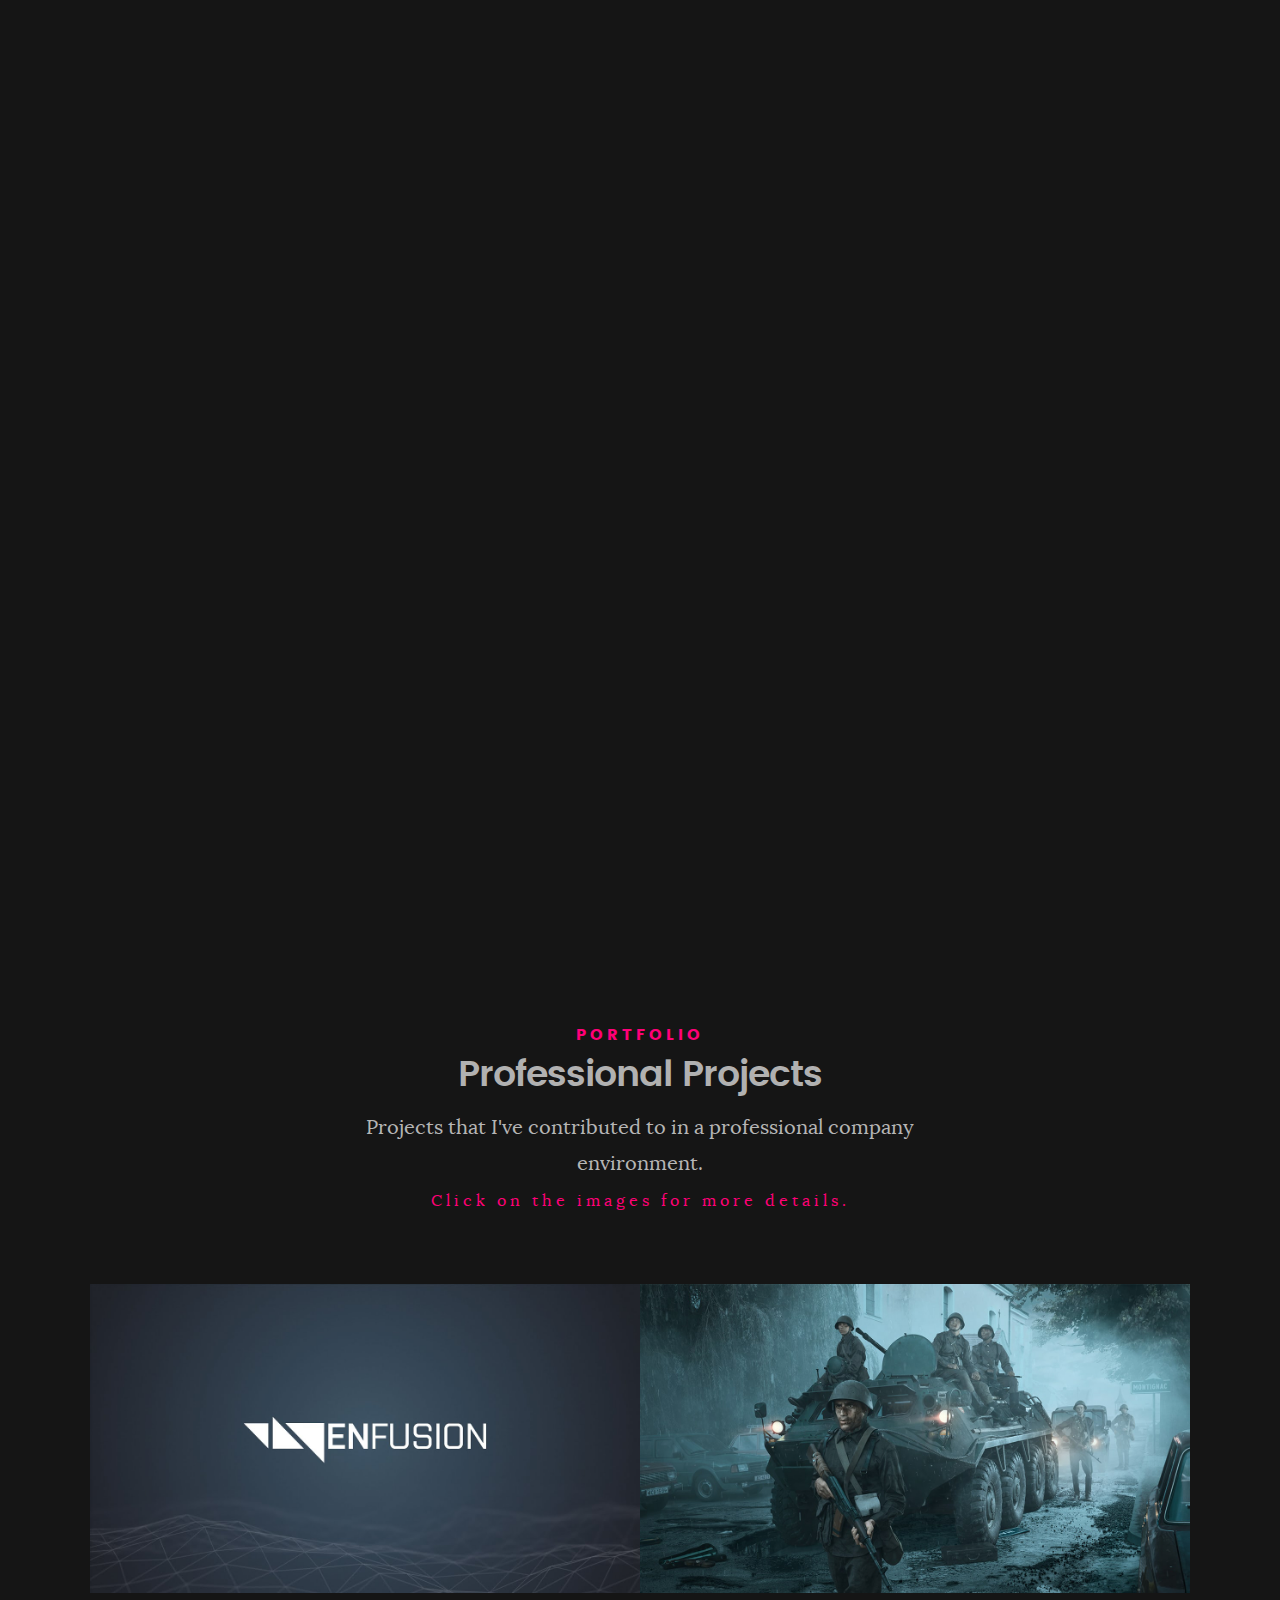
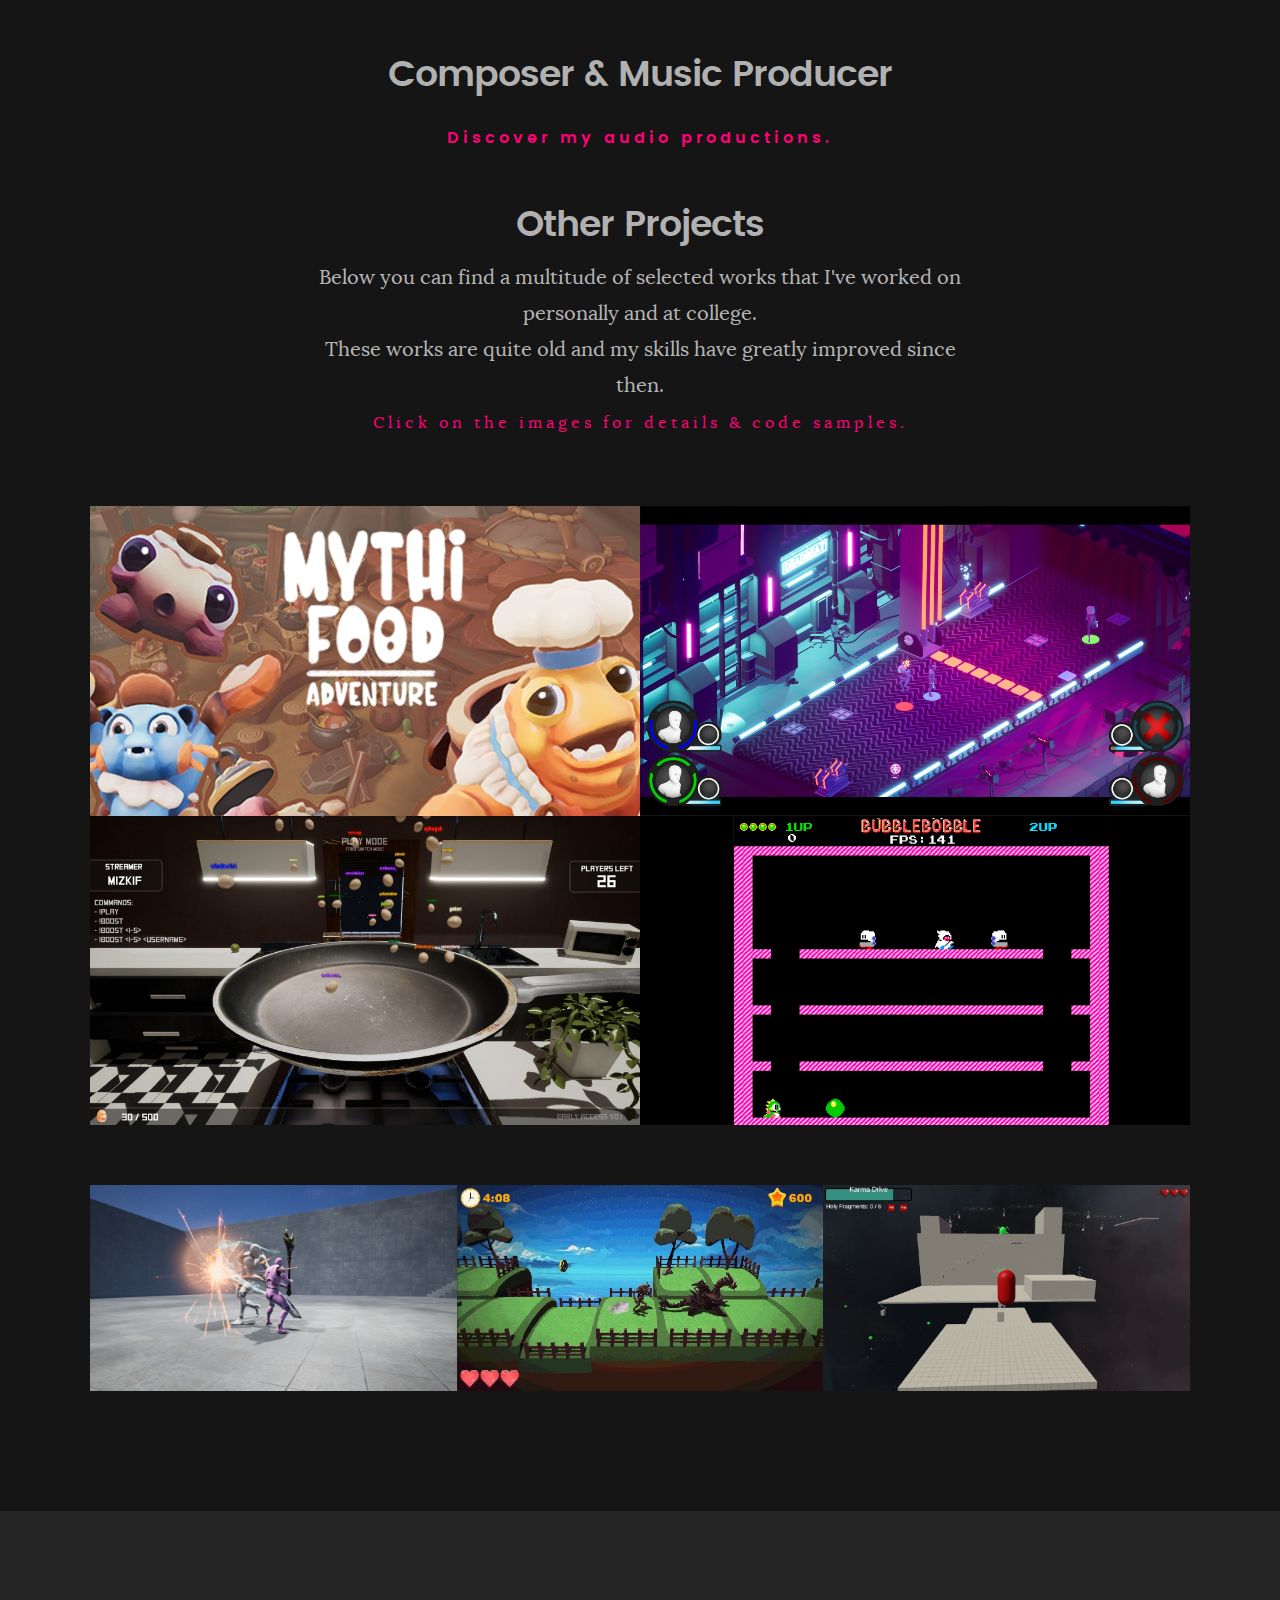
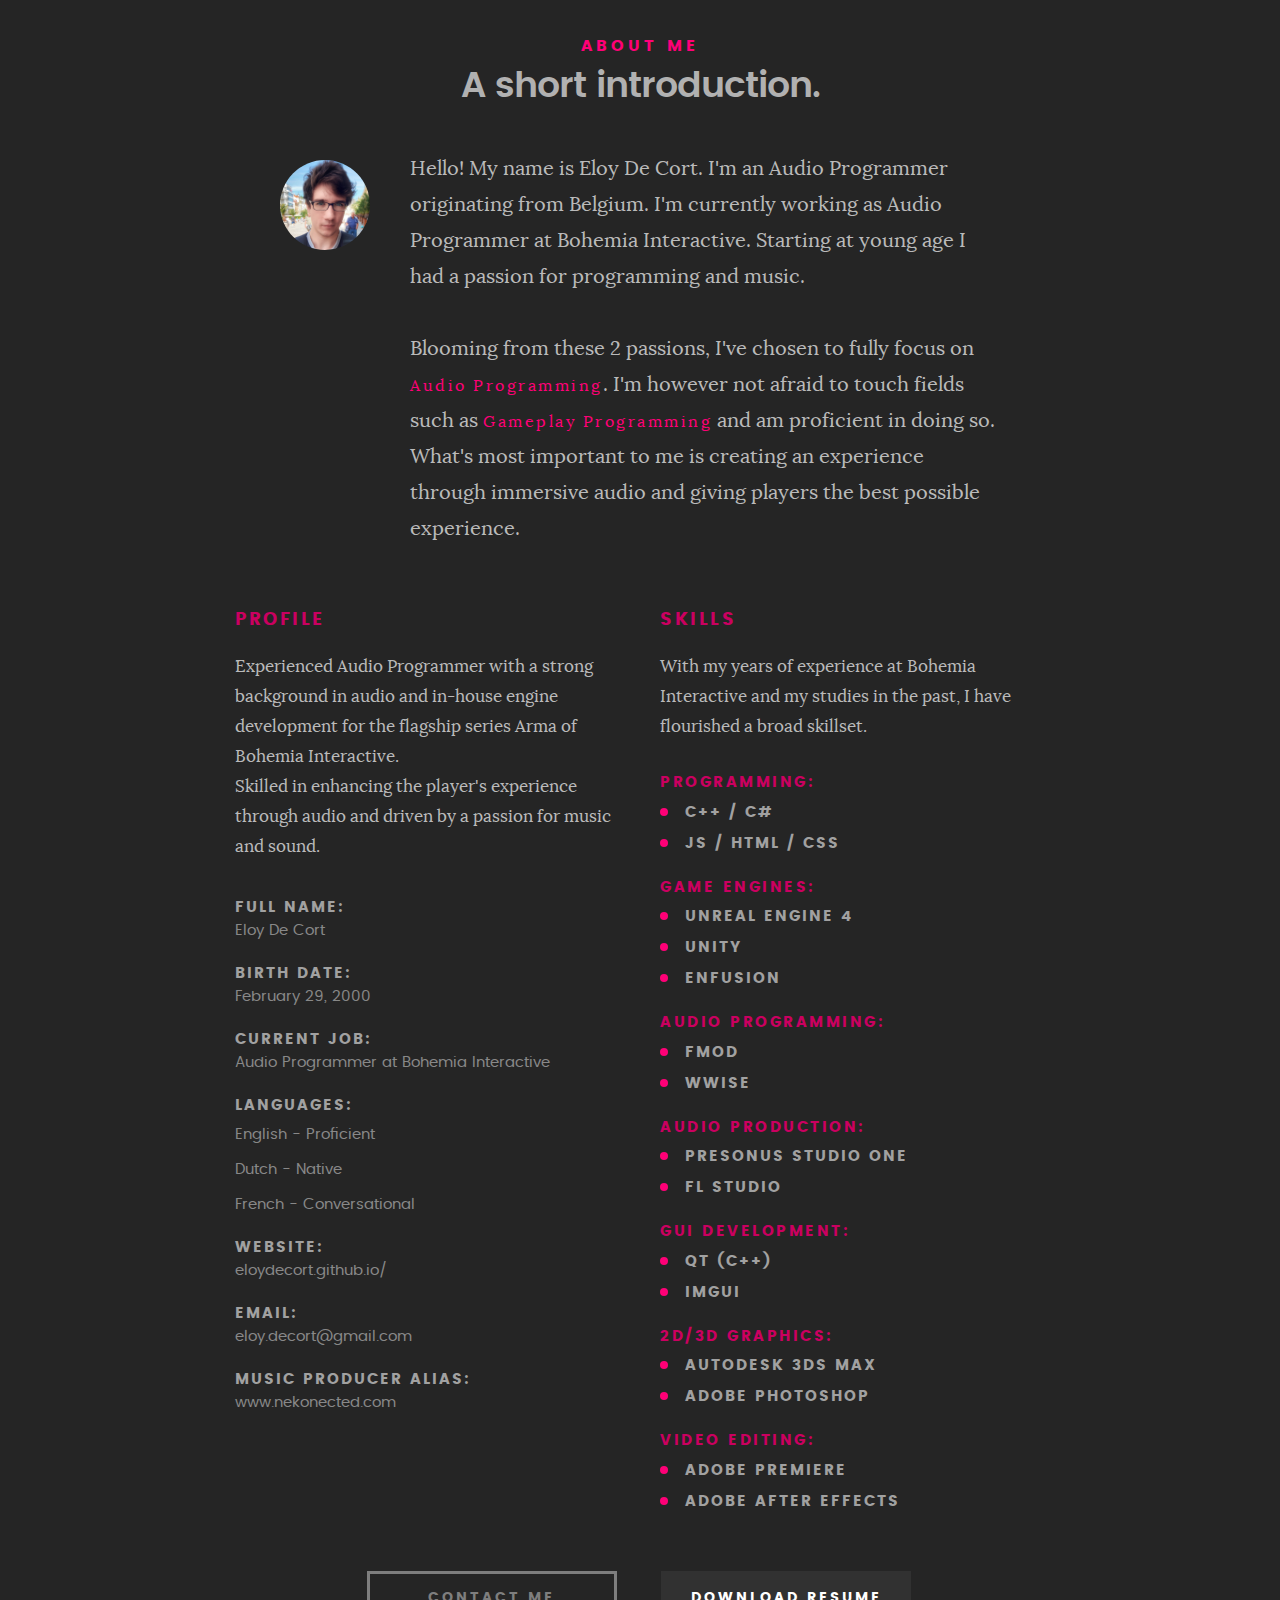
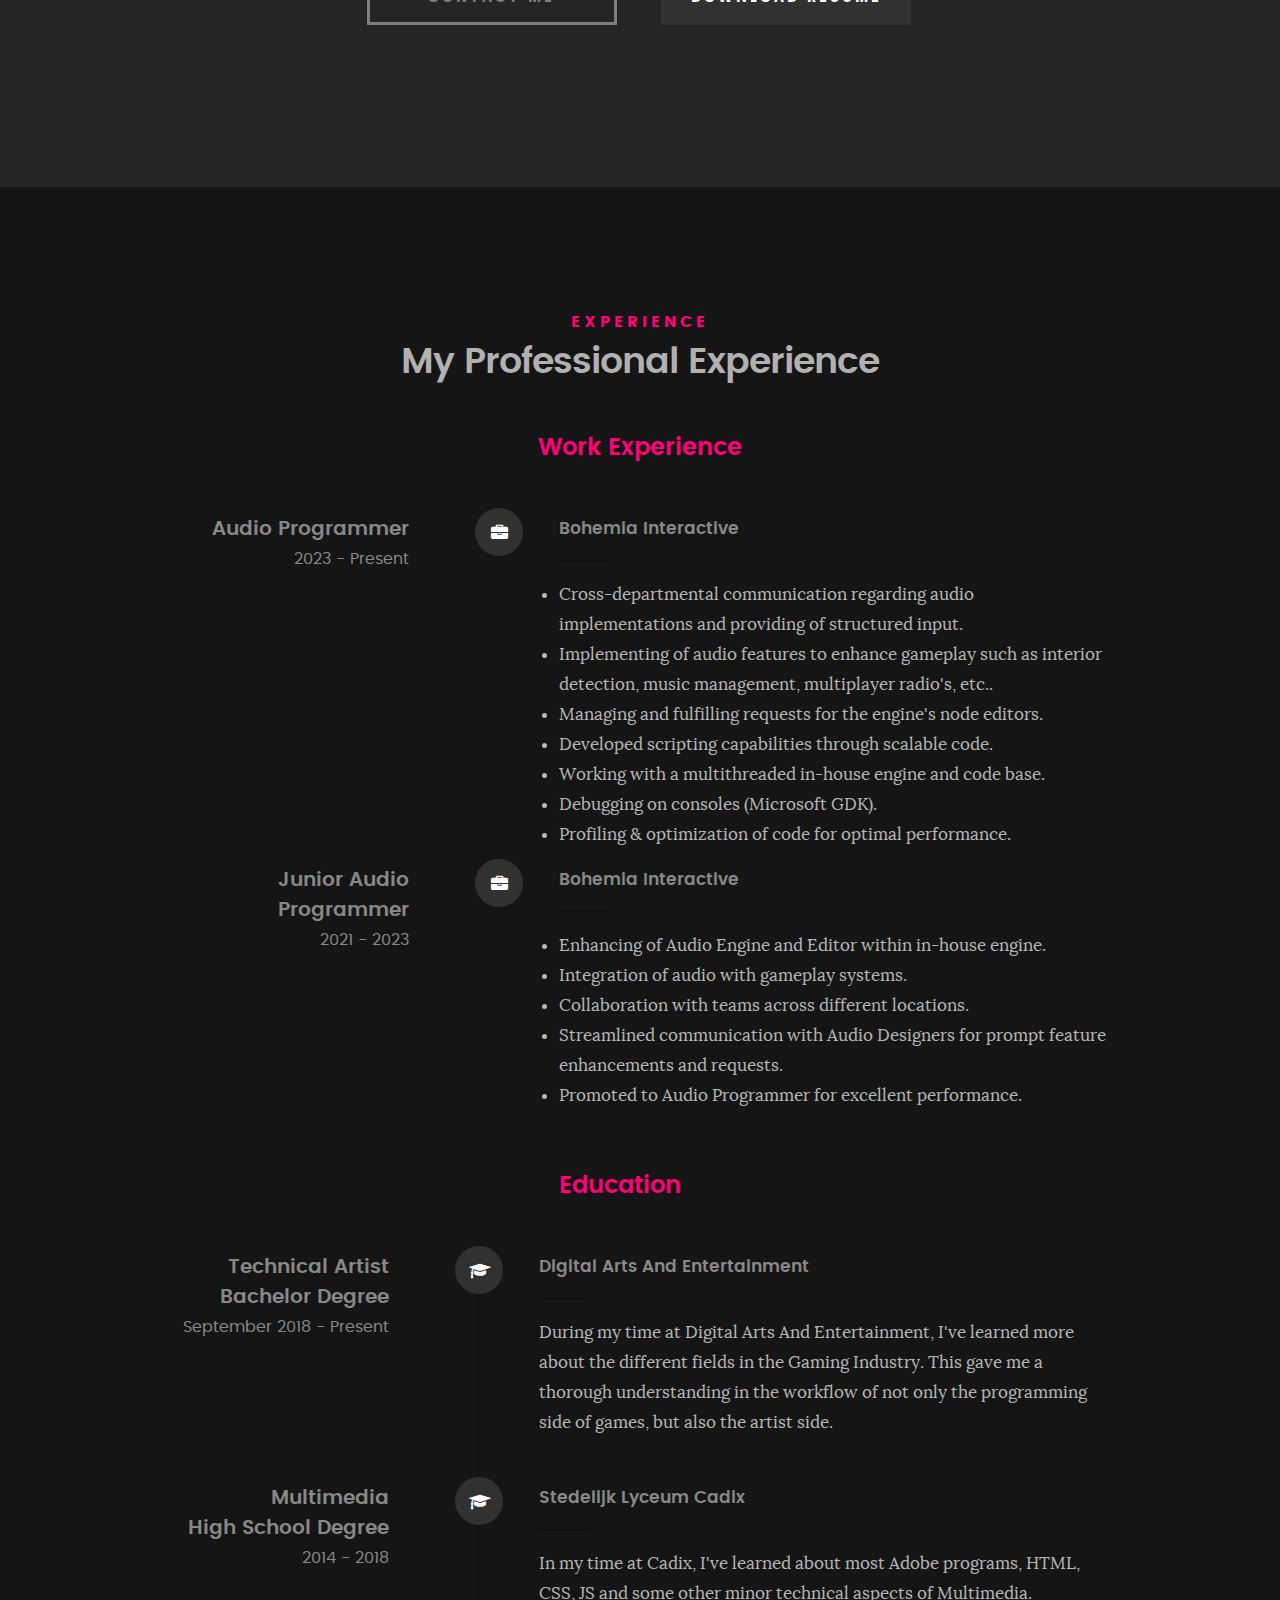
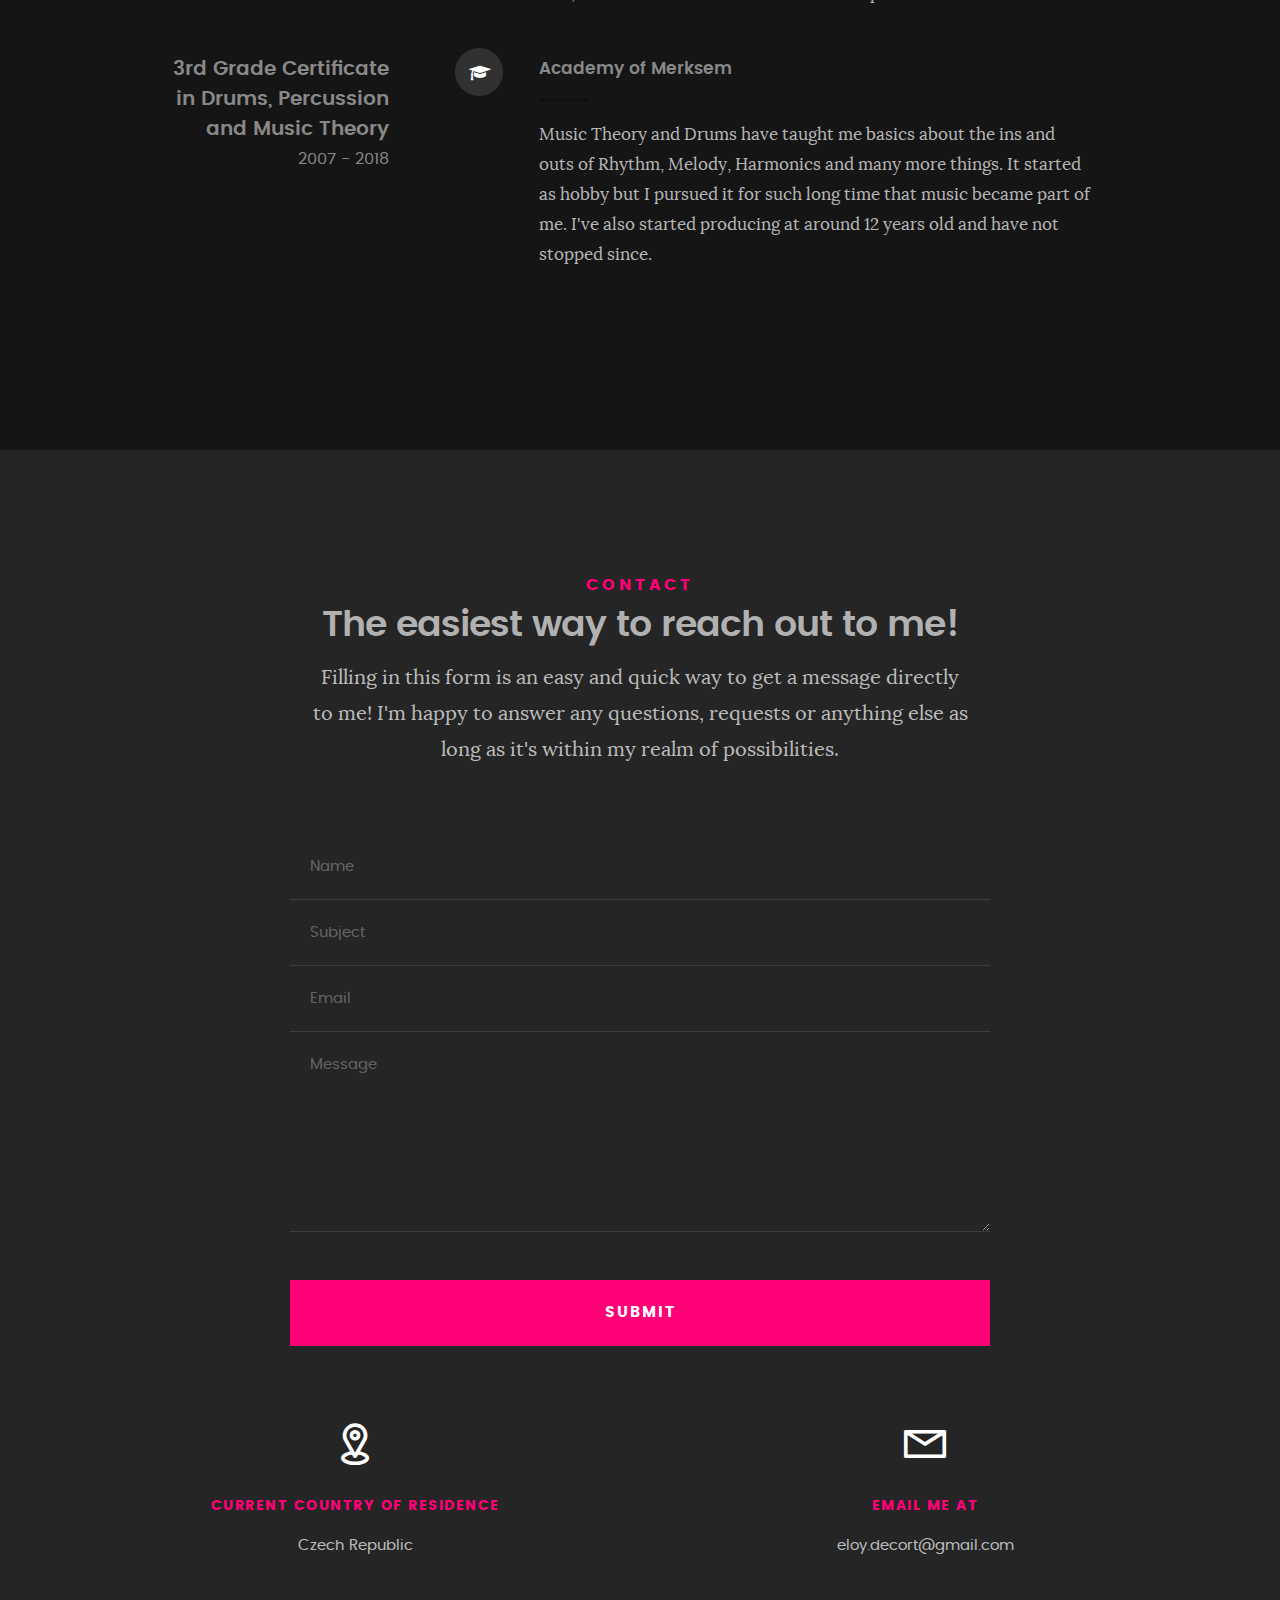
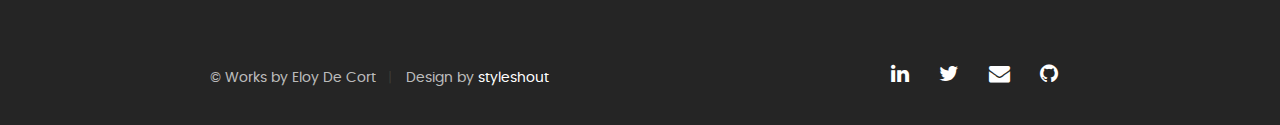
<file: index.html>
<!DOCTYPE html>
<!--[if IE 8 ]><html class="no-js oldie ie8" lang="en"> <![endif]-->
<!--[if IE 9 ]><html class="no-js oldie ie9" lang="en"> <![endif]-->
<!--[if (gte IE 9)|!(IE)]><!--><html class="no-js" lang="en"> <!--<![endif]-->
<head>
<!-- Global site tag (gtag.js) - Google Analytics -->
<script async src="https://www.googletagmanager.com/gtag/js?id=UA-172691331-1"></script>
<script>
  window.dataLayer = window.dataLayer || [];
  function gtag(){dataLayer.push(arguments);}
  gtag('js', new Date());

  gtag('config', 'UA-172691331-1');
</script>


   <!--- basic page needs
   ================================================== -->
   <meta charset="utf-8">
	<title>Eloy De Cort - Audio Programmer</title>
	<meta name="description" content="Eloy De Cort - Audio Programmer">  
	<meta name="author" content="Eloy De Cort">

   <!-- mobile specific metas
   ================================================== -->
	<meta name="viewport" content="width=device-width, initial-scale=1, maximum-scale=4, user-scalable=yes">

 	<!-- CSS
   ================================================== -->
   <link rel="stylesheet" href="css/base.css">  
   <link rel="stylesheet" href="css/main.css">
   <link rel="stylesheet" href="css/vendor.css">     
   <link rel="stylesheet" href="css/prism.css">     
   <link rel="stylesheet" href="css/Chart.min.css">     
   <!-- script
	================================================== -->   
	<script src="js/modernizr.js"></script>
	<script src="js/pace.min.js"></script>
	<script src="js/Chart.min.js"></script>

   <!-- favicons
	================================================== -->
	<link rel="icon" type="image/png" href="favicon.ico">

</head>

<body id="top">

	<!-- header 
   ================================================== -->
   <header>   	
   	<div class="row">

   		<div class="top-bar">
   			<a class="menu-toggle" href="#"><span>Menu</span></a>

	   		<div class="logo">
				 <a href="index.html"><p>ELOY DE CORT</p></a>	
			  </div>		   
			

		   	<nav id="main-nav-wrap">
					<ul class="main-navigation">
						<li class="current"><a class="smoothscroll"  href="#intro" title="">Home</a></li>
						<li><a class="smoothscroll"  href="#about" title="">About</a></li>
						<li><a class="smoothscroll"  href="#resume" title="">Experience</a></li>
						<li><a class="smoothscroll"  href="#portfolio" title="">Portfolio</a></li>	
						<li><a class="smoothscroll"  href="#contact" title="">Contact</a></li>
					</ul>
				</nav>    		
   		</div> <!-- /top-bar --> 
   		
   	</div> <!-- /row --> 		
   </header> <!-- /header -->

	<!-- intro section
   ================================================== -->
   <section id="intro">   

   	<div class="intro-overlay"></div>	

   	<div class="intro-content">
   		<div class="row">
   			<div class="col-twelve">

	   			<h1>ELOY DE CORT</h1>

	   			<p class="intro-position">
					<span>Audio Programmer</span>
					<span>Game Developer</span>
	   			</p>

	   			<a class="button stroke smoothscroll" href="#about" title="">About Me</a>
				<a class="button stroke smoothscroll" href="#portfolio" title="">Portfolio</a>
				<a href="Resume - Eloy De Cort - Audio Programmer.pdf" title="Download Resume" class="button stroke"  target="_blank">Resume</a>
			   </div>  
			   
   			
   		</div>   		 		
   	</div> <!-- /intro-content --> 

   	<ul class="intro-social">        
         <li><a href="https://www.linkedin.com/in/eloydecort/" target="_blank"><i class="fa fa-linkedin"></i></a></li>
         <li><a href="https://twitter.com/EloyDeCort" target="_blank"><i class="fa fa-twitter"></i></a></li>
         <li><a href="mailto:eloy.decort@gmail.com" target="_blank"><i class="fa fa-envelope"></i></a></li>
         <li><a href="https://github.com/EloyDeCort" target="_blank"><i class="fa fa-github"></i></a></li>
      </ul> <!-- /intro-social -->      	

   </section> <!-- /intro -->

	<!-- Portfolio Section
   ================================================== -->
   <section id="portfolio">

 <!-- STILL IN DEVELOPMENT SECTION --> 
 <div class="row section-intro">
	<div class="col-twelve">
				<h5>Portfolio</h5>
			   <h1>Professional Projects</h1>
	
			   <p class="lead">Projects that I've contributed to in a professional company environment.<br><span>Click on the images for more details.</span></p>
	
		   </div>   		
	   </div> <!-- /section-intro--> 
	
	   <div class="row portfolio-content">
		
		   <div class="col-twelve tab-full">
	
			   <!-- portfolio-wrapper -->
			 <div id="folio-wrapper" class="block-1-2 block-mob-1-3 stack">

				<div class="bgrid folio-item">
					<div class="item-wrap">
						<img src="images/portfolio/Enfusion/Enfusion1.jpg" alt="Enfusion Engine">
					   <a href="#modal-20" class="overlay">	                  	           
						  <div class="folio-item-table">
							  <div class="folio-item-cell">
										 <h3 class="folio-title">Enfusion Engine</h3>	     					    
										   <span class="folio-types">
											   C++<br>
											   Audio Programming<br>
											   In-House Engine
										 </span>
										 
									 </div>	                      	
						  </div>                    
					   </a>
					   <!-- <p class="folio-text">DEADBEAT is a fast paced, rhythm-based local multiplayer action game in which 2 to 4 players battle each other to be the last one standing. 
						 Dodge traps, use abilities and become the victor of this rhythm trial!</p> -->
					</div>	               
					 </div> <!-- /folio-item -->

					 <div class="bgrid folio-item">
						<div class="item-wrap">
							<img src="images/portfolio/ArmaReforger/Reforger.jpg" alt="Arma Reforger">
						   <a href="#modal-21" class="overlay">	                  	           
							  <div class="folio-item-table">
								  <div class="folio-item-cell">
											 <h3 class="folio-title">Arma Reforger</h3>	     					    
											   <span class="folio-types">
												   C++<br>
												   Audio Programming<br>
												   In-House Engine
											 </span>
											 
										 </div>	                      	
							  </div>                    
						   </a>
						   <!-- <p class="folio-text">DEADBEAT is a fast paced, rhythm-based local multiplayer action game in which 2 to 4 players battle each other to be the last one standing. 
							 Dodge traps, use abilities and become the victor of this rhythm trial!</p> -->
						</div>	               
						 </div> <!-- /folio-item -->
	
			 </div> <!-- /portfolio-wrapper --> 
	
		   </div>  <!-- /twelve -->   
	
	   </div> <!-- /portfolio-content --> 
	   <br>
	   <br>

			<div class="row section-intro">
				<div class="col-twelve">
		 
					<h1>Composer & Music Producer</h1>
					<h1 class="audio"><a href="https://nekonected.com/#presskit" target="_blank"><span>Discover my audio productions.</span></a></h1>		
				</div>   		
			</div> <!-- /section-intro--> 

	<div class="row section-intro">
	   <div class="col-twelve">

		   <h1>Other Projects</h1>

		   <p class="lead">Below you can find a multitude of selected works that I've worked on personally and at college.<br>These works are quite old and my skills have greatly improved since then.<br><span>Click on the images for details & code samples.</span></p>

	   </div>   		
   </div> <!-- /section-intro--> 


   <div class="row portfolio-content">
	
	   <div class="col-twelve tab-full">

		   <!-- portfolio-wrapper -->
		 <div id="folio-wrapper" class="block-1-2 block-mob-full stack ">

			<div class="bgrid folio-item">
				<div class="item-wrap">
					<img src="images/portfolio/Mythifood/Mythifood1.jpg" alt="Mythifood">
				   <a href="#modal-22" class="overlay">	                  	           
					  <div class="folio-item-table">
						  <div class="folio-item-cell">
								<h3 class="folio-title">Mythifood Adventure</h3>	  				    
								<span class="folio-types">
									C++<br>
									Unreal Engine<br>
									Wwise
							</span>	
									 
								 </div>	                      	
					  </div>                    
				   </a>
			
				</div>	               
				 </div> <!-- /folio-item -->

			<div class="bgrid folio-item">
			<div class="item-wrap">
				<img src="images/portfolio/DEADBEAT/DEADBEAT_1.jpg" alt="DEADBEAT">
				<a href="#modal-01" class="overlay">	                  	           
					<div class="folio-item-table">
						<div class="folio-item-cell">
									<h3 class="folio-title">DEADBEAT</h3>	     					    
									<span class="folio-types">
										C++ & Wwise<br>
										Unreal Engine<br>
										Group Project
									</span>
									
								</div>	                      	
					</div>                    
				</a>
				<!-- <p class="folio-text">DEADBEAT is a fast paced, rhythm-based local multiplayer action game in which 2 to 4 players battle each other to be the last one standing. 
					Dodge traps, use abilities and become the victor of this rhythm trial!</p> -->
			</div>	               
				</div> <!-- /folio-item -->
	 


			<div class="bgrid folio-item">
				<div class="item-wrap">
					<img src="images/portfolio/Eggers/Eggers_1.jpg" alt="Eggers">
				   <a href="#modal-10" class="overlay">	                  	           
					  <div class="folio-item-table">
						  <div class="folio-item-cell">
									 <h3 class="folio-title">Eggers</h3>	     					    
									   <span class="folio-types">
										   C++ & Blueprints<br>
										   Unreal Engine<br>
										   Twitch API
									 </span>
									 
								 </div>	                      	
					  </div>                    
				   </a>
				   <!-- <p class="folio-text">DEADBEAT is a fast paced, rhythm-based local multiplayer action game in which 2 to 4 players battle each other to be the last one standing. 
					 Dodge traps, use abilities and become the victor of this rhythm trial!</p> -->
				</div>	               
				 </div> <!-- /folio-item -->

				<div class="bgrid folio-item">
					<div class="item-wrap">
						<img src="images/portfolio/BubbleBobble/BubbleBobble_1.jpg" alt="BubbleBobble">
					   <a href="#modal-06" class="overlay">                  	                 
						  <div class="folio-item-table">
							  <div class="folio-item-cell">
								  <h3 class="folio-title">Engine & Bubble Bobble</h3>	     					    
										  <span class="folio-types">
											   C++<br>
											   Custom-Made Engine<br>
											   Entity Component System
										</span>		     		
									 </div>  	                      	
						  </div>
					   </a>
					</div>
				</div> <!-- /folio-item -->   
			</div>				
			<!-- portfolio-wrapper END -->
			<br>
			<br>
				 
				   <!-- portfolio-wrapper -->
			<div id="folio-wrapper" class="block-1-3 block-mob-full stack ">

				<div class="bgrid folio-item">
					<div class="item-wrap">
						<img src="images/portfolio/SoulReliant/SoulReliant_5.jpg"alt="SoulReliant">
					   <a href="#modal-03" class="overlay">             		                  
						  <div class="folio-item-table">
							  <div class="folio-item-cell">
								  <h3 class="folio-title">Soul Reliant</h3>	     					    
										  <span class="folio-types">
											 Blueprints<br>
											 Unreal Engine<br>
											 Prototype
										</span>		     		
									 </div> 	                      	
						  </div>                    
					   </a>
					</div>
					 </div> <!-- /folio-item -->

				<div class="bgrid folio-item">
					<div class="item-wrap">
						<img src="images/portfolio/KribbyAfterblast/KribbyAfterBlast_1.jpg" alt="KribbyAfterBlast">
						<a href="#modal-02" class="overlay">              		                  
						  <div class="folio-item-table">
							  <div class="folio-item-cell">
								  <h3 class="folio-title">Kribby AfterBlast</h3>	     					    
										  <span class="folio-types">
											 C++<br>
											 DirectX 11<br>
											 Custom Engine (Overlord)
										</span>		     		
									 </div> 	                      	
						  </div>                    
					   </a>
					</div>
					 </div> <!-- /folio-item -->
	 
				 <div class="bgrid folio-item">
					<div class="item-wrap">
						<img src="images/portfolio/BeyondVendavour/BeyondVendavour_2.jpg" alt="BeyondVendavour">
					   <a href="#modal-04" class="overlay">                  	                 
						  <div class="folio-item-table">
							  <div class="folio-item-cell">
								  <h3 class="folio-title">Beyond Vendavour</h3>	     					    
										  <span class="folio-types">
											   C#<br>
											   Unity<br>
											   Prototype
										</span>		     		
									 </div>  	                      	
						  </div>                    
					   </a>
					</div>
					 </div> <!-- /folio-item -->     
				</div>
					

			<!-- modal popups - begin
			============================================================= -->
			<div id="modal-20" class="popup-modal slider mfp-hide">	
				<div class="owl-carousel owl-portfolio">
					<!-- Video of Arma Reforger -->
						<div class="fluid-video-wrapper">
							<div class="fluid-width-video-wrapper" style="padding-top: 54.0%;">    
								<iframe
								style="position: absolute; top: 0px; left: 0px; width: 100%; height: 100%;"
								src="https://tube.rvere.com/embed?v=6oeDRd_TQcQ"
								title="YouTube video player"
								frameBorder="0"
								allow="accelerometer; autoplay; clipboard-write; encrypted-media; gyroscope; picture-in-picture"
								allowFullScreen>
							</iframe></div> 
						</div>

						<img src="images/portfolio/Enfusion/Enfusion2.jpg" alt="" />
						<img src="images/portfolio/Enfusion/Enfusion3.jpg" alt="" />
						<img src="images/portfolio/Enfusion/Enfusion4.jpg" alt="" />

				</div>     	 
			
				   <div class="description-box">
					  <h4>Enfusion Engine</h4>	
					  <p>In the Enfusion Engine, I work mostly on Audio Editor & Audio Engine. 
						<br>I have ownership over the signals editor, which works directly with audio to evaluate in-game values (such as material IDs) and do mathematical expression in node form on them.
						<br>I also make a variety of debugging tools and improve the user experience for modders and audio designers on a daily basis.
					</p>	      
					  <lu>
						<li>Enhancing of UI/UX using the QT framework.</li>
						<li>Implementation and design of new debugging tools for audio.</li>
						<li>Feedback-driven feature development.</li>
					  </lu>
					  <br>
					  <div class="categories">
						  C++ / Audio Programming / In-House Engine 
					  </div>			               
				   </div>

				 <div class="link-box">
					<a href="https://enfusionengine.com/" target="_blank">Website</a>
					  <a href="#" class="popup-modal-dismiss">Close</a>
				 </div>		      
	  

			   </div> <!-- /modal-20 -->

			   <div id="modal-21" class="popup-modal slider mfp-hide">	
				<div class="owl-carousel owl-portfolio">
					<!-- Video of Enfusion Engine -->
						<div class="fluid-video-wrapper">
							<div class="fluid-width-video-wrapper" style="padding-top: 54.0%;">  
								<iframe
								style="position: absolute; top: 0px; left: 0px; width: 100%; height: 100%;"
								src="https://tube.rvere.com/embed?v=AIervYhiEZ8"
								title="YouTube video player"
								frameBorder="0"
								allow="accelerometer; autoplay; clipboard-write; encrypted-media; gyroscope; picture-in-picture"
								allowFullScreen>
							</iframe></div> 
						</div>

						<img src="images/portfolio/ArmaReforger/ReforgerScreen1.jpg" alt="" />
						<img src="images/portfolio/ArmaReforger/ReforgerScreen2.jpg" alt="" />
						<img src="images/portfolio/ArmaReforger/ReforgerScreen3.jpg" alt="" />

				</div>     	 
			
				   <div class="description-box">
					  <h4>Arma Reforger</h4>		   
					    <p>My work on Arma Reforger consists of a variety of things. I was responsible for most of the sound to gameplay connections, such as weapon interactions, vehicles, etc...
							<br>Amongst a lot of other things, My responsbilities include implementing music managing systems, new in-game debugging tools, a multiplayer synchronized radio system and working on interior detection.
						</p>
					  <lu>
						<li>Releasing of an early-access game and continuously updating it for its release.</li> 
						<li>Budgeting of audio in a large scale open-world environment.</li>
						<li>Multiplayer audio implementations and debugging.</li>
						<li>Deep understanding of connecting audio to gameplay.</li>
						<li>Preparing a solid foundation for the future game 'Arma 4'.</li>
						</lu>
						  <br>
					  <div class="categories">
						C++ / Audio Programming / In-House Engine 
					  </div>			               
				   </div>

				 <div class="link-box">
					<a href="https://reforger.armaplatform.com/" target="_blank">Website</a>
					  <a href="#" class="popup-modal-dismiss">Close</a>
				 </div>		      
	  

			   </div> <!-- /modal-21 -->

			   <div id="modal-22" class="popup-modal slider mfp-hide">	
				<div class="owl-carousel owl-portfolio">
					<!-- Video of Mythifood -->
						<div class="fluid-video-wrapper">
							<div class="fluid-width-video-wrapper" style="padding-top: 54.0%;">   
								<iframe
								style="position: absolute; top: 0px; left: 0px; width: 100%; height: 100%;"
								src="https://tube.rvere.com/embed?v=34f9UtjCJ8s"
								title="YouTube video player"
								frameBorder="0"
								allow="accelerometer; autoplay; clipboard-write; encrypted-media; gyroscope; picture-in-picture"
								allowFullScreen>
							</iframe></div> 
						</div>

						<div class="fluid-video-wrapper">
							<div class="fluid-width-video-wrapper" style="padding-top: 54.0%;">
								<iframe
								style="position: absolute; top: 0px; left: 0px; width: 100%; height: 100%;"
								src="https://tube.rvere.com/embed?v=_7DqKuo1iQ4"
								title="YouTube video player"
								frameBorder="0"
								allow="accelerometer; autoplay; clipboard-write; encrypted-media; gyroscope; picture-in-picture"
								allowFullScreen>
							</iframe></div> 
						</div>
						<img src="images/portfolio/Mythifood/Mythifood2.jpg" alt="" />
						<img src="images/portfolio/Mythifood/Mythifood3.jpg" alt="" />
						<img src="images/portfolio/Mythifood/Mythifood4.jpg" alt="" />

				</div>     	 
			
				   <div class="description-box">
					  <h4>Mythifood Adventure</h4>		   
					     
					  <p>Chef Pierre and his assistant Alain are cooks in a very sought-after tavern deep within a mythical forest. Together they are tasked with the difficult mission to provide your customers with the wildest and freshest meal you can procure. You must gather these ingredients from the mythically possessed food creatures that inhabit the areas around your tavern. 

						The dynamic duo must venture out into the dangerous wilderness to chase, battle and search for the magical foodstuffs that have sprung to life due to a magical spell. But the fact that they are now alive, does not make them any less delicious. Brave chef Pierre and his assistant Alain are the only ones with the skill and knowledge to collect the ingredients to make the finest dishes on the continent. </p>
				  <lu>
					<li>Using Wwise with Unreal Engine integration.</li>
					<li>Sound selection and using Wwise for implementation, material selection, etc.</li>
					<li>Creating a fitting game sound track from scratch.</li>
					<li>Creation of intricate gameplay mechanics and adding sounds to them.</li>
					<li>Working in a group environment.</li> 
					<li>Understanding the entire game pipeline.</li>
					<li>Ability to work with tight deadlines.</li>
					</lu>
					  <br>
					  <div class="categories">
						C++ & Wwise / Unreal Engine / Group Project
					  </div>			               
				   </div>

				 <div class="link-box">
					<a href="https://sebastien-vermeulen.itch.io/mythifood-adventure" target="_blank">Website</a>
					  <a href="#" class="popup-modal-dismiss">Close</a>
				 </div>		      
	  

			   </div> <!-- /modal-22 -->

			    
			 <!-- modal popups - begin
			 ============================================================= -->
			 <div id="modal-10" class="popup-modal slider  mfp-hide">	
 
			 
				<div class="owl-carousel owl-portfolio media">
					<!-- Video of Eggers -->
						<div class="fluid-video-wrapper">
							<div class="fluid-width-video-wrapper" style="padding-top: 54.0%;">
								<iframe
								style="position: absolute; top: 0px; left: 0px; width: 100%; height: 100%;"
								src="https://tube.rvere.com/embed?v=cYbG2K1YO1c"
								title="YouTube video player"
								frameBorder="0"
								allow="accelerometer; autoplay; clipboard-write; encrypted-media; gyroscope; picture-in-picture"
								allowFullScreen>
							</iframe></div> 
						</div>

						<div class="fluid-video-wrapper">
							<div class="fluid-width-video-wrapper" style="padding-top: 54.0%;">
								<iframe
								style="position: absolute; top: 0px; left: 0px; width: 100%; height: 100%;"
								src="https://tube.rvere.com/embed?v=cUiXJbjEd8U"
								title="YouTube video player"
								frameBorder="0"
								allow="accelerometer; autoplay; clipboard-write; encrypted-media; gyroscope; picture-in-picture"
								allowFullScreen>
							</iframe></div> 
						</div>

						<img class="owl-item" src="images/portfolio/Eggers/Eggers_2.jpg" alt="" />
						<img class="owl-item" src="images/portfolio/Eggers/Eggers_5.jpg" alt="" />
						<img class="owl-item" src="images/portfolio/Eggers/Eggers_3.jpg" alt="" />
						<img class="owl-item" src="images/portfolio/Eggers/Eggers_1.jpg" alt="" />
						<img class="owl-item" src="images/portfolio/Eggers/Eggers_4.jpg" alt="" />
				</div> 
			
			   <div class="description-box">
				  <h4>Eggers</h4>		      
				  <p>Eggers is made as a personal project and making use of the <span>Twitch IRC interface</span>. It was developed specifically as fan game for popular twitch streamer "Mizkif" and their audience.
					  <br>Following topics are delved into with this project:
				  </p>
				  <!-- list of things done for DEADBEAT -->
				  <ul>      
					<li><p>Resolving interaction of a player base that is limited to <span>Chat Commands</span> and dealing with the <span>large quantity of players (500+)</span> by utilizing build-in physics and limited interactions.</p></li>
					<li><p>Experiencing the fluent workflow between <span>C++ classes and Blueprints</span> and how to properly utilize their potential.</p></li>
					<li><p>Using the Twitch API and Documentation to create <span>IRC</span> connections with the <span>Twitch IRC Network</span>.</p></li>
					<li><p>Parsing received client messages and sending out properly formatted messages to the client.</p></li>
					<li><p>Creating <span>interactive interfaces</span> with usage of UMG, Scrollboxes, resizeability,..</p></li>
				</ul> 
				<p>Check the progress on future & past updates here: <a href="https://trello.com/b/l3Dcf1YU/eggers-a-mizkif-twitch-game" target="_blank">Eggers - A Mizkif Twitch Game | Trello.</a></p>
				<br>
				<h3>CODE SAMPLES</h3>
				<div class="owl-wrapper">
				<div class="owl-carousel owl-code">

					<div>
						<h2>IRC Listener Socket & Login</h2>
						<p>To start listening to the Twitch IRC chat and parse incoming messages, we need to connect first. We also set a timer to check for new chat messages every 0.1ms.
					</p>
					  <pre><code class="language-cpp">//Creating endpoint & listener socket
FIPv4Endpoint endPoint{FIPv4Address(127,0,0,1), 6667};
m_pListenerSocket = FTcpSocketBuilder(TEXT("TwitchListener")).AsReusable().BoundToEndpoint(endPoint).Listening(8);

//Set Buffer size
int32 newSize = 0;
m_pListenerSocket->SetReceiveBufferSize(2 * 1024 * 1024, newSize);

GetWorldTimerManager().SetTimer(m_TimerHandle, this, &APlayerRegisterer::SocketListener, 0.01f, true);

SendLogin();

void APlayerRegisterer::SendLogin()
{
//Create resolve info
const FResolveInfo* pResolveInfo{ISocketSubsystem::Get()->GetHostByName("irc.chat.twitch.tv")};

//Check if we got a resolving issue
if(pResolveInfo->GetErrorCode() != 0)
{
	UE_LOG(LogTemp, Warning, TEXT("ERROR: Couldn't resolve hostname."));
	return;
}

const FInternetAddr* address{&pResolveInfo->GetResolvedAddress()};

uint32 outIP{};
address->GetIp(outIP);

int32 port{6667};

TSharedRef<FInternetAddr> addr{ISocketSubsystem::Get(PLATFORM_SOCKETSUBSYSTEM)->CreateInternetAddr()};
addr->SetIp(outIP);
addr->SetPort(port);

m_pListenerSocket = ISocketSubsystem::Get(PLATFORM_SOCKETSUBSYSTEM)->CreateSocket(NAME_Stream, TEXT("default"), false);

bool connected = m_pListenerSocket->Connect(*addr);
//Check if we are connected with the socket.
if(!connected)
{works that I've mostly
	UE_LOG(LogTemp, Warning, TEXT("ERROR: Failed to connect with socket."));
	//Close socket if it would be open.
	if(m_pListenerSocket)
	{
		m_pListenerSocket->Close();
	}

	return;
}

FString test = "PASS oauth:" + m_AuthKey;
SendString(TEXT("PASS oauth:" + m_AuthKey));
SendString(TEXT("NICK " + m_UserName));
SendString(TEXT("JOIN #" + m_StreamerName));

if(m_TagsEnabled)
{
	//Enable tags
	SendString(TEXT("CAP REQ :twitch.tv/tags"));
}
}
					</code></pre>
					</div>

					<div>
						<h2>Player Focus in Spectator Mode</h2>
						<p>In spectator mode, we can set a view target (with blend) to swap which player is focused. We do this by creating a small camera for each player that is then taken over by the controller.
							We can then align this with text in the hud and ensure the current focus is a valid entry in the array of players.
					</p>
					  <pre><code class="language-cpp">void AStreamerSpectatePawn::FocusNext()
{
if(!m_Spawner->IsValidLowLevel())
	return;

TMap<FString, ATwitchChatPlayer*> players = m_Spawner->GetPlayers();
TArray<ATwitchChatPlayer*> twitchPlayers;
players.GenerateValueArray(twitchPlayers);

if(twitchPlayers.Num() <= 0)
	return;

m_CurrentFocus++;
if(m_CurrentFocus > twitchplayers.Num() - 1 || m_CurrentFocus < 0)
{
	m_CurrentFocus = 0
}

m_Controller->SetViewTargetWithBlend(twitchPlayers[m_CurrentFocus], m_BlendTime);
m_pInGameHud->SetSpectatePlayer(twitchPlayers[m_CurrentFocus]->GetUserName(),twitchPlayers[m_CurrentFocus]->GetChatColor());
m_FocusedPlayer = twitchPlayers[m_CurrentFocus];
}
					</code></pre>
					</div>

					<div>
						<h2>Swapping Modes</h2>
						<p>To allow the player to swap modes, we need to change states. This way we can swap between a normal pawn and a spectator pawn.
						</p>
					
					  <pre><code class="language-cpp">void AStreamerController::SwapMode()
{
//Checking if it's in game mode or spectator mode.
if(m_SpectateMode)
{
	PlayerState->SetIsSpectator(false);
	Possess(m_Pawn);
	ChangeState(NAME_Playing);
	ClientGotoState(NAME_Playing);

	m_SpectateMode = false;
}
else
{
	PlayerState->SetIsSpectator(true);
	ChangeState(NAME_Spectating);
	ClientGotoState(NAME_Spectating);
	m_SpectateMode = true;
}

m_pInGameHud->SetSpectatorMode(m_SpectateMode);
}
					</code></pre>
			
					</div>

					<div>
						<h2>Boosting Chat Players</h2>
						<p>Boosting the players through chat commands is something that's first parsed, then send to the player.
						</p>
					
					  <pre><code class="language-cpp">void ATwitchChatPlayer::Boost(int strength, const FVector& direction)
{
//Checking that the strenght can not be activated too high
if(strength > m_MaxBoostStrength)
{
	strength = m_MaxBoostStrength;
}
//Making sure that the strength does not go under 1
else if(strength <= 1)
{
	strength = 1;
}

//Getting the direction the egg is laying
FVector dir = m_pStaticMeshComp->GetUpVector();
if(direction != FVector::ZeroVector)
{
	dir = direction;
}

//Creating a force to use as impulse.
//Normalize Direction
dir.Normalize();
FVector force{dir * m_BaseBoostStrength * strength};

m_pCollisionComp->AddImpulse(force,NAME_None, true);
}
					</code></pre>
			
					</div>

				</div>
			</div>
				  <div class="categories">
					  C++ / Unreal Engine / Group Project
				  </div>			               
			   </div>

			 <div class="link-box">
				<a href="https://eloydecort.itch.io/eggers" target="_blank">Watch on itch.io</a>
				  <a href="#" class="popup-modal-dismiss">Close</a>
			 </div>		      

		   </div> <!-- /modal-01 -->

		   <!-- modal popups - end
		============================================================= -->

			<div id="modal-01" class="popup-modal slider  mfp-hide">	

			
					<div class="owl-carousel owl-portfolio media">
						<!-- Video of DEADBEAT -->
							<div class="fluid-video-wrapper">
								<div class="fluid-width-video-wrapper" style="padding-top: 54.0%;"><iframe
									style="position: absolute; top: 0px; left: 0px; width: 100%; height: 100%;"
									src="https://tube.rvere.com/embed?v=qeqdhsFEzk0"
									title="YouTube video player"
									frameBorder="0"
									allow="accelerometer; autoplay; clipboard-write; encrypted-media; gyroscope; picture-in-picture"
									allowFullScreen>
								</iframe></div> 
							</div>

							<img class="owl-item" src="images/portfolio/DEADBEAT/DEADBEAT_1.jpg" alt="" />
							<img class="owl-item" src="images/portfolio/DEADBEAT/DEADBEAT_2.jpg" alt="" />
							<img class="owl-item" src="images/portfolio/DEADBEAT/DEADBEAT_3.jpg" alt="" />
							<img class="owl-item" src="images/portfolio/DEADBEAT/DEADBEAT_4.jpg" alt="" />
					</div> 
						 
				
				   <div class="description-box">
					  <h4>DEADBEAT</h4>		      
					  <p>DEADBEAT was a group project made on <span>Digital Arts And Entertainment</span>.
						  <br>I was responsible for following topics:
					  </p>
					  
					  <!-- list of things done for DEADBEAT -->
					  <ul>        
						<li><p>BPM Handling (on-beat object reactivity, ...)</p></li>
						<li><p>Grid System & Trap spawning</p></li>
						<li><p>Trap Behaviour</p></li>
					</ul> 
					   
					<h3>CODE SAMPLES</h3>
					<div class="owl-wrapper">
					<div class="owl-carousel owl-code">

						<div>
							<h2>Grid Generation</h2>
							<p>To generate a grid, I keep 2 maps. In the beginning these are identical, but as more grid spaces are filled we remove grid spaces from the OpenCellMap.
								Each cell has a spawnpoint which is used to spawn the traps on that specific location.
						</p>
						  <pre><code class="language-cpp">void AGrid::GenerateGrid()
{
//Generate indices in X and Y position on the grid

//Clean-Up arrays
m_CellMap.Empty();
m_OpenCellMap.Empty();

//Fill Array with cells, each cell will have a 2D index as well.
for(int x = 0; x < m_Columns; ++x)
{
	for(int y = 0; y < m_Rows; ++y)
	{
		FCell cell{};
		cell.spawnPoint = GetWorldPosFromIndex(FVector2D{float(x),float(y)});
		m_CellMap.Add(FVector2D{float(x),float(y)}, cell);
	}
}	

m_OpenCellMap = m_CellMap;

m_pCollisionBox->SetBoxExtent(FVector{(m_TileSize*m_Rows) * 0.5f,(m_TileSize*m_Columns) * 0.5f, 20.f});
m_pCollisionBox->SetRelativeLocation(FVector{0.f,0.f,10.f});
}
						</code></pre>
						</div>

						<div>
							<h2>BPM Handling</h2>
							<p>The following code was used to maken an accurate tick system that ensures no FPS dependancy thus resulting in accurate timing measurement.
							<br>The BPM can easily be changed in UE4. The crochet is calculated with 
						</p>
						  <pre><code class="language-cpp">//___INIT___
//Keeping the current time.
m_AudioStartTime = UGameplayStatics::GetAudioTimeSeconds(this->GetWorld());
//Setting the crotchet (Quarter Note)
m_Crotchet = 60/m_Bpm;

//___UPDATE___
if(!m_IsMusicPlaying)
{
	return;
}

//Check position of song
m_SongPos = float((UGameplayStatics::GetAudioTimeSeconds(this->GetWorld()) - m_AudioStartTime));
//If the position of the song is bigger than whatever the lastbeat amount was + a quarter note, we can assume there's a beat.
//This ensures us that there is no usage of frame dependancy --> No/Minimal latency.
if(m_SongPos > m_LastBeat + m_Crotchet)
{	
	//Adding a quarter note to the lastbeat value to keep track of beats
	m_LastBeat += m_Crotchet;	
}
						</code></pre>
						</div>

						<div>
							<h2>In-Rhythm Check</h2>
							<p>
								Following code does an easy check to see if the current time is on the rhythm. This is done by adding & substracting the value of a crotchet (Quarter note).
								
							</p>
						
						  <pre><code class="language-cpp">bool ABeatHandler::CheckInRhythm()
{
	//Check the current input time
	m_InputTime = float((UGameplayStatics::GetAudioTimeSeconds(this->GetWorld()) - m_AudioStartTime));

	//Calculating the last beat and adding a 4th note (crotchet) to it.
	float totalBeat = m_LastBeat + m_Crotchet;

	//Check if within a certain offset from the beat -> ----[-----!BEAT!-----]----
	return(m_InputTime > totalBeat - m_InputOffset && m_InputTime < totalBeat + m_InputOffset )
}
						</code></pre>
				
						</div>

					</div>
				</div>
					  <div class="categories">
						  C++ / Unreal Engine / Group Project
					  </div>			               
				   </div>

				 <div class="link-box">
					<a href="https://eloydecort.itch.io/deadbeat" target="_blank">Watch on itch.io</a>
					  <a href="#" class="popup-modal-dismiss">Close</a>
				 </div>		      

			   </div> <!-- /modal-01 -->

			   <div id="modal-02" class="popup-modal slider mfp-hide">	

				<div class="owl-carousel owl-portfolio">
					<!-- Video of Kribby AfterBlast -->
						<div class="fluid-video-wrapper">
							<div class="fluid-width-video-wrapper" style="padding-top: 54.0%;">
								<iframe
								style="position: absolute; top: 0px; left: 0px; width: 100%; height: 100%;"
								src="https://tube.rvere.com/embed?v=t_9CPmydZww"
								title="YouTube video player"
								frameBorder="0"
								allow="accelerometer; autoplay; clipboard-write; encrypted-media; gyroscope; picture-in-picture"
								allowFullScreen>
							</iframe></div> 
						</div>

						<img src="images/portfolio/KribbyAfterblast/KribbyAfterBlast_1.jpg" alt="" />
						<img src="images/portfolio/KribbyAfterblast/KribbyAfterBlast_2.jpg" alt="" />
						<img src="images/portfolio/KribbyAfterblast/KribbyAfterBlast_3.jpg" alt="" />
				</div>     	 
			
				   <div class="description-box">
					  <h4>Kribby AfterBlast</h4>		      
					  <p>Kribby AfterBlast is a project made to simulate some of the main mechanics of Nintendo's <span>Kirby's Blowout Blast</span>.
						 <br>The provided engine was based on <span>DirectX 11</span>. Some code was provided (usage of hlsl, ...), which was used as a foundation to build further on.
						 <br>Researched topics:
					  </p>

					  <ul>        
						<li><p>Toon Shader</p></li>
						<li><p>Post Processing</p></li>
						<li><p>Skybox Rendering</p></li>
					</ul> 


					<h3>CODE SAMPLES</h3>
					<div class="owl-carousel owl-code">
						<div>
							<h2>Toon Shader</h2>
							<p>Since a post-process toon shader did not give me proper results, I decided to go with a Toon Material.
							<br>To get the full effect of the Toon Shader and for simplicity sake, I used flat colors on all used props.
							<br>Blinn-Phong was used to get a proper "light" effect of the Toon Shader.
							I used <a href="https://roystan.net/articles/toon-shader.html" target="_blank"><span>this source</span></a> as basis for the Toon Shading.
						</p>
						  <pre><code class="language-cpp">float4x4 gMatrixViewInverse : VIEWINVERSE;
float4x4 gView : VIEW;
float4x4 gWorld : WORLD;
float4x4 gWorldViewProj : WORLDVIEWPROJECTION; 
float3 gLightDirection = float3(-0.577f, -0.577f, -0.577f);

Texture2D gDiffuseMap;

//Ambient color
float4 gAmbientColor = (0.4, 0.4, 0.4, 1);

//Specular value + glossiness
float4 gSpecularColor = (0.6, 0.6, 0.6, 1);
float gGlossiness = 0.1;

//Rim Color, thresh hold & amount
float4 gRimColor = (1, 1, 1, 1);
float gRimAmount = 0.516;
float gRimThreshold = 0.8f;


SamplerState samLinear
{
	Filter = MIN_MAG_MIP_LINEAR;
	AddressU = Wrap;// or Mirror or Clamp or Border
	AddressV = Wrap;// or Mirror or Clamp or Border
};

RasterizerState Solid
{
	FillMode = SOLID;
	CullMode = FRONT;
};

BlendState DisableBlending
{
	BlendEnable[0] = FALSE;
};


struct VS_INPUT
{
	float3 pos : POSITION;
	float3 normal : NORMAL;
	float2 texCoord : TEXCOORD;
};

struct VS_OUTPUT
{
	float4 pos : SV_POSITION;
	float3 normal : NORMAL;
	float2 texCoord : TEXCOORD;
};

DepthStencilState EnableDepth
{
	DepthEnable = TRUE;
	DepthWriteMask = ALL;
};

RasterizerState NoCulling
{
	CullMode = NONE;
};

//--------------------------------------------------------------------------------------
// Vertex Shader
//--------------------------------------------------------------------------------------
VS_OUTPUT VS(VS_INPUT input)
{
	VS_OUTPUT output;
	output.pos = mul ( float4(input.pos,1.0f), gWorldViewProj );
	output.normal = normalize(mul(input.normal, (float3x3)gWorld));
	output.texCoord = input.texCoord;
	return output;
}

//--------------------------------------------------------------------------------------
// Pixel Shader
// The implementation of this Toon shader is heavily based on the following article https://roystan.net/articles/toon-shader.html
// Some adjustments were made to compensate with the simplicity of the scene.
//--------------------------------------------------------------------------------------
float4 PS(VS_OUTPUT input) : SV_TARGET
{
	//The shader makes use of a very simple blinn-phong material

	//Get the normal
	float3 normal = normalize(input.normal);
	//Most likely using view inverse will yield more accurate results
	//However, during experimenting, using the non inversed version will result in more fake texture depth.
	//Which is preffered considering the camera angle,...
	float3 viewDir = { gView[2][0], gView[2][1], gView[2][2] };

	//calculate the illumination from the directional light
	float NdotL = dot(gLightDirection, normal);

	//Specular reflection calculation
	float3 halfVector = normalize(gLightDirection + viewDir);
	float NdotH = dot(normal, halfVector);
	float specularIntensity = pow(NdotH * 0.1f, gGlossiness * gGlossiness);
	float specularIntensitySmooth = smoothstep(0.005, 0.01, specularIntensity);
	float4 specular = specularIntensitySmooth * gSpecularColor;

	//simple light to turn things down in brightness
	float4 light = { 0.5f, 0.5f, 0.5f, 0.5f };

	// Calculate rim light
	float rimDot = 1 - dot(viewDir, normal);
	float rimIntensity = rimDot * pow(NdotL, gRimThreshold);
	rimIntensity = smoothstep(gRimAmount - 0.01, gRimAmount + 0.01, rimIntensity);
	float4 rim = rimIntensity * gRimColor;

	//Sample our texture
	float4 diffuseColor = gDiffuseMap.Sample( samLinear,input.texCoord );

	//set the alpha value to 1
	diffuseColor.a = 1.f;
	//full calculation
	return (gAmbientColor + specular + rim) * diffuseColor * light ;
}

//--------------------------------------------------------------------------------------
// Technique
//--------------------------------------------------------------------------------------
technique11 Default
{
pass P0
{
	SetRasterizerState(NoCulling);
	SetDepthStencilState(EnableDepth, 0);
	SetBlendState(DisableBlending, float4(0.0f, 0.0f, 0.0f, 0.0f), 0xFFFFFFFF);
	SetVertexShader( CompileShader( vs_4_0, VS() ) );
	SetGeometryShader( NULL );
	SetPixelShader( CompileShader( ps_4_0, PS() ) );
}
}</code></pre>
						</div>

						<div>
							<h2>Post Processing: Grain & Pixelation</h2>
							<p>The following example is both the pixel shader for the grain and the pixel shader used for a pixelation effect.
						</p>
						  <pre><code class="language-cpp">float grainfix(float2 st)
{
	return frac(sin(dot(st.xy, float2(17.0f, 180.f))) * 2500.f);
}
							
//PIXEL SHADER - GRAIN EFFECT
//------------
float4 PS(PS_INPUT input) : SV_Target
{
	float2 uv = input.TexCoord.xy;

	//make noise based on the UV's
	float grain = grainfix(uv);
	float3 grainPlate = float3(grain, grain, grain);

	float4 color = gTexture.Sample(samPoint, uv);

	float3 final = lerp(color.rgb, grainPlate, 0.1f);

	return float4(final, 1.f);
}

//PIXEL SHADER - PIXELATION EFFECT
//------------
float4 PS(PS_INPUT input) : SV_Target
{
	//get dimensions
	float width = 0.f;
	float height = 0.f;
	gTexture.GetDimensions(width, height);

	float4 color;

		float dx = gPixelW * (1. / width);
		float dy = gPixelH * (1. / height);
		float2 coord = float2(dx * floor(input.TexCoord.x / dx), dy * floor(input.TexCoord.y / dy));
		//get sample
		color = gTexture.Sample(samPoint, coord);

	return float4(color.rgb, 1.f);
}</code></pre>
						</div>

						<div>
							<h2>Post Processing: Color Grading</h2>
							<p>This <a href="https://defold.com/tutorials/grading/" target="_blank"><span>source</span></a> was used as reference.
						</p>
						  <pre><code class="language-cpp">//=============================================================================
//// Shader uses position and texture
//=============================================================================
SamplerState samPoint
{
	Filter = MIN_MAG_MIP_POINT;
	AddressU = Mirror;
	AddressV = Mirror;
};
Texture2D gTexture;
Texture2D gLUT;

#define MAXCOLOR 15.0
#define COLORS 16.0

float gContribution = 1.f;

/// Create Depth Stencil State (ENABLE DEPTH WRITING)
DepthStencilState depthStencilState
{
	DepthEnable = TRUE;
	DepthWriteMask = ALL;
};
/// Create Rasterizer State (Backface culling) 
RasterizerState backCulling
{
	CullMode = BACK;
};

BlendState DisableBlending
{
	BlendEnable[0] = FALSE;
};


float4x4 gMatrixViewInverse : VIEWINVERSE;
float4x4 gView : VIEW;

//IN/OUT STRUCTS
//--------------
struct VS_INPUT
{
	float3 Position : POSITION;
	float2 TexCoord : TEXCOORD0;
};

struct PS_INPUT
{
	float4 Position : SV_POSITION;
	float2 TexCoord : TEXCOORD1;
};


//VERTEX SHADER
//-------------
PS_INPUT VS(VS_INPUT input)
{
	PS_INPUT output = (PS_INPUT) 0;
	// Set the Position
	output.Position = float4(input.Position, 1.0f);
	// Set the TexCoord
	output.TexCoord = input.TexCoord;

	return output;
}


//PIXEL SHADER
//Helpfull source that was used: https://defold.com/tutorials/grading/
//------------
float4 PS(PS_INPUT input) : SV_Target
{
	//get dimensions
	float width = 0.f;
	float height = 0.f;
	gTexture.GetDimensions(width, height);

	//get sample
	float4 color = gTexture.Sample(samPoint, input.TexCoord.xy);
	float cell = floor(color.b * MAXCOLOR); 

	float cellL = floor(cell); 
	float cellH = ceil(cell);

	float halfX = 0.5 / width;
	float halfY = 0.5 / height;

	float rOffset = halfY + color.r / COLORS * (MAXCOLOR / COLORS);
	float gOffset = halfY + color.g * (MAXCOLOR / COLORS);


	float2 lutPosL = float2(cellL / COLORS + rOffset, gOffset);
	float2 lutPosH = float2(cellH / COLORS + rOffset, gOffset);

	float4 gradedColorL = gLUT.Sample(samPoint, lutPosL);
	float4 gradedColorH = gLUT.Sample(samPoint, lutPosH);


	float4 gradedColor = lerp(gradedColorL, gradedColorH, frac(cell));

	float4 finalColor = lerp(color, gradedColor, gContribution);



	return float4(finalColor);
}


//TECHNIQUE
//---------
technique11 ColorGrading
{
pass P0
{
	// Set states...
	SetRasterizerState(backCulling);
	SetDepthStencilState(depthStencilState, 0);
	SetBlendState(DisableBlending, float4(0.0f, 0.0f, 0.0f, 0.0f), 0xFFFFFFFF);
	SetVertexShader(CompileShader(vs_4_0, VS()));
	SetGeometryShader(NULL);
	SetPixelShader(CompileShader(ps_4_0, PS()));
}
}</code></pre>
						</div>

					</div>

					  <div class="categories">
						  C++ / DirectX 11 / Custom Engine (Overlord)
					  </div>			               
				   </div>

				 <div class="link-box">
					<a href="https://youtu.be/t_9CPmydZww" target="_blank">Watch on YouTube</a>
					  <a href="#" class="popup-modal-dismiss">Close</a>
				 </div>		      


			   </div> <!-- /modal-02 -->

			   <div id="modal-03" class="popup-modal slider mfp-hide">	
				<div class="owl-carousel owl-portfolio">
					<!-- Video of Soul Reliant -->
						<div class="fluid-video-wrapper">
							<div class="fluid-width-video-wrapper" style="padding-top: 54.0%;">
								<iframe
								style="position: absolute; top: 0px; left: 0px; width: 100%; height: 100%;"
								src="https://tube.rvere.com/embed?v=rB5NbcXCO8Y"
								title="YouTube video player"
								frameBorder="0"
								allow="accelerometer; autoplay; clipboard-write; encrypted-media; gyroscope; picture-in-picture"
								allowFullScreen>
							</iframe></div> 
						</div>

						<img src="images/portfolio/SoulReliant/SoulReliant_6.jpg" alt="" />
						<img src="images/portfolio/SoulReliant/SoulReliant_1.jpg" alt="" />
						<img src="images/portfolio/SoulReliant/SoulReliant_2.jpg" alt="" />
						<img src="images/portfolio/SoulReliant/SoulReliant_3.jpg" alt="" />
						<img src="images/portfolio/SoulReliant/SoulReliant_4.jpg" alt="" />
						<img src="images/portfolio/SoulReliant/SoulReliant_5.jpg" alt="" />
				</div>     	 
			
				   <div class="description-box">
					  <h4>Soul Reliant</h4>		      
					  <p>Soul Reliant is a souls-like (Action Adventure) prototype project based on 2 keywords: <span>Population & Depend</span>. You can swap between 2 characters, which both have their unique "abilities".
						<br>The combat was based on souls-like combat: with rolls and sword-combos.
						<br><br>The bigger character must help the smaller character to climb on high walls, the smaller character can go under things the bigger can't.
						<br>The goal is to defeat all enemies in a certain area, then proceed to the next area.
						<br><br><span>Controller Compatible.</span>
					  </p>
					   
					  <div class="categories">
						  Blueprints / Unreal Engine / Prototype
					  </div>			               
				   </div>

				 <div class="link-box">
					<a href="https://youtu.be/rB5NbcXCO8Y" target="_blank">Watch on YouTube</a>
					  <a href="#" class="popup-modal-dismiss">Close</a>
				 </div>		      
	  

			   </div> <!-- /modal-03 -->

			   <div id="modal-04" class="popup-modal slider mfp-hide">	

				<div class="owl-carousel owl-portfolio">
					<!-- Video of DEADBEAT -->
						<div class="fluid-video-wrapper">
							<div class="fluid-width-video-wrapper" style="padding-top: 54.0%;">
								<iframe
								style="position: absolute; top: 0px; left: 0px; width: 100%; height: 100%;"
								src="https://tube.rvere.com/embed?v=JzsVRJuleGU"
								title="YouTube video player"
								frameBorder="0"
								allow="accelerometer; autoplay; clipboard-write; encrypted-media; gyroscope; picture-in-picture"
								allowFullScreen>
							</iframe></div> 
						</div>

						<img src="images/portfolio/BeyondVendavour/BeyondVendavour_6.jpg" alt="" />
						<img src="images/portfolio/BeyondVendavour/BeyondVendavour_1.jpg" alt="" />
						<img src="images/portfolio/BeyondVendavour/BeyondVendavour_2.jpg" alt="" />
						<img src="images/portfolio/BeyondVendavour/BeyondVendavour_3.jpg" alt="" />
						<img src="images/portfolio/BeyondVendavour/BeyondVendavour_4.jpg" alt="" />
						<img src="images/portfolio/BeyondVendavour/BeyondVendavour_5.jpg" alt="" />
				</div>     	 
			
				   <div class="description-box">
					  <h4>Beyond Vendavour</h4>		      
					  <p>Beyond Vendavour is a platformer prototype project based on 2 keywords: <span>Veil & Constraint</span>.
						<br>You play as a character that can open a veil and use this to reduce it's downwards velocity.
						<br>You can do in air-boosts, praying at an altar will put a save state, "Karma Drive" is used as stamina.
						<br><br>Main platformer mechanics such as	 jumping, wall jumping, wall sliding,... is all implemented in this prototype.
						<br>The goal is to gather all crystals and get to the end of each level.
						<br><br><span>Controller Compatible.</span>
					  </p>
					   
					<h3>CODE SAMPLES</h3>
					<div class="owl-carousel owl-code">
						<div>
							<h2>Updraft Platforms (+ Haptic Feedback)</h2>
							<p>Following code was used to handle player updraft (setting a player bool) and creating a certain haptic feedback based on the distance to the source of the updraft.
						</p>
						  <pre><code class="language-cs">private void OnTriggerStay(Collider other)
{
	if (other.gameObject == _player)
	{
		_playerScript.OnPlatform = true;
		_playerScript.PlatformBottom = _bottom.position;

		//calculating haptics based on the "Percentage" the player is from the platform.
		float hapticAmount = Mathf.Lerp(0f, 0.5f,(_collider.size.y - _bottom.localPosition.y)/(_player.transform.position.y - _bottom.position.y - _bottom.localPosition.y));
		if (Gamepad.current != null)
		{
			Gamepad.current.SetMotorSpeeds(hapticAmount, hapticAmount);
		}
	}
}
						</code></pre>
						</div>

						<div>
							<h2>Jump + Wall Jump + Veil Dash</h2>
							<p>Following code was used to perform Jumps, wall jumps and veil dashes (in air dashes when veil is opened).
						</p>
						  <pre><code class="language-cs">private void DoJump()
{
	if (!_gameManager.GamePaused)
	{
		//if player collides with wall, has drive left, and if its a different wall than the wall jumped on before (before floor collision) wall jump
		if (_wallCollision && _karmaDrive.CurrentDrive >= _karmaDrive.WallJumpCost && Vector3.Distance(_wallNormal, _prevWallNormal) > 0.001f)
		{
			if (_prevWallNormal != Vector3.zero)
			{
				//Check if the wall normal is different from the previous one.
				if (_wallNormal == -(_prevWallNormal))
				{
					_audioManager.Play("WallJump");
					_velocity += _wallNormal * _wallJumpSpeed;
					_velocity.y = _wallJumpHeight;
					_wallCollision = false;
					_jumpsLeft = 0;
					_karmaDrive.CurrentDrive -= _karmaDrive.WallJumpCost;
					//Store the previous wall normal to make sure a player can't wall hop.
					_prevWallNormal = _wallNormal;
				}
			}
			else
			{
				//If there's no previous wall normal , allow any normal wall jump.
				_audioManager.Play("WallJump");
				_velocity += _wallNormal * _wallJumpSpeed;
				_velocity.y = _wallJumpHeight;
				_wallCollision = false;
				_jumpsLeft = 0;
				_karmaDrive.CurrentDrive -= _karmaDrive.WallJumpCost;
				_prevWallNormal = _wallNormal;
			}
		}
		// If player has jumps left apply velocity.
		else if (_jumpsLeft > 0 && !_praying)
		{
			_audioManager.Play("Jump");
			_velocity.y = _jumpHeight;
			_jumpsLeft -= 1;
			_grounded = false;
		}
		//veil Dash
		else if (!_grounded && _veilActivated && _karmaDrive.CurrentDrive >= _veilDashCost)
		{
			_velocity += _charController.transform.forward * _veilDashSpeed;
			_karmaDrive.CurrentDrive -= _veilDashCost;
			_audioManager.Play("Dash");

			//if there is a gamepad connected.
			if (Gamepad.current != null)
			{
				//haptic
				Gamepad.current.SetMotorSpeeds(0.3f, 0.3f);
				_hapticEnabled = true;
			}

		}
	}
}
						</code></pre>
						</div>


						<div>
							<h2>Camera with collisions</h2>
							<p>Following code was used to handle camera rotation and letting the camera collide with surroundings to ensure the player never sees through walls.
						</p>
						  <pre><code class="language-cs">public class ThirdPersonCamera : MonoBehaviour
{
	private PlayerInputActions _cameraAction;

	[Header("Requirements")]
	[SerializeField]
	private Transform _target = null;
	[SerializeField]
	private Vector3 _offset = new Vector3(0f, 0f, 0f);

	private float _heading = 0;
	private float _tilt = 15;
	private float _playerHeight = 1;
	private float _rotationSens = 50f;

	private float _zoomSpeed = 20f;

	[SerializeField]
	private float _minZoom = 5f;
	[SerializeField]
	private float _maxZoom = 15f;

	private float _currentZoom = 10f;
	private Vector3 _targetOffset = Vector3.zero;

	//collision
	[SerializeField]
	private bool _collisionDebug = false;
	private float _collisionOffset = 0.35f;
	private float _adjustedDistance = 0f;
	[SerializeField]
	private LayerMask _collisionMask = 0;
	private Ray camRay;
	private RaycastHit camRayHit;

	private Transform _obstruction = null;
	private GameObject[] walls = null;
	private GameObject[] grounds = null;    
	void Awake()
	{
		walls = GameObject.FindGameObjectsWithTag("Wall");
		grounds = GameObject.FindGameObjectsWithTag("Ground");
		_obstruction = _target;
		//Locking cursor in the screen and making it invisible
		Cursor.visible = false;
		Cursor.lockState = CursorLockMode.Locked;

		_cameraAction = new PlayerInputActions();
		_cameraAction.CameraControls.CameraMovement.performed += AdjustRotationSpeed;
	}
	private void AdjustRotationSpeed(InputAction.CallbackContext context)
	{
		//Check if user is turning with controller, adjust speed based on this.
		//(there are better ways than this but currently a rough implementation
		//Debug.Log(context.control.name);

		if(context.control.device != InputSystem.GetDevice("Mouse"))
		{
				_rotationSens = 200f;
		}
		else
		{
				_rotationSens = 25f;
		}
	}
	private void OnEnable()
	{
		_cameraAction.CameraControls.CameraMovement.Enable();
		_cameraAction.CameraControls.CameraZoom.Enable();
	}

	private void OnDisable()
	{
		_cameraAction.CameraControls.CameraMovement.Disable();
		_cameraAction.CameraControls.CameraZoom.Disable();
	}

	//called after the update, necassary for camera since player could've moved in the other updates.
	void LateUpdate()
	{
		if(_target != null && !FindObjectOfType<GameManager>().GameEnded)
		{
			CameraMovement();
		}
	}
	void CameraMovement()
	{
		_targetOffset = _target.position + Vector3.up * _playerHeight;

		//Clamp mouse scroll wheel values
		float zoomValue = Mathf.Clamp(_cameraAction.CameraControls.CameraZoom.ReadValue<float>(), -5f, 5f); ;

		_currentZoom -= zoomValue * Time.deltaTime * _zoomSpeed;
		_currentZoom = Mathf.Clamp(_currentZoom, _minZoom, _maxZoom);

		//getting the yaw on y axis
		_heading += _cameraAction.CameraControls.CameraMovement.ReadValue<Vector2>().x * Time.deltaTime * _rotationSens;

		//getting the pitch based on X axis mouse
		_tilt -= _cameraAction.CameraControls.CameraMovement.ReadValue<Vector2>().y * Time.deltaTime * _rotationSens;
		_tilt = Mathf.Clamp(_tilt, -80f, 80f);
		//transform the camera rotation to match these 2 variables.
		transform.rotation = Quaternion.Euler(_tilt, _heading, 0);
		CameraCollision();

		Vector3 desiredPos = _targetOffset - transform.forward * _adjustedDistance;

		transform.position = desiredPos;
	}

	void CameraCollision()
	{
		float camDistance = _currentZoom + _collisionOffset;

		camRay.origin = _targetOffset;
		camRay.direction = Vector3.Normalize(transform.position - _targetOffset);

		if(Physics.Raycast(camRay, out camRayHit, camDistance, _collisionMask))
		{
			_adjustedDistance = Vector3.Distance(camRay.origin, camRayHit.point) - _collisionOffset;
		}
		else
		{
			_adjustedDistance = _currentZoom;
		}

		if(_collisionDebug)
		{
			Debug.DrawLine(camRay.origin, camRay.origin + camRay.direction * _adjustedDistance, Color.red);
		}
	}
}
						</code></pre>
						</div>

					</div>

					  <div class="categories">
						  C# / Unity / Prototype
					  </div>			               
				   </div>

				 <div class="link-box">
					<a href="https://youtu.be/JzsVRJuleGU" target="_blank">Watch on YouTube</a>
					  <a href="#" class="popup-modal-dismiss">Close</a>
				 </div>	
				 
			   </div> <!-- /modal-04 -->

				   <div id="modal-06" class="popup-modal slider mfp-hide">	
					<div class="owl-carousel owl-portfolio">
						<!-- Video of Soul Reliant -->
							<img src="images/portfolio/BubbleBobble/BubbleBobble_1.jpg" alt="" />
							<img src="images/portfolio/BubbleBobble/BubbleBobble_2.jpg" alt="" />
							<img src="images/portfolio/BubbleBobble/BubbleBobble_3.jpg" alt="" />
							<img src="images/portfolio/BubbleBobble/BubbleBobble_4.jpg" alt="" />
							<img src="images/portfolio/BubbleBobble/BubbleBobble_5.jpg" alt="" />								
					
					</div>     	 
				
					   <div class="description-box">
						  <h4>Engine & Bubble Bobble</h4>		      
						  <p>Creating a custom-made engine and making Bubble Bobble as a proof of use for the engine. The CruptEngine uses an Entity Component System based on Austin Morlan's.
						  </p>

						  
					  <ul>    
						<li><p>Uses FMOD Core API.</p></li>
						<li><p>Uses the SDL Library as core.</p></li>
						<li><p>Uses the a Tile Parser to create maps (TmxLite) and parse them in Tiled.</p></li>
						<li><p>Uses an Entity Component System based on Austin Morlan's.</p></li>
						<li><p>Uses the observer pattern we can easily give a list of delegates in this engine. This list of delegates will receive a signal component. Containing certain data needed.</p></li>
						<li><p>Uses a command pattern for inputs, we can easily make new functionality and bind it to certain keyboard & controller buttons.</p></li>
					</ul> 


						  <h3>CODE SAMPLES</h3>
						  <div class="owl-carousel owl-code"> 
							  <div>
								<h2>Entity Manager</h2>
								<p>The Entity Manager is used to set signatures, create new entities and remove entities.
							</p>
							  <pre><code class="language-cpp">//Source & Inspiration: https://austinmorlan.com/posts/entity_component_system
crupt::EntityManager::EntityManager()
	: m_NrOfLivingEntities{}
{
	//Constructor Initializes queue with entity ids
	for(Entity e = 0; e < Max_Entities; ++e)
	{
		m_AvailableEntities.push(e);
	}
}

Entity crupt::EntityManager::CreateEntity()
{
	//Making sure that we are not going above a certain amount of entities, determined by Max_Entitites
	if(m_NrOfLivingEntities >= Max_Entities)
	{
		throw std::exception("EntityManager::CreateEntity - [ERROR] Maximum amount of Entities reached");
	}

		//We take the first idea that was pushed (eg. 0) by taking the front of the queue.
		//We then remove it from the available entities to ensure no other entity can take the same ID
		Entity id = m_AvailableEntities.front();
		m_AvailableEntities.pop();
		//Increase number of entities that are currently living
		++m_NrOfLivingEntities;
		//returning the id of the acquired entity to use.
		return id;
	}

void crupt::EntityManager::DestroyEntity(Entity entity)
{
	//Check if entity is not available due to the fatc that its bigger than the max allowed of entities.
	if(entity >= Max_Entities)
	{
		throw std::exception("EntityManager::DestroyEntity - [ERROR] Entity is out of reach");
	}

	//Reset the full signature of the given entity (clearing all components) (resets all bits to false)
	m_Signatures[entity].reset();

	//Add the new available ID to the end of the queue since now it can be used again.
	m_AvailableEntities.push(entity);

	//decrease number of living entities
	--m_NrOfLivingEntities;
}

void crupt::EntityManager::SetSignature(Entity entity, Signature signature)
{
	if(entity >= Max_Entities)
		throw std::exception("EntityManager::SetSignature - [ERROR] Entity is out of reach");

	//Add the signature to the array of signatures for this Entity.
	m_Signatures[entity] = signature;
}

Signature crupt::EntityManager::GetSignature(Entity entity) const
{
	if(entity >= Max_Entities)
		throw std::exception("EntityManager::SetSignature - [ERROR] Entity is out of reach");

	//returning the signature of the passed entity ID.
	return m_Signatures[entity];
}
							</code></pre>
							</div>

							<div>
								<h2>System Manager</h2>
								<p>The System Manager is used to set signatures, register new systems and remove notify upon removal of entities.
							</p>
							<pre><code class="language-cpp">namespace crupt
{
	class SystemManager : public Singleton<SystemManager>
	{
	public:
		~SystemManager()
		{
			////Remove all the system objects
			for (std::pair<const char*, System*> pair : m_Systems)
			{
				delete pair.second;
				pair.second = nullptr;
			}
		}
		template<typename T>
		T* RegisterSystem()
		{
			//Get the name of the system that has to be registered
			const char* typeName{typeid(T).name()};

			//Check if system is already registered
			if(m_Systems.find(typeName) != m_Systems.end())
				throw std::exception("SystemManager<T>::RegisterSystem() - [ERROR] System is already registered!");

			//Create a new system of the given type, add this pointer to the system map
			T* system{new T()};
			m_Systems.insert({typeName, system});
			//return the pointer to use
			return system;
		}
		template<typename T>
		void SetSignature(Signature signature)
		{
			//Get the name of the system
			const char* typeName{typeid(T).name()};

			//Check if system excists/is registered
			if(m_Systems.find(typeName) == m_Systems.end())
				throw std::exception("SystemManager<T>::SetSignature - [ERROR] System could not be found! (Did you register it?)");

			//Set signature for the system
			m_Signatures.insert({typeName, signature});
		}

		template<typename T>
		Signature GetSignature(Signature)
		{
			//Get the name of the system
			const char* typeName{typeid(T).name()};

			//Check if system excists/is registered
			if(m_Systems.find(typeName) == m_Systems.end())
				throw std::exception("SystemManager<T>::GetSignature - [ERROR] System could not be found! (Did you register it?)");

			//Get signature for the system
			return m_Signatures.at({typeName});
		}

		template<typename T>
		T* GetSystem()
		{
			//Get the name of the system
			const char* typeName{typeid(T).name()};

			std::unordered_map<const char*, System*>::iterator it = m_Systems.find(typeName);
			//Check if system excists/is registered
			if(it == m_Systems.end())
				throw std::exception("SystemManager<T>::GetSystem - [ERROR] System could not be found! (Did you register it?)");

			T* system = reinterpret_cast<T*>((*it).second);
			//Return the system
			return system;
		}

		void EntityDestroyed(Entity entity)
		{
			//remove a given entity from all the systems.
			for (const std::pair<const char*, System*>& systemPair : m_Systems)
			{
				System* system{systemPair.second};
				system->m_Entities.erase(entity);
			}
		}
		void EntitySignatureChanged(Entity entity, Signature entitySignature)
		{
			//We have to notify	every system that the signature of the entity has changed.
			for (std::pair<const char*, System*> systemPair : m_Systems)
			{
				//get the needed data
				const char* type{systemPair.first};
				System* system{systemPair.second};
				Signature& systemSignature{m_Signatures[type]};

				//Check if the entity signature matches the system signature
				if((entitySignature & systemSignature) == systemSignature)
				{
					//If thats the case, add it to the set
					system->m_Entities.insert(entity);
				}
				else
				{
					//Entity signature does match the system signature, erase it from the entities set
					system->m_Entities.erase(entity);
				}
			}
		}
		SystemManager() = default;
	private:

		//Map from a system/name string to a signature
		std::unordered_map<const char*, Signature> m_Signatures;

		//Map from system string/name to a system pointer
		std::unordered_map<const char*, System*> m_Systems;
	};
}
							</code></pre>
							</div>

							</div>	  

						   
						  <div class="categories">
							  C++ / Custom-Made Engine / Entity Component System
						  </div>			               
					   </div>

					   

					 <div class="link-box">
						<a href="https://github.com/EloyDeCort/CruptEngine" target="_blank">Watch on GitHub</a>
						  <a href="#" class="popup-modal-dismiss">Close</a>
					 </div>		      
	  

			   </div> <!-- /modal-03 -->

			   <!-- modal popups - end
			============================================================= -->

		 </div> <!-- /portfolio-wrapper --> 

	   </div>  <!-- /twelve -->   

   </div> <!-- /portfolio-content --> 
	
</section> <!-- /portfolio --> 

   <!-- about section
   ================================================== -->
   <section id="about">  

   	<div class="row section-intro">
   		<div class="col-twelve">

			   <h5>About Me</h5>
   			<h1>A short introduction.</h1>

   			<div class="intro-info">

   				<img src="images/profile-pic.jpg" alt="Profile Picture">

   				<p class="lead">Hello! My name is Eloy De Cort. I'm an Audio Programmer originating from Belgium.
						I'm currently working as Audio Programmer at Bohemia Interactive.
						Starting at young age I had a passion for programming and music.<br><br>
						Blooming from these 2 passions, I've chosen to fully focus on <br><span>Audio Programming</span>. I'm however not afraid to touch fields such as <span>Gameplay Programming</span> and am proficient in doing so.
						What's most important to me is creating an experience through immersive audio and giving players the best possible experience.<br>
   			</div>   			

   		</div>   		
   	</div> <!-- /section-intro -->

   	<div class="row about-content">

   		<div class="col-six tab-full">

   			<h3>Profile</h3>
   			<p>Experienced Audio Programmer with a strong background in audio and in-house engine development for the flagship series Arma of Bohemia Interactive. 
				<br>Skilled in enhancing the player's experience through audio and driven by a passion for music and sound.</p>

   			<ul class="info-list">
   				<li>
   					<strong>Full Name:</strong>
   					<span>Eloy De Cort</span>
   				</li>
   				<li>
   					<strong>Birth Date:</strong>
   					<span>February 29, 2000</span>
   				</li>
   				<li>
   					<strong>Current Job:</strong>
   					<span>Audio Programmer at Bohemia Interactive</span>
				   </li>
				<li>
					<strong>Languages:</strong>
					<ul class="languages info-list">
						<li><span>English - Proficient</span></li>
						<li><span>Dutch - Native</span></li>
						<li><span>French - Conversational</span></li>
					</ul>

				</li>
   				<li>
   					<strong>Website:</strong>
   					<a href="https://eloydecort.github.io/" target="_blank"><span>eloydecort.github.io/</span></a>
   				</li>
   				<li>
   					<strong>Email:</strong>
   					<a href="mailto:eloy.decort@gmail.com" target="_blank"><span>eloy.decort@gmail.com</span></a>
				   </li>
				   
				   <li>
					<strong>Music Producer Alias:</strong>
					<a href="https://nekonected.com/" target="_blank"><span>www.nekonected.com</span></a>
				</li>

			</ul> <!-- /info-list -->

   		</div>

   		<div class="col-six tab-full">

   			<h3>Skills</h3>
   			<p>With my years of experience at Bohemia Interactive and my studies in the past, I have flourished a broad skillset.</p>

			   <h3 class="sub-title">Programming:</h3>
			   <ul class="disc">
				<li><strong>C++ / C#</strong></li>
				<li><strong>JS / HTML / CSS</strong></li>	
				</ul>	

				<h3 class="sub-title">Game Engines:</h3>
				<ul class="disc">
					<li><strong>Unreal Engine 4</strong></li>
					<li><strong>Unity</strong></li>
					<li><strong>Enfusion</strong></li>
				</ul>	

				<h3 class="sub-title">Audio Programming:</h3>
				<ul class="disc">
					<li><strong>FMOD</strong></li>
					<li><strong>WWise</strong></li>	
				</ul>	

				<h3 class="sub-title">Audio Production:</h3>
				<ul class="disc">
					<li><strong>PreSonus Studio One</strong></li>
					<li><strong>FL Studio</strong></li>	
				</ul>	

				<h3 class="sub-title">GUI Development:</h3>
				<ul class="disc">
					<li><strong>QT (C++)</strong></li>
					<li><strong>ImGui</strong></li>	
				</ul>	

				<h3 class="sub-title">2D/3D Graphics:</h3>
				<ul class="disc">
					<li><strong>Autodesk 3ds Max</strong></li>
					<li><strong>Adobe Photoshop</strong></li>
				</ul>	

				<h3 class="sub-title">Video Editing:</h3>
				<ul class="disc">
					<li><strong>Adobe Premiere</strong></li>
					<li><strong>Adobe After Effects</strong></li>
				</ul>	
			
   		</div>

	   </div>
	   
	   <!-- Chart -->    
	   <!-- <div class="row">
	   <div class="col-full chart-container">
		<canvas id="myChart"></canvas>
		</div>
		</div> -->
	

   	<div class="row button-section">
   		<div class="col-twelve">
   			<a href="#contact" title="Contact Me" class="button stroke smoothscroll">Contact Me</a>
   			<a href="Resume - Eloy De Cort - Audio Programmer.pdf" title="Download Resume" class="button button-primary" target="_blank">Download Resume</a>
   		</div>   		
   	</div>

   </section> <!-- /process-->    


   <!-- resume Section
   ================================================== -->
	<section id="resume" class="grey-section">

		<div class="row section-intro">
   		<div class="col-twelve">

   			<h5>Experience</h5>
   			<h1>My Professional Experience</h1>

   		</div>   		
	   </div> <!-- /section-intro--> 
	   
	   <div class="row resume-timeline">

		<div class="col-twelve resume-header">

			<h2>Work Experience</h2>

		</div> 
		<div class="col-twelve">

			<div class="timeline-wrap">
				
				<div class="timeline-block">

				 <div class="timeline-ico">
					 <i class="fa fa-briefcase"></i>
				 </div>

				 <div class="timeline-header">
					 <h3>Audio Programmer</h3>
					 <p>2023 - Present</p>
				 </div>

				 <div class="timeline-content">
					 <h4>Bohemia Interactive</h4>
					 <lu>
						<li>Cross-departmental communication regarding audio implementations and providing of structured input.</li>
						<li>Implementing of audio features to enhance gameplay such as interior detection, music management, multiplayer radio's, etc..</li>
						<li>Managing and fulfilling requests for the engine's node editors.</li>
						<li>Developed scripting capabilities through scalable code.</li>
						<li>Working with a multithreaded in-house engine and code base.</li>
						<li>Debugging on consoles (Microsoft GDK).</li>
						<li>Profiling & optimization of code for optimal performance.</li>
					 </lu>
				 </div>

			 	</div>

				 <div class="timeline-block">

					<div class="timeline-ico">
						<i class="fa fa-briefcase"></i>
					</div>
   
					<div class="timeline-header">
						<h3>Junior Audio Programmer</h3>
						<p>2021 - 2023</p>
					</div>
   
					<div class="timeline-content">
						<h4>Bohemia Interactive</h4>
						<lu>
							<li>Enhancing of Audio Engine and Editor within in-house engine.</li>
							<li>Integration of audio with gameplay systems.</li>
							<li>Collaboration with teams across different locations.</li>
							<li>Streamlined communication with Audio Designers for prompt feature enhancements and requests.</li>
							<li>Promoted to Audio Programmer for excellent performance.</li>
						</lu>
					</div>
   
					</div>
			</div> 		

		</div> 
		

	<div class="row resume-timeline">

		<div class="col-twelve resume-header">

			<h2>Education</h2>

		</div> <!-- /resume-header -->

		<div class="col-twelve">

			<div class="timeline-wrap">

				<div class="timeline-block">

					<div class="timeline-ico">
						<i class="fa fa-graduation-cap"></i>
					</div>

					<div class="timeline-header">
						<h3>Technical Artist<br>Bachelor Degree</h3>
						<p>September 2018 - Present</p>
					</div>

					<div class="timeline-content">
						<h4>Digital Arts And Entertainment</h4>
						<p>During my time at Digital Arts And Entertainment, I've learned more about the different fields in the Gaming Industry.
							This gave me a thorough understanding in the workflow of not only the programming side of games, but also the artist side. 
						</p>
					</div>

				</div> <!-- /timeline-block -->

				<div class="timeline-block">

				 <div class="timeline-ico">
					 <i class="fa fa-graduation-cap"></i>
				 </div>

				 <div class="timeline-header">
					 <h3>Multimedia<br>High School Degree</h3>
					 <p>2014 - 2018</p>
				 </div>

				 <div class="timeline-content">
					 <h4>Stedelijk Lyceum Cadix</h4>
					 <p>In my time at Cadix, I've learned about most Adobe programs, HTML, CSS, JS and some other minor technical aspects of Multimedia.
					 </p>
				 </div>

			 </div> <!-- /timeline-block -->

			 <div class="timeline-block">

				 <div class="timeline-ico">
					 <i class="fa fa-graduation-cap"></i>
				 </div>

				 <div class="timeline-header">
					 <h3>3rd Grade Certificate in Drums, Percussion and Music Theory</h3>
					 <p>2007 - 2018</p>
				 </div>

				 <div class="timeline-content">
					 <h4>Academy of Merksem</h4>
					 <p>Music Theory and Drums have taught me basics about the ins and outs of Rhythm, Melody, Harmonics and many more things. It started as hobby but I pursued it for such long time that music became part of me. I've also started producing at around 12 years old and have not stopped since.
					 </p>
				 </div>

			 </div> <!-- /timeline-block -->
				
			</div> <!-- /timeline-wrap -->   			

		</div> <!-- /col-twelve -->
		
	</div> <!-- /resume-timeline -->
  	
   
		
	</section> <!-- /features -->


   <!-- contact
   ================================================== -->
	<section id="contact">

		<div class="row section-intro">
   		<div class="col-twelve">

   			<h5>Contact</h5>
   			<h1>The easiest way to reach out to me!</h1>

   			<p class="lead">Filling in this form is an easy and quick way to get a message directly to me! I'm happy to answer any questions, requests or anything else as long as it's within my 
				   realm of possibilities.
			   </p>

   		</div> 
   	</div> <!-- /section-intro -->

   	<div class="row contact-form">

   		<div class="col-twelve">

			<form action="https://formspree.io/xgenpzvj" method="POST">
				<div class="form-field">
					<input type="text" id="contactName" placeholder="Name" value="" minlength="2" required="" name="name">
				  </div>
				  <div class="form-field">
					<input type="text" id="contactSubject" placeholder="Subject" value="" required="" name="_subject" />
				  </div>
				  <div>
					<input type="email" id="contactEmail" placeholder="Email" value="" name="_replyto" required>
				</div>
				<div>
					<textarea name="message" id="contactMessage" placeholder="Message" rows="10" cols="50" required=""></textarea>
				</div>
					<button type="submit" class="submitform">Submit</button>
			  </form>

            <!-- contact-warning -->
            <div id="message-warning">            	
            </div>            
            <!-- contact-success -->
      		<div id="message-success">
               <i class="fa fa-check"></i>Your message was sent, thank you!<br>
      		</div>

         </div> <!-- /col-twelve -->
   		
   	</div> <!-- /contact-form -->

   	<div class="row contact-info">

   		<div class="col-six">

   			<div class="icon">
   				<i class="icon-pin"></i>
   			</div>

   			<h5>Current Country Of Residence</h5>

   			<p>
            Czech Republic
            </p>

   		</div>


   		<div class="col-six">

   			<div class="icon">
   				<i class="icon-mail"></i>
   			</div>

   			<h5>Email Me At</h5>

   			<p>
				eloy.decort@gmail.com
			</p>

   		</div>

   		
   	</div> <!-- /contact-info -->
		
	</section> <!-- /contact -->


   <!-- footer
   ================================================== -->

   <footer>
     	<div class="row">

     		<div class="col-six tab-full pull-right social">

     			<ul class="footer-social">        
					<li><a href="https://www.linkedin.com/in/eloydecort/" target="_blank"><i class="fa fa-linkedin"></i></a></li>
					<li><a href="https://twitter.com/EloyDeCort" target="_blank"><i class="fa fa-twitter"></i></a></li>
					<li><a href="mailto:eloy.decort@gmail.com" target="_blank"><i class="fa fa-envelope"></i></a></li>
					<li><a href="https://github.com/EloyDeCort" target="_blank"><i class="fa fa-github"></i></a></li>
			   </ul> 
	      		
	      </div>

      	<div class="col-six tab-full">
	      	<div class="copyright">
					<span>© Works by Eloy De Cort</span> 
		        	<span>Design by <a href="http://www.styleshout.com/">styleshout</a></span>	         	
		         </div>		                  
	      	</div>

	      	<div id="go-top">
		         <a class="smoothscroll" title="Back to Top" href="#top"><i class="fa fa-long-arrow-up"></i></a>
		      </div>

      	</div> <!-- /row -->     	
   </footer>  

   <div id="preloader"> 
    	<div id="loader"></div>
   </div> 

   <!-- Java Script
   ================================================== --> 
   <script src="js/jquery-2.1.3.min.js"></script>
   <script src="js/plugins.js"></script>
   <script src="js/main.js"></script>
   <script src="js/prism.js"></script>

</body>

</html>
</file>
<file: css/base.css>
/**
 * =================================================================== 
 *
 *  Kards v1.0 Base Stylesheet
 *  url: styleshout.com
 *  03-01-2016
 *  ------------------------------------------------------------------
 *  TOC:
 *  01. reset
 *  02. basic/base setup styles
 *  03. grid
 *  04. MISC
 *
 * =================================================================== 
 */

/** 
 * ===================================================================
 * 01. reset - normalize.css v3.0.2 | MIT License | git.io/normalize
 *
 * ------------------------------------------------------------------- 
 */
html {
	font-family: sans-serif;
	-ms-text-size-adjust: 100%;
	-webkit-text-size-adjust: 100%;
}

body {
	margin: 0;
}

article,
aside,
details,
figcaption,
figure,
footer,
header,
hgroup,
main,
menu,
nav,
section,
summary {
	display: block;
}

audio,
canvas,
progress,
video {
	display: inline-block;
	vertical-align: baseline;
}

audio:not([controls]) {
	display: none;
	height: 0;
}

[hidden],
template {
	display: none;
}

a {
	background: transparent;
}

a:active,
a:hover {
	outline: 0;
}

abbr[title] {
	border-bottom: 1px dotted;
}

b,
strong {
	font-weight: bold;
}

dfn {
	font-style: italic;
}

h1 {
	font-size: 2em;
	margin: 0.67em 0;
}

mark {
	background: #ff0;
	color: #000;
}

small {
	font-size: 80%;
}

sub,
sup {
	font-size: 75%;
	line-height: 0;
	position: relative;
	vertical-align: baseline;
}

sup {
	top: -0.5em;
}

sub {
	bottom: -0.25em;
}

img {
	border: 0;
}

svg:not(:root) {
	overflow: hidden;
}

figure {
	margin: 1em 40px;
}

hr {
	-moz-box-sizing: content-box;
	box-sizing: content-box;
	height: 0;
}

pre {
	overflow: auto;
}

code,
kbd,
pre,
samp {
	font-family: monospace, monospace;
	font-size: 1em;
}

button,
input,
optgroup,
select,
textarea {
	color: inherit;
	font: inherit;
	margin: 0;
}

button {
	overflow: visible;
}

button,
select {
	text-transform: none;
}

button,
html input[type="button"],
input[type="reset"],
input[type="submit"] {
	-webkit-appearance: button;
	cursor: pointer;
}

button[disabled],
html input[disabled] {
	cursor: default;
}

button::-moz-focus-inner,
input::-moz-focus-inner {
	border: 0;
	padding: 0;
}

input {
	line-height: normal;
}

input[type="checkbox"],
input[type="radio"] {
	box-sizing: border-box;
	padding: 0;
}

input[type="number"]::-webkit-inner-spin-button,
input[type="number"]::-webkit-outer-spin-button {
	height: auto;
}

input[type="search"] {
	-webkit-appearance: textfield;
	-moz-box-sizing: content-box;
	-webkit-box-sizing: content-box;
	box-sizing: content-box;
}

input[type="search"]::-webkit-search-cancel-button,
input[type="search"]::-webkit-search-decoration {
	-webkit-appearance: none;
}

fieldset {
	border: 1px solid #c0c0c0;
	margin: 0 2px;
	padding: 0.35em 0.625em 0.75em;
}

legend {
	border: 0;
	padding: 0;
}

textarea {
	overflow: auto;
}

optgroup {
	font-weight: bold;
}

table {
	border-collapse: collapse;
	border-spacing: 0;
}

td,
th {
	padding: 0;
}

/** 
 * ===================================================================
 * 02. basic/base setup styles - (_basic.scss)
 *
 * ------------------------------------------------------------------- 
 */
html {
	font-size: 62.5%;
	box-sizing: border-box;
}

*,
*::before,
*::after {
	box-sizing: inherit;
}

body {
	font-weight: normal;
	line-height: 1;
	text-rendering: optimizeLegibility;
	word-wrap: break-word;
	-webkit-overflow-scrolling: touch;
	-webkit-text-size-adjust: none;
}

body,
input,
button {
	-moz-osx-font-smoothing: grayscale;
	-webkit-font-smoothing: antialiased;
}

/**
 * Media - (_basic.scss)
 * ------------------------------------------------------------------- 
 */
img,
video {
	max-width: 100%;
	height: auto;
}

/**
 * Typography resets - (_basic.scss)
 * ------------------------------------------------------------------- 
 */
div,
dl,
dt,
dd,
ul,
ol,
li,
h1,
h2,
h3,
h4,
h5,
h6,
pre,
form,
p,
blockquote,
th,
td {
	margin: 0;
	padding: 0;
}

h1,
h2,
h3,
h4,
h5,
h6 {
	-webkit-font-variant-ligatures: common-ligatures;
	-moz-font-variant-ligatures: common-ligatures;
	font-variant-ligatures: common-ligatures;
	text-rendering: optimizeLegibility;
}

em,
i {
	font-style: italic;
	line-height: inherit;
}

strong,
b {
	font-weight: bold;
	line-height: inherit;
}

small {
	font-size: 60%;
	line-height: inherit;
}

ol,
ul {
	list-style: none;
}

li {
	display: block;
}

/**
 * links - (_basic.scss)
 * ------------------------------------------------------------------- 
 */
a {
	text-decoration: none;
	line-height: inherit;
}

a img {
	border: none;
}

/**
 * inputs - (_basic.scss)
 * ------------------------------------------------------------------- 
 */
fieldset {
	margin: 0;
	padding: 0;
}

input[type="email"],
input[type="number"],
input[type="search"],
input[type="text"],
input[type="tel"],
input[type="url"],
input[type="password"],
textarea {
	-webkit-appearance: none;
	-moz-appearance: none;
	-ms-appearance: none;
	-o-appearance: none;
	appearance: none;
}

/** 
 * ===================================================================
 * 03. grid - (_grid.scss)
 *
 * ------------------------------------------------------------------- 
 */
 
.row {
	width: 94%;
	max-width: 1140px;
	margin: 0 auto;
}

.row:before,
.row:after {
	content: "";
	display: table;
}

.row:after {
	clear: both;
}

.row .row {
	width: auto;
	max-width: none;
	margin-left: -20px;
	margin-right: -20px;
}

[class*="col-"],
.bgrid {
	float: left;
}

[class*="col-"] + [class*="col-"].end {
	float: right;
}

[class*="col-"] {
	padding: 0 20px;
}

.col-one {
	width: 8.33333%;
}

.col-two,
.col-1-6 {
	width: 16.66667%;
}

.col-three,
.col-1-4 {
	width: 25%;
}

.col-four,
.col-1-3 {
	width: 33.33333%;
}

.col-five {
	width: 41.66667%;
}

.col-six,
.col-1-2 {
	width: 50%;
}

.col-seven {
	width: 58.33333%;
}

.col-eight,
.col-2-3 {
	width: 66.66667%;
}

.col-nine,
.col-3-4 {
	width: 75%;
}

.col-ten,
.col-5-6 {
	width: 83.33333%;
}

.col-eleven {
	width: 91.66667%;
}

.col-twelve,
.col-full {
	width: 100%;
}

/**
 * small screens - (_grid.scss)
 * --------------------------------------------------------------- 
 */
@media screen and (max-width:1024px) {
	.row .row {
		margin-left: -18px;
		margin-right: -18px;
	}

	[class*="col-"] {
		padding: 0 18px;
	}

}

/**
 * tablets - (_grid.scss)
 * --------------------------------------------------------------- 
 */
@media screen and (max-width:768px) {
	.row {
		width: auto;
		padding-left: 30px;
		padding-right: 30px;
	}

	.row .row {
		padding-left: 0;
		padding-right: 0;
		margin-left: -15px;
		margin-right: -15px;
	}

	[class*="col-"] {
		padding: 0 15px;
	}

	.tab-1-4 {
		width: 25%;
	}

	.tab-1-3 {
		width: 33.33333%;
	}

	.tab-1-2 {
		width: 50%;
	}

	.tab-2-3 {
		width: 66.66667%;
	}

	.tab-3-4 {
		width: 75%;
	}

	.tab-full {
		width: 100%;
	}

}

/**
 * large mobile devices - (_grid.scss)
 * --------------------------------------------------------------- 
 */
@media screen and (max-width:600px) {
	.row {
		padding-left: 25px;
		padding-right: 25px;
	}

	.row .row {
		margin-left: -10px;
		margin-right: -10px;
	}

	[class*="col-"] {
		padding: 0 10px;
	}

	.mob-1-4 {
		width: 25%;
	}

	.mob-1-2 {
		width: 50%;
	}

	.mob-3-4 {
		width: 75%;
	}

	.mob-full {
		width: 100%;
	}

}

/**
 * small mobile devices - (_grid.scss)
 * --------------------------------------------------------------- 
 */
@media screen and (max-width:400px) {
	.row .row {
		padding-left: 0;
		padding-right: 0;
		margin-left: 0;
		margin-right: 0;
	}

	[class*="col-"] {
		width: 100% !important;
		float: none !important;
		clear: both !important;
		margin-left: 0;
		margin-right: 0;
		padding: 0;
	}

	[class*="col-"] + [class*="col-"].end {
		float: none;
	}

}

/** 
 * ===================================================================
 * block grids - (_grid.scss)
 *
 * ------------------------------------------------------------------- 
 */
[class*="block-"]:before,
[class*="block-"]:after {
	content: "";
	display: table;
}

[class*="block-"]:after {
	clear: both;
}

.block-1-6 .bgrid {
	width: 16.66667%;
}

.block-1-4 .bgrid {
	width: 25%;
}

.block-1-3 .bgrid {
	width: 33.33333%;
}

.block-1-2 .bgrid {
	width: 50%;
}

/**
 * Clearing for block grid columns. Allow columns with 
 * different heights to align properly.
 */
.block-1-6 .bgrid:nth-child(6n+1),
.block-1-4 .bgrid:nth-child(4n+1),
.block-1-3 .bgrid:nth-child(3n+1),
.block-1-2 .bgrid:nth-child(2n+1) {
	clear: both;
}

/**
 * small screens - (_grid.scss)
 * --------------------------------------------------------------- 
 */
@media screen and (max-width:1024px) {
	.block-s-1-6 .bgrid {
		width: 16.66667%;
	}

	.block-s-1-4 .bgrid {
		width: 25%;
	}

	.block-s-1-3 .bgrid {
		width: 33.33333%;
	}

	.block-s-1-2 .bgrid {
		width: 50%;
	}

	.block-s-full .bgrid {
		width: 100%;
		clear: both;
	}

	[class*="block-s-"] .bgrid:nth-child(n) {
		clear: none;
	}

	.block-s-1-6 .bgrid:nth-child(6n+1),
	.block-s-1-4 .bgrid:nth-child(4n+1),
	.block-s-1-3 .bgrid:nth-child(3n+1),
	.block-s-1-2 .bgrid:nth-child(2n+1) {
		clear: both;
	}

}

/**
 * tablets - (_grid.scss)
 * --------------------------------------------------------------- 
 */
@media screen and (max-width:768px) {
	.block-tab-1-6 .bgrid {
		width: 16.66667%;
	}

	.block-tab-1-4 .bgrid {
		width: 25%;
	}

	.block-tab-1-3 .bgrid {
		width: 33.33333%;
	}

	.block-tab-1-2 .bgrid {
		width: 50%;
	}

	.block-tab-full .bgrid {
		width: 100%;
		clear: both;
	}

	[class*="block-tab-"] .bgrid:nth-child(n) {
		clear: none;
	}

	.block-tab-1-6 .bgrid:nth-child(6n+1),
	.block-tab-1-4 .bgrid:nth-child(4n+1),
	.block-tab-1-3 .bgrid:nth-child(3n+1),
	.block-tab-1-2 .bgrid:nth-child(2n+1) {
		clear: both;
	}

}

/**
 * large mobile devices - (_grid.scss)
 * --------------------------------------------------------------- 
 */
@media screen and (max-width:600px) {
	.block-mob-1-6 .bgrid {
		width: 16.66667%;
	}

	.block-mob-1-4 .bgrid {
		width: 25%;
	}

	.block-mob-1-3 .bgrid {
		width: 33.33333%;
	}

	.block-mob-1-2 .bgrid {
		width: 50%;
	}

	.block-mob-full .bgrid {
		width: 100%;
		clear: both;
	}

	[class*="block-mob-"] .bgrid:nth-child(n) {
		clear: none;
	}

	.block-mob-1-6 .bgrid:nth-child(6n+1),
	.block-mob-1-4 .bgrid:nth-child(4n+1),
	.block-mob-1-3 .bgrid:nth-child(3n+1),
	.block-mob-1-2 .bgrid:nth-child(2n+1) {
		clear: both;
	}

}

/**
 * stack on small mobile devices - (_grid.scss)
 * --------------------------------------------------------------- 
 */
@media screen and (max-width:400px) {
	.stack .bgrid {
		width: 100% !important;
		float: none !important;
		clear: both !important;
		margin-left: 0;
		margin-right: 0;
	}

}

/** 
 * ===================================================================
 * 04. MISC  - (_grid.scss)
 *
 * ------------------------------------------------------------------- 
 */

/**
 * Clearing - (http://nicolasgallagher.com/micro-clearfix-hack/
 */
.group:before,
.group:after {
	content: "";
	display: table;
}

.group:after {
	clear: both;
}

/**
 * Misc Helper Styles 
 */
.hide {
	display: none;
}

.invisible {
	visibility: hidden;
}

.antialiased {
	-webkit-font-smoothing: antialiased;
	-moz-osx-font-smoothing: grayscale;
}

.remove-bottom {
	margin-bottom: 0;
}

.half-bottom {
	margin-bottom: 1.5rem !important;
}

.add-bottom {
	margin-bottom: 3rem !important;
}

.no-border {
	border: none;
}

.full-width {
	width: 100%;
}

.text-center {
	text-align: center;
}

.text-left {
	text-align: left;
}

.text-right {
	text-align: right;
}

.pull-left {
	float: left;
}

.pull-right {
	float: right;
}

.align-center-single {
	text-align: center;
	left: 25%;


}

.align-center-double {
	text-align: center;
	left: 16.5%;


}


@media screen and (max-width:600px) {
	.align-center-single {
		text-align: center;
		left: 0%;

}


.align-center-double {
	text-align: center;
	left: 0%;


}
}

/*# sourceMappingURL=base.css.map */
</file>
<file: css/main.css>
/**
 * =================================================================== 
 *
 *  Kards v1.0 Main Stylesheet
 *  url: styleshout.com
 *  03-01-2016
 *  ------------------------------------------------------------------
 *  TOC:
 *  01. webfonts and iconfonts
 *  02. base style overrides
 *  03. typography & general theme styles
 *  04. preloader
 *  05. forms
 *  06. buttons 
 *  07. other components
 *  08. common styles
 *  09. header styles
 *  10. intro
 *  11. about
 *  12. resume
 *  13. portfolio
 *  14. call-to-action section
 *  15. services
 *  16. stats
 *  17. contact
 *  18. footer
 *
 * =================================================================== 
 */


/** 
 * ===================================================================
 * 01. webfonts and iconfonts - (_document-setup.scss)
 *
 * ------------------------------------------------------------------- 
 */
@import url("fonts.css");
@import url("font-awesome/css/font-awesome.min.css");
@import url("micons/micons.css");


/** 
 * ===================================================================
 * 02. base style overrides - (_document-setup.scss)
 *
 * ------------------------------------------------------------------- 
 */
html {
	font-size: 10px;
}

@media only screen and (max-width:1024px) {
	html {
		font-size: 9.411764705882353px;
	}
}
@media only screen and (max-width:768px) {
	html {
		font-size: 10px;
	}
}
@media only screen and (max-width:400px) {
	html {
		font-size: 9.411764705882353px;
	}
}

html, body {
	height: 100%;
}
body {
	background: #151515;
	font-family: "lora-regular", serif;
	font-size: 1.7rem;
	line-height: 3rem;
	color: rgba(255, 255, 255, 0.7);
}

/**
 * links - (_document-setup.scss)
 * -------------------------------------------------------------------
 */
a, a:visited {
	color:  #FFFFFF;
	-moz-transition: all 0.3s ease-in-out;
	-o-transition: all 0.3s ease-in-out;
	-webkit-transition: all 0.3s ease-in-out;
	-ms-transition: all 0.3s ease-in-out;
	transition: all 0.3s ease-in-out;
}
a:hover, a:focus, a:active {
	color: #FF0077;
	outline: 0;
}

/** 
 * ===================================================================
 * 03. typography & general theme styles - (_document-setup.scss)
 *
 * ------------------------------------------------------------------- 
 */
h1, h2, h3, h4, h5, h6, .h01, .h02, .h03, .h04, .h05, .h06 {
	font-family: "poppins-semibold", sans-serif;
	color: #313131;
	font-style: normal;
	text-rendering: optimizeLegibility;
	margin-bottom: 2.1rem;
}
h3, .h03, h4, .h04 {
	margin-bottom: 1.8rem;
}
h5, .h05, h6, .h06 {
	font-family: "poppins-bold";
	margin-bottom: 1.2rem;
}
h1, .h01 {
	font-size: 3.1rem;
	line-height: 1.355;
	letter-spacing: -.1rem;
}
@media only screen and (max-width:600px) {
	h1, .h01 {
		font-size: 2.6rem;
		letter-spacing: -.07rem;
	}
}
h2, .h02 {
	font-size: 2.4rem;
	line-height: 1.25;
}
h3, .h03 {
	font-size: 2rem;
	line-height: 1.5;
}
h4, .h04 {
	font-size: 1.7rem;
	line-height: 1.765;
}
h5, .h05 {
	font-size: 1.4rem;
	line-height: 1.714;
	text-transform: uppercase;
	letter-spacing: .15rem;
}
h6, .h06 {
	font-size: 1.3rem;
	line-height: 1.846;
	text-transform: uppercase;
	letter-spacing: .15rem;
}
p img {
	margin: 0;
}
p.lead {
	font-family: "lora-regular", serif;
	font-size: 2rem;
	line-height: 1.8;
	color: rgba(255, 255, 255, 0.7);
}
@media only screen and (max-width:768px) {
	p.lead {
		font-size: 1.7rem;
	}
}
em, i, strong, b {
	font-size: 1.7rem;
	line-height: 3rem;
	font-style: normal;
	font-weight: normal;
}
em, i {
	font-family: "lora-italic", serif;
}
strong, b {
	font-family: "lora-bold", serif;
}
small {
	font-size: 1.2rem;
	line-height: inherit;
}
blockquote {
	margin: 3rem 0;
	padding-left: 4rem;
	position: relative;
}
blockquote:before {
	content: "\201C";
	font-size: 8rem;
	line-height: 0px;
	margin: 0;
	color: #313131;
	font-family: arial, sans-serif;
	position: absolute;
	top: 3rem;
	left: 0;
}
blockquote p {
	font-family: georgia, serif;
	font-style: italic;
	padding: 0;
	font-size: 1.9rem;
	line-height: 1.737;
}
blockquote cite {
	display: block;
	font-size: 1.3rem;
	font-style: normal;
	line-height: 1.616;
}
blockquote cite:before {
	content: "\2014 \0020";
}
blockquote cite a, blockquote cite a:visited {
	color: #888888;
	border: none;
}
abbr {
	font-family: "poppins-bold", serif;
	font-variant: small-caps;
	text-transform: lowercase;
	letter-spacing: .05rem;
	color: #888888;
}
var, kbd, samp, code, pre {
	font-family: Consolas, "Andale Mono", Courier, "Courier New", monospace;
}
pre {
	padding: 2.4rem 3rem 3rem;
	background: #F1F1F1;
	
}
code {
	font-size: 1.4rem;
	/* margin: 0 .2rem;
	padding: .3rem 1.6rem; */
	background: #F1F1F1;
	/* border: 1px solid #E1E1E1;
	border-radius: 3px; */
}
pre > code {
	display: block;
	white-space: pre;
	line-height: 2;
	max-height: 500px;
	/* padding: 0;
	margin: 0; */
}
pre.prettyprint > code {
	border: none;
}
del {
	text-decoration: line-through;
}
abbr[title], dfn[title] {
	border-bottom: 1px dotted;
	cursor: help;
}
mark {
	background: #FFF49B;
	color: #000;
}
hr {
	border: solid #d2d2d2;
	border-width: 1px 0 0;
	clear: both;
	margin: 2.4rem 0 1.5rem;
	height: 0;
}

/**
 * Lists - (_document-setup.scss)  
 * -------------------------------------------------------------------
 */
ol {
	list-style: decimal;
}
ul {
	list-style: disc;
}
li {
	display: list-item;
}
ol, ul {
	margin-left: 1.7rem;
}
ul li {
	padding-left: .4rem;
}
ul ul, ul ol, ol ol, ol ul {
	margin: .6rem 0 .6rem 1.7rem;
}
ul.disc li {
	display: list-item;
	list-style: none;
	padding: 0 0 0 .8rem;
	position: relative;
}
ul.disc li::before {
	content: "";
	display: inline-block;
	width: 8px;
	height: 8px;
	border-radius: 50%;
	background: #FF0077;
	position: absolute;
	left: -17px;
	top: 11px;
	vertical-align: middle;
}
dt {
	margin: 0;
	color: #FF0077;
}
dd {
	margin: 0 0 0 2rem;
}

/**
 * tables - (_document-setup.scss)  
 * -------------------------------------------------------------------
 */
table {
	border-width: 0;
	width: 100%;
	max-width: 100%;
	font-family: "lora-regular", sans-serif;
}
th, td {
	padding: 1.5rem 3rem;
	text-align: left;
	border-bottom: 1px solid #E8E8E8;
}
th {
	color: #313131;
	font-family: "poppins-bold", sans-serif;
}
td {
	line-height: 1.5;
}
th:first-child, td:first-child {
	padding-left: 0;
}
th:last-child, td:last-child {
	padding-right: 0;
}
.table-responsive {
	overflow-x: auto;
	-webkit-overflow-scrolling: touch;
}

/**
 * Spacing - (_document-setup.scss)  
 * -------------------------------------------------------------------
 */
button, .button {
	margin-bottom: 1.2;
}
fieldset {
	margin-bottom: 1.5rem;
}
input,
textarea,
select,
pre,
blockquote,
figure,
table,
p,
ul,
ol,
dl,
form,
.fluid-video-wrapper,
.ss-custom-select {
	margin-bottom: 3rem;
}

/**
 * floated image - (_document-setup.scss)  
 * -------------------------------------------------------------------
 */
img.pull-right {
	margin: .9rem 0 0 2.4rem;
}
img.pull-left {
	margin: .9rem 2.4rem 0 0;
}

/**
 * block grid paddings - (_document-setup.scss) 
 * -------------------------------------------------------------------
 */
.bgrid {
	padding: 0 20px;
}
@media only screen and (max-width:1024px) {
	.bgrid {
		padding: 0 18px;
	}
}
@media only screen and (max-width:768px) {
	.bgrid {
		padding: 0 15px;
	}
}
@media only screen and (max-width:600px) {
	.bgrid {
		padding: 0 10px;
	}
}
@media only screen and (max-width:400px) {
	.bgrid {
		padding: 0;
	}
}

/**
 * pace.js styles - minimal  - (_document-setup.scss)
 * -------------------------------------------------------------------
 */
.pace {
	-webkit-pointer-events: none;
	pointer-events: none;
	-webkit-user-select: none;
	-moz-user-select: none;
	user-select: none;
}
.pace-inactive {
	display: none;
}
.pace .pace-progress {
	background: #FF0077;
	position: fixed;
	z-index: 900;
	top: 0;
	right: 100%;
	width: 100%;
	height: 6px;
}

/** 
 * ===================================================================
 * 04. preloader - (_preloader-1.scss)
 *
 * ------------------------------------------------------------------- 
 */
#preloader {
	position: fixed;
	top: 0;
	left: 0;
	right: 0;
	bottom: 0;
	background: #151515;
	z-index: 800;
	height: 100%;
	width: 100%;
}
.no-js #preloader, .oldie #preloader {
	display: none;
}
#loader {
	position: absolute;
	left: 50%;
	top: 50%;
	width: 60px;
	height: 60px;
	margin: -30px 0 0 -30px;
	padding: 0;
}
#loader:before {
	content: "";
	border-top: 11px solid rgba(255, 255, 255, 0.1);
	border-right: 11px solid rgba(255, 255, 255, 0.1);
	border-bottom: 11px solid rgba(255, 255, 255, 0.1);
	border-left: 11px solid #FF0077;
	-webkit-animation: load 1.1s infinite linear;
	animation: load 1.1s infinite linear;
	display: block;
	border-radius: 50%;
	width: 60px;
	height: 60px;
}
@-webkit-keyframes load {
	0% {
		-webkit-transform: rotate(0deg);
		transform: rotate(0deg);
	}
	100% {
		-webkit-transform: rotate(360deg);
		transform: rotate(360deg);
	}
}
@keyframes load {
	0% {
		-webkit-transform: rotate(0deg);
		transform: rotate(0deg);
	}
	100% {
		-webkit-transform: rotate(360deg);
		transform: rotate(360deg);
	}
}

/** 
 * ===================================================================
 * 05. forms - (_forms.scss)
 *
 * ------------------------------------------------------------------- 
 */
fieldset {
	border: none;
}
input[type="email"],
input[type="number"],
input[type="search"],
input[type="text"],
input[type="tel"],
input[type="url"],
input[type="password"],
textarea,
select {
	display: block;
	height: 6rem;
	padding: 1.5rem 0;
	border: 0;
	outline: none;
	vertical-align: middle;
	color: #313131;
	font-family: "poppins-regular", sans-serif;
	font-size: 1.5rem;
	line-height: 3rem;
	max-width: 100%;
	background: transparent;
	border-bottom: 1px solid rgba(0, 0, 0, 0.3);
	-moz-transition: all 0.3s ease-in-out;
	-o-transition: all 0.3s ease-in-out;
	-webkit-transition: all 0.3s ease-in-out;
	-ms-transition: all 0.3s ease-in-out;
	transition: all 0.3s ease-in-out;
}
.ss-custom-select {
	position: relative;
	padding: 0;
}
.ss-custom-select select {
	-webkit-appearance: none;
	-moz-appearance: none;
	-ms-appearance: none;
	-o-appearance: none;
	appearance: none;
	text-indent: 0.01px;
	text-overflow: '';
	margin: 0;
	line-height: 3rem;
	vertical-align: middle;
}
.ss-custom-select select option {
	padding-left: 2rem;
	padding-right: 2rem;
}
.ss-custom-select select::-ms-expand {
	display: none;
}
.ss-custom-select::after {
	content: '\f0d7';
	font-family: 'FontAwesome';
	position: absolute;
	top: 50%;
	right: 1.5rem;
	margin-top: -10px;
	bottom: auto;
	width: 20px;
	height: 20px;
	line-height: 20px;
	font-size: 18px;
	text-align: center;
	pointer-events: none;
	color: #252525;
}

/* IE9 and below */
.oldie .ss-custom-select::after {
	display: none;
}
textarea {
	min-height: 25rem;
}
input[type="email"]:focus,
input[type="number"]:focus,
input[type="search"]:focus,
input[type="text"]:focus,
input[type="tel"]:focus,
input[type="url"]:focus,
input[type="password"]:focus,
textarea:focus,
select:focus {
	color: #cc005f;
	border-bottom: 1px solid #FF0077;
}
label, legend {
	font-family: "poppins-bold", sans-serif;
	font-size: 1.4rem;
	margin-bottom: .6rem;
	color: #3b3b3b;
	display: block;
}
input[type="checkbox"], input[type="radio"] {
	display: inline;
}
label > .label-text {
	display: inline-block;
	margin-left: 1rem;
	font-family: "poppins-regular", sans-serif;
	line-height: inherit;
}
label > input[type="checkbox"], label > input[type="radio"] {
	margin: 0;
	position: relative;
	top: .15rem;
}

/**
 * Style Placeholder Text  
 * -
 */
::-webkit-input-placeholder {
	color: #a1a1a1;
}
:-moz-placeholder {
	color: #a1a1a1;  /* Firefox 18- */
}
::-moz-placeholder {
	color: #a1a1a1;  /* Firefox 19+ */
}
:-ms-input-placeholder {
	color: #a1a1a1;
}
.placeholder {
	color: #a1a1a1 !important;
}

/** 
 * ===================================================================
 * 06. buttons - (_button-essentials.scss)
 *
 * ------------------------------------------------------------------- 
 */
.button,
a.button,
button,
input[type="submit"],
input[type="reset"],
input[type="button"] {
	display: inline-block;
	font-family: "poppins-bold", sans-serif;
	font-size: 1.4rem;
	text-transform: uppercase;
	letter-spacing: .3rem;
	height: 5.4rem;
	line-height: 5.4rem;
	padding: 0 3rem;
	margin: 0 .3rem 1.2rem 0;
	background: #d8d8d8;
	color: #313131;
	text-decoration: none;
	cursor: pointer;
	text-align: center;
	white-space: nowrap;
	border: none;
	-moz-transition: all 0.3s ease-in-out;
	-o-transition: all 0.3s ease-in-out;
	-webkit-transition: all 0.3s ease-in-out;
	-ms-transition: all 0.3s ease-in-out;
	transition: all 0.3s ease-in-out;
}
.button:hover,
a.button:hover,
button:hover,
input[type="submit"]:hover,
input[type="reset"]:hover,
input[type="button"]:hover,
.button:focus,
button:focus,
input[type="submit"]:focus,
input[type="reset"]:focus,
input[type="button"]:focus {
	background: #bebebe;
	color: #000000;
	outline: 0;
}
.button.button-primary,
a.button.button-primary,
button.button-primary,
input[type="submit"].button-primary,
input[type="reset"].button-primary,
input[type="button"].button-primary {
	background: #313131;
	color: #FFFFFF;
}
.button.button-primary:hover,
a.button.button-primary:hover,
button.button-primary:hover,
input[type="submit"].button-primary:hover,
input[type="reset"].button-primary:hover,
input[type="button"].button-primary:hover,
.button.button-primary:focus,
button.button-primary:focus,
input[type="submit"].button-primary:focus,
input[type="reset"].button-primary:focus,
input[type="button"].button-primary:focus {
	background: #1f1f1f;
}
button.full-width, .button.full-width {
	width: 100%;
	margin-right: 0;
}
button.medium, .button.medium {
	height: 5.7rem !important;
	line-height: 5.7rem !important;
	padding: 0 1.8rem !important;
}
button.large, .button.large {
	height: 6rem !important;
	line-height: 6rem !important;
	padding: 0rem 3rem !important;
}
button.stroke, .button.stroke {
	background: transparent !important;
	border: 3px solid #7e7e7e;
	color: #7e7e7e;
	line-height: 4.8rem;
}
button.stroke.medium, .button.stroke.medium {
	line-height: 5.1rem !important;
}
button.stroke.large, .button.stroke.large {
	line-height: 5.4rem !important;
}
button.stroke:hover, .button.stroke:hover {
	border: 3px solid #FF0077;
	color: #FF0077;
}
button::-moz-focus-inner, input::-moz-focus-inner {
	border: 0;
	padding: 0;
}


/** 
 * ===================================================================
 * 07. other components - (_others.scss)
 *
 * ------------------------------------------------------------------- 
 */

/**
 * alert box - (_alert-box.scss)
 * -------------------------------------------------------------------
 */
.alert-box {
	padding: 2.1rem 4rem 2.1rem 3rem;
	position: relative;
	margin-bottom: 3rem;
	border-radius: 3px;
	font-family: "poppins-regular", sans-serif;
	font-size: 1.5rem;
}
.alert-box .close {
	position: absolute;
	right: 1.8rem;
	top: 1.8rem;
	cursor: pointer;
}
.ss-error {
	background-color: #ffd1d2;
	color: #e65153;
}
.ss-success {
	background-color: #c8e675;
	color: #758c36;
}
.ss-info {
	background-color: #d7ecfb;
	color: #4a95cc;
}
.ss-notice {
	background-color: #fff099;
	color: #bba31b;
}

/**
 * additional typo styles - (_additional-typo.scss)
 * -------------------------------------------------------------------
 */

/**
 * drop cap 
 */
.drop-cap:first-letter {
	float: left;
	margin: 0;
	padding: 1.5rem .6rem 0 0;
	font-size: 8.4rem;
	font-family: "poppins-bold", sans-serif;
	line-height: 6rem;
	text-indent: 0;
	background: transparent;
	color: #313131;
}

/**
 * line definition style
 */
.lining dt, .lining dd {
	display: inline;
	margin: 0;
}
.lining dt + dt:before, .lining dd + dt:before {
	content: "\A";
	white-space: pre;
}
.lining dd + dd:before {
	content: ", ";
}
.lining dd + dd:before {
	content: ", ";
}
.lining dd:before {
	content: ": ";
	margin-left: -0.2em;
}

/**
 * dictionary definition style
 */
.dictionary-style dt {
	display: inline;
	counter-reset: definitions;
}
.dictionary-style dt + dt:before {
	content: ", ";
	margin-left: -0.2em;
}
.dictionary-style dd {
	display: block;
	counter-increment: definitions;
}
.dictionary-style dd:before {
	content: counter(definitions, decimal) ". ";
}

/** 
 * Pull Quotes
 * -----------
 * markup:
 *
 * <aside class="pull-quote">
 *		<blockquote>
 *			<p></p>
 *		</blockquote>
 *	</aside>
 *
 * --------------------------------------------------------------------- 
 */
.pull-quote {
	position: relative;
	padding: 2.1rem 3rem 2.1rem 0px;
}
.pull-quote:before, .pull-quote:after {
	height: 1em;
	position: absolute;
	font-size: 8rem;
	font-family: Arial, Sans-Serif;
	color: #333;
}
.pull-quote:before {
	content: "\201C";
	top: 33px;
	left: 0;
}
.pull-quote:after {
	content: '\201D';
	bottom: -33px;
	right: 0;
}
.pull-quote blockquote {
	margin: 0;
}
.pull-quote blockquote:before {
	content: none;
}

/** 
 * Stats Tab
 * ---------
 * markup:
 *
 * <ul class="stats-tabs">
 *		<li><a href="#">[value]<em>[name]</em></a></li>
 *	</ul>
 *
 * Extend this object into your markup.
 *
 * ---------------------------------------------------------------------
 */
.stats-tabs {
	padding: 0;
	margin: 3rem 0;
}
.stats-tabs li {
	display: inline-block;
	margin: 0 1.5rem 3rem 0;
	padding: 0 1.5rem 0 0;
	border-right: 1px solid #ccc;
}
.stats-tabs li:last-child {
	margin: 0;
	padding: 0;
	border: none;
}
.stats-tabs li a {
	display: inline-block;
	font-size: 2.5rem;
	font-family: "poppins-bold", sans-serif;
	border: none;
	color: #252525;
}
.stats-tabs li a:hover {
	color: #FF0077;
}
.stats-tabs li a em {
	display: block;
	margin: .6rem 0 0 0;
	font-size: 1.4rem;
	font-family: "poppins-regular", sans-serif;
	color: #888888;
}

/**
 * skillbars - (_skillbars.scss)
 * -------------------------------------------------------------------
 */
.skill-bars {
	list-style: none;
	margin: 6rem 0 3rem;
}
.skill-bars li {
	height: .6rem;
	background: #313131;
	width: 100%;
	margin-bottom: 6rem;
	padding: 0;
	position: relative;
}
.skill-bars li strong {
	position: absolute;
	left: 0;
	top: -3rem;
	font-family: "poppins-bold", sans-serif;
	color: #a1a1a1;
	text-transform: uppercase;
	letter-spacing: .2rem;
	font-size: 1.5rem;
	line-height: 2.4rem;
}
.skill-bars li .progress {
	background: #a1a1a1;
	position: relative;
	height: 100%;
}
.skill-bars li .progress span {
	position: absolute;
	right: 0;
	top: -3.6rem;
	display: block;
	font-family: "poppins-regular", sans-serif;
	color: white;
	font-size: 1.1rem;
	line-height: 1;
	background: #a1a1a1;
	padding: .6rem .6rem;
	border-radius: 3px;
}
.skill-bars li .progress span::after {
	position: absolute;
	left: 50%;
	bottom: -5px;
	margin-left: -5px;
	border-right: 5px solid transparent;
	border-left: 5px solid transparent;
	border-top: 5px solid #a1a1a1;
	content: "";
}

.skill-bars li .percent5   { width: 5%; }
.skill-bars li .percent10  { width: 10%; }
.skill-bars li .percent15  { width: 15%; }
.skill-bars li .percent20  { width: 20%; }
.skill-bars li .percent25  { width: 25%; }
.skill-bars li .percent30  { width: 30%; }
.skill-bars li .percent35  { width: 35%; }
.skill-bars li .percent40  { width: 40%; }
.skill-bars li .percent45  { width: 45%; }
.skill-bars li .percent50  { width: 50%; }
.skill-bars li .percent55  { width: 55%; }
.skill-bars li .percent60  { width: 60%; }
.skill-bars li .percent65  { width: 65%; }
.skill-bars li .percent70  { width: 70%; }
.skill-bars li .percent75  { width: 75%; }
.skill-bars li .percent80  { width: 80%; }
.skill-bars li .percent85  { width: 85%; }
.skill-bars li .percent90  { width: 90%; }
.skill-bars li .percent95  { width: 95%; }
.skill-bars li .percent100 { width: 100%; }

#folio-wrapper
{
	text-align: center;
}

/** 
 * ===================================================================
 * 08. common styles (_layout.scss)
 *
 * ------------------------------------------------------------------- 
 */
.grey-section {
	background: #151515;
}
.grey-section p.lead {
	color: rgba(255, 255, 255, 0.7);
}
.section-intro {
	max-width: 700px;
	margin-left: auto;
	margin-right: auto;
	text-align: center;
	margin-bottom: 3.6rem;
	position: relative;
}
.section-intro h1 {
	font-family: "poppins-semibold", serif;
	font-size: 3.6rem;
	color:  #b1b1b1;
	line-height: 1.25;
	margin-bottom: 1.2rem;
}
.section-intro h5 {
	color: #FF0077;
	font-size: 1.6rem;
	line-height: 1.875;
	margin-bottom: 0.3rem;
	letter-spacing: .4rem;
}

.section-intro span {
	color: #FF0077;
	font-size: 1.6rem;
	line-height: 1.875;
	margin-bottom: 0.3rem;
	letter-spacing: .4rem;
}

/**
 * responsive:
 * common styles
 * ------------------------------------------------------------------- 
 */
@media only screen and (max-width:768px) {
	.section-intro {
		max-width: 650px;
	}
	.section-intro h1 {
		font-size: 3rem;
	}
}
@media only screen and (max-width:600px) {
	.section-intro h1 {
		font-size: 2.6rem;
	}
	.section-intro h5 {
		font-size: 1.5rem;
		letter-spacing: .3rem;
	}
}
@media only screen and (max-width:400px) {
	.section-intro h1 {
		font-size: 2.4rem;
	}
}


/** 
 * ===================================================================
 * 09. header styles - (_layout.scss)
 *
 * ------------------------------------------------------------------- 
 */
header {
	position: fixed;
	width: 100%;
	min-height: 66px;
	z-index: 600;
}
header .row {
	position: relative;
	min-height: 66px;
}
header .top-bar {
	display: block;
	background: #0c0c0c;
	min-width: 220px;
	min-height: 66px;
	position: absolute;
	left: 90px;
	top: 0;
}
header .logo {
	float: left;
	margin-left: 20px;
	margin-right: 30px;
	margin-top: 23px;
	margin-bottom: -23px;
	position: relative;
}
header .logo a {
	color: #FFFFFF;
	font-family: "poppins-medium", sans-serif;
	font-size: 2.4rem;
	line-height: 1.071;
	max-width: 900px;
	margin-top: 0;
	margin-left: auto;
	margin-right: auto;
}

header .smallText
{
	color: #FFFFFF;
	font-family: "poppins-medium", sans-serif;
	font-size: 1.4rem;
	margin-left: 20px;
	max-width: 900px;
	margin-top: -23px;
	margin-left: auto;
	margin-right: auto;
}

header .roles {
	float: left;
	margin-left: -80px;
	margin-right: -30px;
	margin-top: -23px;
	position: relative;
}

header .small
{

	font-size: 1.1rem;
	
}

/**
 * menu toggle - (_layout.css)
 * ------------------------------------------------------------------- 
 */
.menu-toggle {
	float: left;
	width: 40px;
	height: 40px;
	margin-left: 20px;
	margin-top: 13px;
	display: block;
	position: relative;
}
.menu-toggle span {
	display: block;
	background-color: #FF0077;
	width: 24px;
	height: 3px;
	margin-top: -1.5px;
	font: 0/0 a;
	text-shadow: none;
	color: transparent;
	position: absolute;
	right: 8px;
	top: 50%;
	bottom: auto;
	left: auto;
	-moz-transition: background 0.2s ease-in-out;
	-o-transition: background 0.2s ease-in-out;
	-webkit-transition: background 0.2s ease-in-out;
	-ms-transition: background 0.2s ease-in-out;
	transition: background 0.2s ease-in-out;
}
.menu-toggle span::before, .menu-toggle span::after {
	content: '';
	width: 100%;
	height: 100%;
	background-color: inherit;
	position: absolute;
	left: 0;
	-moz-transition-duration: 0.2s, 0.2s;
	-o-transition-duration: 0.2s, 0.2s;
	-webkit-transition-duration: 0.2s, 0.2s;
	-ms-transition-duration: 0.2s, 0.2s;
	transition-duration: 0.2s, 0.2s;
	-moz-transition-delay: 0.2s, 0s;
	-o-transition-delay: 0.2s, 0s;
	-webkit-transition-delay: 0.2s, 0s;
	-ms-transition-delay: 0.2s, 0s;
	transition-delay: 0.2s, 0s;
}
.menu-toggle span::before {
	top: -8px;
	-moz-transition-property: top, transform;
	-o-transition-property: top, transform;
	-webkit-transition-property: top, transform;
	-ms-transition-property: top, transform;
	transition-property: top, transform;
}
.menu-toggle span::after {
	bottom: -8px;
	-moz-transition-property: bottom, transform;
	-o-transition-property: bottom, transform;
	-webkit-transition-property: bottom, transform;
	-ms-transition-property: bottom, transform;
	transition-property: bottom, transform;
}

/* is clicked */
.menu-toggle.is-clicked span {
	background-color: rgba(255, 0, 119, 0);
}
.menu-toggle.is-clicked span::before, .menu-toggle.is-clicked span::after {
	background-color: #ff0077;
	-moz-transition-delay: 0s, 0.2s;
	-o-transition-delay: 0s, 0.2s;
	-webkit-transition-delay: 0s, 0.2s;
	-ms-transition-delay: 0s, 0.2s;
	transition-delay: 0s, 0.2s;
}
.menu-toggle.is-clicked span::before {
	top: 0;
	-webkit-transform: rotate(45deg);
	-ms-transform: rotate(45deg);
	transform: rotate(45deg);
}
.menu-toggle.is-clicked span::after {
	bottom: 0;
	-webkit-transform: rotate(-45deg);
	-ms-transform: rotate(-45deg);
	transform: rotate(-45deg);
}

/* navigation panel */
#main-nav-wrap {
	display: block;
	width: 100%;
	font-family: "poppins-medium", sans-serif;
	font-size: 1.5rem;
	position: absolute;
	top: 100%;
	left: 0;
}

/* dropdown nav */
.main-navigation {
	background: #000000;
	padding: 20px 30px 20px;
	margin: 0;
	width: 100%;
	height: auto;
	clear: both;
	display: none;
}
.main-navigation > li {
	display: block;
	height: auto;
	text-align: left;
	padding: 0;
}
.main-navigation li a {
	display: block;
	color: #FFFFFF;
	width: auto;
	padding: 15px 0;
	line-height: 16px;
	border: none;
}
.main-navigation li a:hover {
	color: #FF0077;
	padding-left: 1rem;
}
.main-navigation li.current > a {
	background: none;
	color: #FF0077;
}

/**
 * responsive:
 * header styles
 * --------------------------------------------------------------- 
 */
@media only screen and (max-width:1024px) {
	header .top-bar {
		left: 60px;
	}
}
@media only screen and (max-width:768px) {
	header .top-bar {
		left: 50px;
	}
}
@media only screen and (max-width:600px) {
	header .top-bar {
		left: 35px;
	}
}
@media only screen and (max-width:400px) {
	header .top-bar {
		left: 25px;
	}
}


/** 
 * ===================================================================
 * 10. intro - (_layout.scss) 
 *
 * ------------------------------------------------------------------- 
 */
#intro {
	background: #151515 url(../images/WebsiteBanner.png) no-repeat center bottom;
	-webkit-background-size: cover;
	-moz-background-size: cover;
	background-size: cover;
	background-attachment: fixed;
	width: 100%;
	height: 100%;
	min-height: 720px;
	display: table;
	position: relative;
	text-align: center;
}
.intro-overlay {
	position: absolute;
	top: 0;
	left: 0;
	width: 100%;
	height: 100%;
	background: #111111;
	opacity: .85;
}

.intro-content {
	display: table-cell;
	vertical-align: middle;
	text-align: center;
	-webkit-transform: translateY(-2.1rem);
	-ms-transform: translateY(-2.1rem);
	transform: translateY(-2.1rem);
}
.intro-content h1 {
	color: #FFFFFF;
	font-family: "poppins-medium", sans-serif;
	font-size: 8.4rem;
	line-height: 1.071;
	max-width: 900px;
	margin-top: 0;
	margin-bottom: .6rem;
	margin-left: auto;
	margin-right: auto;
	text-shadow: 0 0 20px rgba(0, 0, 0, 0.5);
}
.intro-content h5 {
	color: #cc005f;
	font-family: "poppins-bold", sans-serif;
	font-size: 2.3rem;
	line-height: 1.565;
	margin-bottom: 0;
	text-transform: uppercase;
	letter-spacing: .3rem;
	text-shadow: 0 0 6px rgba(0, 0, 0, 0.2);
}
.intro-content .intro-position {
	font-family: "lora-regular", serif;
	font-size: 1.7rem;
	line-height: 2.4rem;
	text-transform: uppercase;
	letter-spacing: .2rem;
	color: #FFFFFF;
	text-shadow: 0 0 6px rgba(0, 0, 0, 0.2);
}
.intro-content .intro-position span {
	display: inline-block;
}
.intro-content .intro-position span::after {
	content: "|";
	text-align: center;
	display: inline-block;
	padding: 0 8px 0 14px;
	color: rgba(255, 255, 255, 0.3);
}
.intro-content .intro-position span:first-child::before {
	content: "|";
	text-align: center;
	display: inline-block;
	padding: 0 14px 0 8px;
	color: rgba(255, 255, 255, 0.3);
}
.intro-content .button {
	color: #FFFFFF !important;
	border-color: rgba(255, 255, 255, 0.3);
	height: 6rem !important;
	line-height: 5.4rem !important;
	padding: 0 3.5rem 0 3rem !important;
	margin-top: .6rem;
	font-size: 1.3rem;
	text-transform: uppercase;
	letter-spacing: .25rem;
}
.intro-content .button:hover, .intro-content .button:focus {
	border-color: #cc005f;
}
.intro-content .button::after {
	display: inline-block;
	content: "\f107";
	font-family: fontAwesome;
	font-size: 1.6rem;
	line-height: inherit;
	text-align: center;
	position: relative;
	left: 1.2rem;
}

.intro-social {
	display: block;
	position: absolute;
	width: 100%;
	left: 0;
	bottom: 7.2rem;
	font-size: 3.3rem;
	margin: 0;
	padding: 0;
}
.intro-social li {
	display: inline-block;
	margin: 0 20px;
	padding: 0;
}
.intro-social li a, .intro-social li a:visited {
	color: #FFFFFF;
}
.intro-social li a:hover, .intro-social li a:focus {
	color: #cc005f;
}

/**
 * responsive:
 * Intro
 * --------------------------------------------------------------- 
 */
@media only screen and (max-width:1024px) {
	.intro-content h1 {
		font-size: 7.6rem;
	}
	.intro-social {
		font-size: 3rem;
	}
	.intro-social li {
		margin: 0 15px;
	}
}
@media only screen and (max-width:768px) {
	#intro {
		min-height: 660px;
	}
	.intro-content h1 {
		font-size: 5.2rem;
	}
	.intro-content h5 {
		font-size: 1.8rem;
	}
	.intro-content .intro-position {
		font-size: 1.3rem;
	}
	.intro-social {
		font-size: 2.5rem;
	}
	.intro-social li {
		margin: 0 10px;
	}
}
@media only screen and (max-width:600px) {
	#intro {
		min-height: 600px;
	}
	.intro-content h1 {
		font-size: 4.6rem;
		margin-bottom: .6rem;
	}
	.intro-content h5 {
		font-size: 1.5rem;
		margin-bottom: .3rem;
		letter-spacing: .2rem;
	}
	.intro-content .intro-position {
		font-size: 1.2rem;
	}
	.intro-content .intro-position span {
		padding: 0 .6rem;
	}
	.intro-content .intro-position span::before, .intro-content .intro-position span::after {
		display: none !important;
	}
	.intro-social {
		font-size: 2.4rem;
	}
}


/** 
 * ===================================================================
 * 11. about - (_layout.scss)
 *
 * ------------------------------------------------------------------- 
 */
#about {
	background: #252525;
	padding-top: 12rem;
	padding-bottom: 15rem;
}
#about .section-intro {
	margin-bottom: 3rem;
}

.languages {
	margin-bottom: -2.0rem;
}

.intro-info {
	margin-top: 4.2rem;
	margin-right: -30px;
	margin-left: -30px;
}
.intro-info img {
	height: 9rem;
	width: 9rem;
	border-radius: 50%;
	margin: .9rem 0 0 0;
	float: left;
}
.intro-info .lead {
	text-align: left;
	padding-left: 13rem;
}

.intro-info span {
	letter-spacing: .25rem;
}

.about-content {
	position: relative;
	text-align: left;
	max-width: 850px;
	margin-bottom: 3.6rem;
}
.about-content h3 {
	font-family: "poppins-bold", sans-serif;
	font-size: 1.8rem;
	color: #ca0060;
	text-transform: uppercase;
	letter-spacing: .25rem;
}

.about-content ul.disc {
	margin-bottom: 1.8rem;
}

.about-content .sub-title {
	font-family: "poppins-bold", sans-serif;
	font-size: 1.5rem;
	color:  #ca0060;
	text-transform: uppercase;
	letter-spacing: .25rem;
	margin-bottom: 0.2rem;
}
.about-content .info-list {
	list-style: none;
	margin-left: 0;
	
}
.about-content .info-list li {
	padding: 0 0 1.5rem 0;
	margin-bottom: .5rem;
}
.about-content  li strong {
	font-family: "poppins-bold", sans-serif;
	color: #a1a1a1;
	text-transform: uppercase;
	letter-spacing: .2rem;
	font-size: 1.5rem;
	line-height: 3rem;
}
.about-content .info-list li span {
	display: block;
	font-family: "poppins-regular", sans-serif;
	color: #888888;
	font-size: 1.5rem;
	line-height: 1;
}
.about-content .skill-bars {
	margin-top: 6rem;
}

.button-section {
	text-align: center;
}
.button-section .button {
	width: 250px;
}
.button-section [class*="col-"] .button:first-child {
	margin-right: 4rem;
}

.chart-container {

	height: 40vh;
	max-height: 500px;
	margin-bottom: 3rem;
  }


/**
 * responsive:
 * about
 * ------------------------------------------------------------------- 
 */
@media only screen and (max-width:1024px) {
	.intro-info {
		margin-right: 0;
		margin-left: 0;
	}
}
@media only screen and (max-width:768px) {
	.intro-info img {
		height: 7.8rem;
		width: 7.8rem;
	}
	.intro-info .lead {
		padding-left: 11rem;
	}
	.about-content h3 {
		text-align: center;
	}
	.about-content .info-list, .about-content .skill-bars {
		margin-bottom: 4.2rem;
	}
	.button-section .button {
		width: 100%;
		margin-bottom: 3rem;
	}
	.button-section [class*="col-"] .button:first-child {
		margin-right: 0;
	}
}
@media only screen and (max-width:600px) {
	.intro-info {
		text-align: center;
		margin-top: 3rem;
	}
	.intro-info img {
		height: 6.6rem;
		width: 6.6rem;
		float: none;
		display: inline-block;
	}
	.intro-info .lead {
		padding-left: 0;
		text-align: center;
	}
}

/** 
 * ===================================================================
 * 12. resume - (_layout.scss)
 *
 * ------------------------------------------------------------------- 
 */
#resume {
	padding-top: 12rem;
	padding-bottom: 12rem;
}

#resume .resume-header {
	text-align: center;
}
#resume .resume-header h2 {
	color: #FF0077;
}

#resume .resume-timeline {
	max-width: 980px;
}
#resume .timeline-wrap {
	position: relative;
	margin-top: 1.5rem;
	margin-bottom: 6rem;
}
#resume .timeline-wrap::before {
	content: "";
	display: block;
	width: 1px;
	height: 100%;
	background: rgba(0, 0, 0, 0.1);
	position: absolute;
	left: 35%;
	top: 0;
}
#resume .timeline-block {
	position: relative;
	padding-top: 1.5rem;
}
#resume .timeline-ico {
	height: 4.8rem;
	width: 4.8rem;
	line-height: 4.8rem;
	background: #313131;
	border-radius: 50%;
	text-align: center;
	color: #FFFFFF;
	position: absolute;
	left: 35%;
	top: .9rem;
	margin-left: -2.4rem;
}
#resume .timeline-ico i {
	position: relative;
	left: .05rem;
	top: .2rem;
}

#resume .timeline-header {
	float: left;
	width: 35%;
	padding-right: 90px;
	text-align: right;
}
#resume .timeline-header h3 {
	margin-bottom: 0;
	color: #888888;
}
#resume .timeline-header p {
	font-family: "poppins-regular", sans-serif;
	font-size: 1.6rem;
	color: #888888;
}
#resume .timeline-content {
	margin-left: 35%;
	padding-left: 60px;
}
#resume .timeline-content h4 {
	position: relative;
	padding-bottom: 1.8rem;
	color: #888888;

}
#resume .timeline-content h4::after {
	content: "";
	display: block;
	height: 3px;
	width: 50px;
	background: rgba(0, 0, 0, 0.2);
	position: absolute;
	left: 0;
	bottom: 0;
}

#resume .timeline-content span {
	color: #FF0077;
}

/**
 * responsive:
 * resume
 * ------------------------------------------------------------------- 
 */
@media only screen and (max-width:1024px) {
	#resume .timeline-header {
		padding-right: 50px;
	}
	#resume .timeline-header h3 {
		font-size: 1.8rem;
	}
	#resume .timeline-header p {
		font-size: 1.4rem;
	}
	#resume .timeline-content {
		padding-left: 50px;
	}
}
@media only screen and (max-width:768px) {
	#resume .timeline-wrap::before {
		left: 2.4rem;
	}
	#resume .timeline-ico {
		left: 2.4rem;
	}
	#resume .timeline-header {
		float: none;
		width: auto;
		padding-right: 15px;
		text-align: left;
	}
	#resume .timeline-header h3 {
		font-size: 2rem;
	}
	#resume .timeline-header p {
		font-size: 1.5rem;
		margin-bottom: 1.5rem;
	}
	#resume .timeline-content {
		margin: 0;
	}
	#resume .timeline-content h4 {
		padding-bottom: 0;
		padding-top: 2.1rem;
		margin-bottom: .6rem;
		font-size: 1.7rem;
	}
	#resume .timeline-content h4::after {
		bottom: auto;
		top: 0;
	}
	#resume .timeline-header, #resume .timeline-content {
		padding-left: 7rem;
	}
}
@media only screen and (max-width:480px) {
	#resume .resume-header h2 {
		font-size: 2.2rem;
	}
	#resume .timeline-wrap::before {
		left: 1.8rem;
	}
	#resume .timeline-ico {
		height: 3.6rem;
		width: 3.6rem;
		line-height: 3.6rem;
		left: 1.8rem;
		margin-left: -1.8rem;
		font-size: 1.5rem;
	}
	#resume .timeline-header, #resume .timeline-content {
		padding-left: 5.5rem;
	}
}

/** 
 * ===================================================================
 * 13,5. sideprojects - (_layout.scss)
 *
 * ------------------------------------------------------------------- 
 */
 #sideprojects {
	background: #252525;
	padding-top: 12rem;
	padding-bottom: 12rem;
}


#sideprojects .folio-item {
	padding: 0;
	position: relative;
	overflow: hidden;
}
#sideprojects .folio-item img {
	vertical-align: middle;
	-moz-transition: all 0.5s ease-in-out;
	-o-transition: all 0.5s ease-in-out;
	-webkit-transition: all 0.5s ease-in-out;
	-ms-transition: all 0.5s ease-in-out;
	transition: all 0.5s ease-in-out;
}

#sideprojects .overlay {
	position: absolute;
	top: 0;
	left: 0;
	width: 100%;
	height: 100%;
	background: transparent;
	-moz-transition: all 0.5s ease-in-out;
	-o-transition: all 0.5s ease-in-out;
	-webkit-transition: all 0.5s ease-in-out;
	-ms-transition: all 0.5s ease-in-out;
	transition: all 0.5s ease-in-out;
}

#sideprojects .folio-item-table {
	display: table;
	width: 100%;
	height: 100%;
}
#sideprojects .folio-item-cell {
	display: table-cell;
	vertical-align: middle;
	text-align: center;
	-moz-transition: all 0.5s ease-in-out;
	-o-transition: all 0.5s ease-in-out;
	-webkit-transition: all 0.5s ease-in-out;
	-ms-transition: all 0.5s ease-in-out;
	transition: all 0.5s ease-in-out;
	position: relative;
	left: -100%;
}

#sideprojects .folio-title {
	color: #FFFFFF;
	font-size: 3.3rem;
	padding: 0 3rem;
	margin-bottom: 0;
}

#sideprojects .folio-text {
	font-family: "lora-regular", serif;
	color: rgba(255, 255, 255, 0.7);
	font-size: 2rem;
	padding: 0 1rem;
	margin-bottom: 0;
}

#sideprojects .folio-types {
	margin: 0;
	padding: 0;
	text-transform: uppercase;
	font-family: "poppins-regular", sans-serif;
	font-size: 1.2rem;
	letter-spacing: .1rem;
	color: rgba(255, 255, 255, 0.6);
}
#sideprojects .folio-item:hover .overlay {
	background: rgba(0, 0, 0, 0.8);
}
#sideprojects .folio-item:hover .folio-item-cell {
	left: 0;
}
#sideprojects .folio-item:hover img {
	-webkit-transform: scale(1.05);
	-ms-transform: scale(1.05);
	transform: scale(1.05);
}

/**
 * responsive:
 * sideprojects
 * ------------------------------------------------------------------- 
 */
@media only screen and (max-width:1024px) {
	#sideprojects .folio-title {
		font-size: 3.1rem;
	}
}
@media only screen and (max-width:768px) {
	#sideprojects .folio-title {
		font-size: 2.5rem;
	}
}
@media only screen and (max-width:400px) {
	#sideprojects .folio-title {
		font-size: 2.2rem;
	}
}


/** 
 * ===================================================================
 * 13. portfolio - (_layout.scss)
 *
 * ------------------------------------------------------------------- 
 */
#portfolio {
	background: #151515;
	padding-top: 12rem;
	padding-bottom: 12rem;
}

#portfolio .folio-item {
	padding: 0;
	position: relative;
	overflow: hidden;
}
#portfolio .folio-item img {
	vertical-align: middle;
	-moz-transition: all 0.5s ease-in-out;
	-o-transition: all 0.5s ease-in-out;
	-webkit-transition: all 0.5s ease-in-out;
	-ms-transition: all 0.5s ease-in-out;
	transition: all 0.5s ease-in-out;
}

#portfolio .overlay {
	position: absolute;
	top: 0;
	left: 0;
	width: 100%;
	height: 100%;
	background: transparent;
	-moz-transition: all 0.5s ease-in-out;
	-o-transition: all 0.5s ease-in-out;
	-webkit-transition: all 0.5s ease-in-out;
	-ms-transition: all 0.5s ease-in-out;
	transition: all 0.5s ease-in-out;
}

#portfolio .folio-item-table {
	display: table;
	width: 100%;
	height: 100%;
}
#portfolio .folio-item-cell {
	display: table-cell;
	vertical-align: middle;
	text-align: center;
	-moz-transition: all 0.5s ease-in-out;
	-o-transition: all 0.5s ease-in-out;
	-webkit-transition: all 0.5s ease-in-out;
	-ms-transition: all 0.5s ease-in-out;
	transition: all 0.5s ease-in-out;
	position: relative;
	left: -100%;
}

#portfolio .folio-title {
	color: #FFFFFF;
	font-size: 3.3rem;
	padding: 0 3rem;
	margin-bottom: 0;
}

#portfolio .folio-text {
	font-family: "lora-regular", serif;
	color: rgba(255, 255, 255, 0.7);
	font-size: 2rem;
	padding: 0 1rem;
	margin-bottom: 0;
}

#portfolio .folio-types {
	margin: 0;
	padding: 0;
	text-transform: uppercase;
	font-family: "poppins-regular", sans-serif;
	font-size: 1.2rem;
	letter-spacing: .1rem;
	color: rgba(255, 255, 255, 0.6);
}
#portfolio .folio-item:hover .overlay {
	background: rgba(0, 0, 0, 0.8);
}
#portfolio .folio-item:hover .folio-item-cell {
	left: 0;
}
#portfolio .folio-item:hover img {
	-webkit-transform: scale(1.05);
	-ms-transform: scale(1.05);
	transform: scale(1.05);
}

#portfolio .small
{	
	font-size: 2.6rem;
}

/**
 * responsive:
 * portfolio
 * ------------------------------------------------------------------- 
 */
@media only screen and (max-width:1024px) {
	#portfolio .folio-title {
		font-size: 3.1rem;
	}
}
@media only screen and (max-width:768px) {
	#portfolio .folio-title {
		font-size: 2.5rem;
	}
}
@media only screen and (max-width:400px) {
	#portfolio .folio-title {
		font-size: 2.2rem;
	}
}

/**
 * Popup Modal - (_layout.scss)
 * ------------------------------------------------------------------
 */
.popup-modal {
	max-width: 1280px;
	background: #FFFFFF;
	position: relative;
	margin: 0 auto;
	box-shadow: 0 0 8px rgba(209, 4, 100, 0.3);
}
.popup-modal .media {
	position: relative;
}

.popup-modal .owl-item {
	position: relative;
}

.popup-modal img {
	vertical-align: center;
	text-align: center;
}

.popup-modal span {
	color: rgb(228, 28, 121);
}

.popup-modal .description-box {
	padding: 1.8rem 3.6rem 3rem;
	background: #151515;
}
.popup-modal .description-box h4 {
	font-family: "poppins-bold", sans-serif;
	font-size: 3rem;
	line-height: 4rem;
	margin-bottom: .6rem;
	color: rgb(209, 4, 100);
	text-decoration: underline;
}

.popup-modal .description-box h3 {
	font-family: "poppins-bold", sans-serif;
	font-size: 2.0rem;
	line-height: 2.4rem;
	margin-bottom: .6rem;
	color: rgb(209, 4, 100);
	text-decoration: underline;
}

.popup-modal .description-box h2 {
	font-family: "poppins-bold", sans-serif;
	font-size: 1.6rem;
	line-height: 2.4rem;
	margin-bottom: .6rem;
	color: rgb(209, 4, 100);
	text-decoration: none;
}
.popup-modal .description-box p {
	font-family: "poppins-regular", sans-serif;
	font-size: 1.4rem;
	line-height: 2.4rem;
	margin-bottom: 12px;
}
.popup-modal .categories {
	font-family: "poppins-bold", sans-serif;
	font-size: 1.1rem;
	line-height: 1.8rem;
	text-transform: uppercase;
	letter-spacing: .1rem;
	display: block;
	text-align: left;
	color: #c46c95;
}
.popup-modal .link-box {
	width: 100%;
	overflow: hidden;
	background: #242424;
}

.popup-modal .link-box a {
	font-family: "poppins-bold", sans-serif;
	font-size: 1.2rem;
	line-height: 6rem;
	color: #FFFFFF;
	text-transform: uppercase;
	letter-spacing: 3px;
	cursor: pointer;
	display: block;
	text-align: center;
	float: left;
	width: 50%;
	-moz-transition: all 0.3s ease-in-out;
	-o-transition: all 0.3s ease-in-out;
	-webkit-transition: all 0.3s ease-in-out;
	-ms-transition: all 0.3s ease-in-out;
	transition: all 0.3s ease-in-out;
}
.popup-modal .link-box a:first-child {
	border-right: 1px solid rgba(200, 200, 200, 0.1);
}
.popup-modal .link-box a:hover {
	background: #cc005f;
	border: none;
}
@media only screen and (max-width:600px) {
	.popup-modal {
		width: auto;
		margin: 0 20px;
	}
}

/**
 * transition effect for modal popup - (_layout.scss)
 * ------------------------------------------------------------------ 
 */

/* overlay at start */
.mfp-fade.mfp-bg {
	opacity: 0;
	-moz-transition: all 0.3s ease-in-out;
	-o-transition: all 0.3s ease-in-out;
	-webkit-transition: all 0.3s ease-in-out;
	-ms-transition: all 0.3s ease-in-out;
	transition: all 0.3s ease-in-out;
}

/* overlay animate in */
.mfp-fade.mfp-bg.mfp-ready {
	opacity: .9;
}

/* overlay animate out */
.mfp-fade.mfp-bg.mfp-removing {
	opacity: 0;
}

/* content at start */
.mfp-fade.mfp-wrap .mfp-content {
	opacity: 0;
	-webkit-transform: translateY(-100%);
	-ms-transform: translateY(-100%);
	transform: translateY(-100%);
	-moz-transition: all 0.3s ease-in-out;
	-o-transition: all 0.3s ease-in-out;
	-webkit-transition: all 0.3s ease-in-out;
	-ms-transition: all 0.3s ease-in-out;
	transition: all 0.3s ease-in-out;
}

/* content animate in */
.mfp-fade.mfp-wrap.mfp-ready .mfp-content {
	opacity: 1;
	-webkit-transform: translateY(0);
	-ms-transform: translateY(0);
	transform: translateY(0);
}

/* content animate out */
.mfp-fade.mfp-wrap.mfp-removing .mfp-content {
	opacity: 0;
	-webkit-transform: translateY(-100%);
	-ms-transform: translateY(-100%);
	transform: translateY(-100%);
}

/** 
 * ===================================================================
 * 14. call-to-action section - (_layout.scss)
 *
 * ------------------------------------------------------------------- 
 */
#cta {
	padding-top: 10.2rem;
	padding-bottom: 9rem;
	text-align: center;
}
#cta p.lead {
	color: #6e6e6e;
}
.cta-content {
	max-width: 640px;
}
.cta-thumb {
	display: inline-block;
	margin-bottom: 1.2rem;
}
.cta-thumb img {
	height: 7.8rem;
	width: 7.8rem;
	border-radius: 50%;
}

/**
 * section ads - (_layout.scss)
 * ------------------------------------------------------------------- 
 */
.section-ads h2 {
	position: relative;
	padding-bottom: 2.1rem;
}
.section-ads h2::after {
	content: "";
	display: block;
	height: 3px;
	width: 80px;
	background: rgba(0, 0, 0, 0.2);
	position: absolute;
	left: 50%;
	bottom: 0;
	margin-left: -40px;
}
.section-ads h2 a, .section-ads h2 a:visited {
	color: #313131;
}
.section-ads span {
	color: #3F0D39;
}

/**
 * responsive:
 * cta
 * -------------------------------------------------------------------
 */
@media only screen and (max-width:650px) {
	.cta-content {
		max-width: 650px;
	}
	.cta-content h2 {
		font-size: 2.4rem;
	}
}


/** 
 * ===================================================================
 * 15. services - (_layout.scss)
 *
 * ------------------------------------------------------------------- 
 */
#services {
	background: #313131 url(../images/bg.jpg) no-repeat center;
	-webkit-background-size: cover;
	-moz-background-size: cover;
	background-size: cover;
	padding-top: 12rem;
	padding-bottom: 12rem;
	color: white;
	position: relative;
}
#services .overlay {
	position: absolute;
	top: 0;
	left: 0;
	width: 100%;
	height: 100%;
	background: #151515;
	opacity: .9;
}

#services .section-intro {
	margin-bottom: 1.8rem;
}

#services .section-intro h1 {
	color: #b1b1b1;
}
#services .section-intro h5 {
	color: #FF0077;
}
#services .section-intro p {
	color: rgba(255, 255, 255, 0.7);
}
.services-content {
	max-width: 1200px;
}
.services-list {
	margin-top: 1.2rem;
	text-align: center;
}
.services-list .service {
	margin-bottom: 1.2rem;
	padding: 0 30px;
}
.services-list .icon {
	display: inline-block;
	margin-bottom: 2.1rem;
}
.services-list .icon i {
	font-size: 5.4rem;
	color: #FF0077;
}
.services-list h3 {
	color: #FFFFFF;
}
.services-list .desc {
	color: rgba(255, 255, 255, 0.6);
}

/* pagination */
.owl-pagination {
	text-align: center;
	width: 100%;
	margin: .6rem 0 0;
	background: #151515;
}
.owl-theme .owl-controls .owl-page {
	display: inline-block;
	
}
.owl-theme .owl-controls .owl-page span {
	display: block;
	width: 1.2rem;
	height: 1.2rem;
	margin: 1.2rem .8rem 0 .8rem;
	border-radius: 50%;
	display: inline-block;
	background: #494949;
}
.owl-theme .owl-controls .owl-page.active span {
	background: #FF0077;
}


/** 
 * ===================================================================
 * 16. stats - (_layout.scss)
 *
 * ------------------------------------------------------------------- 
 */
#stats {
	background: #990047;
	padding-top: 7.2rem;
	padding-bottom: 6rem;
	text-align: center;
}
#stats .row {
	max-width: 1440px;
}
#stats .stat {
	border-left: 1px solid rgba(255, 255, 255, 0.12);
	min-height: 17.4rem;
}
#stats .stat:first-child {
	border: none;
}
#stats .icon-part i {
	font-size: 4.8rem;
	color: #000000;
}
#stats .stat-count {
	color: #FFFFFF;
	font-size: 3.6rem;
	margin-top: 1.2rem;
	margin-bottom: 0;
	font-family: "poppins-medium", sans-serif;
	color: white;
}
#stats .stat-title {
	color: rgba(255, 255, 255, 0.5);
}

/**
 * responsive:
 * stats
 * -------------------------------------------------------------------
 */
@media only screen and (max-width:1024px) {
	#stats .stat:nth-child(n) {
		border-left: 1px solid rgba(255, 255, 255, 0.12);
		padding-bottom: 1.5rem;
	}
	#stats .stat:nth-child(3n+1) {
		border: none;
	}
}
@media only screen and (max-width:768px) {
	#stats .stat:nth-child(n) {
		border-left: 1px solid rgba(255, 255, 255, 0.12);
	}
	#stats .stat:nth-child(2n+1) {
		border: none;
	}
}
@media only screen and (max-width:600px) {
	#stats .stat:nth-child(n) {
		border: none;
	}
}


/** 
 * ===================================================================
 * 17. contact - (_layout.scss)
 *
 * ------------------------------------------------------------------- 
 */
#contact {
	background: #252525;
	padding-top: 12rem;
	padding-bottom: 7.2rem;
}
#contact .section-intro h1 {
	color: #b1b1b1;
}
#contact .section-intro h5 {
	color: #FF0077;
}
#contact .section-intro p {
	color: rgba(255, 255, 255, 0.7);
}

/* contact form */
.contact-form {
	max-width: 740px;
}

.contact-form ::-webkit-input-placeholder {
	color: rgba(255, 255, 255, 0.3);
}
.contact-form :-moz-placeholder {
	color: rgba(255, 255, 255, 0.3);  /* Firefox 18- */
}
.contact-form ::-moz-placeholder {
	color: rgba(255, 255, 255, 0.3);  /* Firefox 19+ */
}
.contact-form :-ms-input-placeholder {
	color: rgba(255, 255, 255, 0.3);
}
.contact-form .placeholder {
	color: rgba(255, 255, 255, 0.3) !important;
}

#contact form {
	margin-top: 0;
	margin-bottom: 3rem;
}
#contact form .form-field {
	position: relative;
}
#contact form .form-field:before, #contact form .form-field:after {
	content: "";
	display: table;
}
#contact form .form-field:after {
	clear: both;
}
#contact form .form-field label {
	font-family: "poppins-bold", sans-serif;
	font-size: 1.1rem;
	line-height: 2.4rem;
	position: absolute;
	bottom: -1.2rem;
	right: .6rem;
	text-transform: uppercase;
	letter-spacing: .1rem;
	padding: 0 2rem;
	margin: 0;
	color: #FFFFFF;
	background: #FF0077;
}
#contact form .form-field label::after {
	position: absolute;
	left: -5px;
	top: 50%;
	margin-top: -6px;
	border-top: 5px solid transparent;
	border-bottom: 5px solid transparent;
	border-right: 5px solid #FF0077;
	content: "";
}
#contact input[type="text"],
#contact input[type="password"],
#contact input[type="email"],
#contact textarea {
	width: 100%;
	color: rgba(255, 255, 255, 0.7);
	margin-bottom: 0;
	border: none;
	border-bottom: 1px solid rgba(255, 255, 255, 0.1);
}
#contact input[type="text"],
#contact input[type="password"],
#contact input[type="email"] {
	height: 6.6rem;
	padding: 1.8rem 2rem;
}
#contact input[type="text"]:focus,
#contact input[type="password"]:focus,
#contact input[type="email"]:focus {
	border-color: #FF0077;
	color: #FFFFFF;
}
#contact textarea {
	min-height: 20rem;
	padding: 1.8rem 2rem;
}
#contact textarea:focus {
	border-color: #FF0077;
	color: #FFFFFF;
}
#contact button.submitform {
	font-size: 1.5rem;
	display: block;
	letter-spacing: .2rem;
	height: 6.6rem;
	line-height: 6.6rem;
	padding: 0 3rem;
	margin-top: 4.8rem;
	width: 100%;
	background: #FF0077;
	color: #FFFFFF;
}
#contact button.submitform:hover, #contact button.submitform:focus {
	background: #cc005f;
}
#message-warning, #message-success {
	display: none;
	background: #0d0d0d;
	border-radius: 3px;
	padding: 3rem;
	margin-bottom: 3.6rem;
	width: 100%;
}
#message-warning {
	color: #fa0003;
}
#message-success {
	color: #FF0077;
}
#message-warning i, #message-success i {
	margin-right: 10px;
}

/* form loader */
#submit-loader {
	display: none;
	position: relative;
	left: 0;
	top: 1.8rem;
	width: 100%;
	text-align: center;
}
#submit-loader .text-loader {
	display: none;
	font-family: "poppins-bold", sans-serif;
	color: #FFFFFF;
	letter-spacing: .3rem;
	text-transform: uppercase;
}
.oldie #submit-loader .s-loader {
	display: none;
}
.oldie #submit-loader .text-loader {
	display: block;
}
.contact-info {
	margin: 4.8rem auto 0;
	font-family: "poppins-regular", sans-serif;
	font-size: 1.5rem;
	text-align: center;
}
.contact-info .collapse {
	padding: 0;
}
.contact-info .icon {
	margin-bottom: 2.1rem;
}
.contact-info .icon i {
	font-size: 4.2rem;
	color: #FFFFFF;
}
.contact-info h5 {
	color: #FF0077;
}

/**
 * loader animation - (_layout.scss)
 * --------------------------------------------------------------- 
 */
.s-loader {
	margin: 1.2rem auto 3rem;
	width: 70px;
	text-align: center;
	-webkit-transform: translateX(0.45rem);
	-ms-transform: translateX(0.45rem);
	transform: translateX(0.45rem);
}
.s-loader > div {
	width: 1rem;
	height: 1rem;
	background-color: #FFFFFF;
	border-radius: 100%;
	display: inline-block;
	margin-right: .9rem;
	-webkit-animation: sk-bouncedelay 1.4s infinite ease-in-out both;
	animation: sk-bouncedelay 1.4s infinite ease-in-out both;
}
.s-loader .bounce1 {
	-webkit-animation-delay: -0.32s;
	animation-delay: -0.32s;
}
.s-loader .bounce2 {
	-webkit-animation-delay: -0.16s;
	animation-delay: -0.16s;
}
@-webkit-keyframes sk-bouncedelay {
	0%, 80%, 100% {
		-webkit-transform: scale(0);
		-ms-transform: scale(0);
		transform: scale(0);
	}
	40% {
		-webkit-transform: scale(1);
		-ms-transform: scale(1);
		transform: scale(1);
	}
}
@keyframes sk-bouncedelay {
	0%, 80%, 100% {
		-webkit-transform: scale(0);
		-ms-transform: scale(0);
		transform: scale(0);
	}
	40% {
		-webkit-transform: scale(1);
		-ms-transform: scale(1);
		transform: scale(1);
	}
}


/** 
 * ===================================================================
 * 18. footer - (_layout.scss)
 *
 * ------------------------------------------------------------------- 
 */
footer {
	padding-bottom: 3rem;
	font-size: 1.4rem;
	font-family: "poppins-regular", sans-serif;
	background-color: #252525;
}
footer a, footer a:visited {
	color: #FFFFFF;
}
footer a:hover, footer a:focus {
	color: #FF0077;
}
footer .row {
	max-width: 900px;
}
footer .social {
	text-align: right;
}
footer .footer-social {
	display: inline-block;
	font-size: 2.1rem;
	margin: 0;
	padding: 0;
	position: relative;
	top: -.3rem;
}
footer .footer-social li {
	display: inline-block;
	margin: 0 12px;
	padding: 0;
}
footer .footer-social li a {
	color: #FFFFFF;
}
footer .copyright span {
	display: inline-block;
}
footer .copyright span::after {
	content: "|";
	display: inline-block;
	padding: 0 1rem 0 1.2rem;
	color: rgba(255, 255, 255, 0.1);
}
footer .copyright span:last-child::after {
	display: none;
}

/**
 * responsive:
 * footer
 * -------------------------------------------------------------------
 */
@media only screen and (max-width:768px) {
	footer {
		text-align: center;
	}
	footer .social {
		display: block;
		width: 100%;
		text-align: center;
		margin-bottom: 1.5rem;
	}
	footer .copyright span {
		display: block;
	}
	footer .copyright span::after {
		display: none;
	}
}

/**
 * go to top - (_layout.scss)
 * ------------------------------------------------------------------- 
 */
#go-top {
	position: fixed;
	bottom: 0;
	right: 0;
	z-index: 600;
	display: none;
}
#go-top a {
	text-decoration: none;
	border: 0 none;
	display: block;
	height: 6.6rem;
	width: 6rem;
	line-height: 6.6rem;
	text-align: center;
	background: #cc005f;
	color: #FFFFFF;
	text-align: center;
	text-transform: uppercase;
	-moz-transition: all 0.3s ease-in-out;
	-o-transition: all 0.3s ease-in-out;
	-webkit-transition: all 0.3s ease-in-out;
	-ms-transition: all 0.3s ease-in-out;
	transition: all 0.3s ease-in-out;
}
#go-top a i {
	font-size: 1.6rem;
	line-height: inherit;
}
#go-top a:hover {
	background: #000000;
}

/*# sourceMappingURL=main.css.map */
</file>
<file: css/vendor.css>
/**
 * =================================================================== 
 *
 *  Kards v1.0 Vendor/Third Party CSS 
 *  url: styleshout.com
 *  03-01-2016
 *  ------------------------------------------------------------------
 *  TOC:
 *  01. Core Owl Carousel CSS File
 *  02. Magnific Popup CSS
 *
 * =================================================================== 
 */

/* 
 *  01. Core Owl Carousel CSS File
 *	 v1.3.3
 */

/* clearfix */
.owl-carousel .owl-wrapper:after {
	content: ".";
	display: block;
	clear: both;
	visibility: hidden;
	line-height: 0;
	height: 0;
}

/* display none until init */
.owl-carousel {
	display: none;
	position: relative;
	width: 100%;
	-ms-touch-action: pan-y;
	background: #151515;
}
.owl-carousel .owl-wrapper {
	display: none;
	position: relative;
	-webkit-transform: translate3d(0px, 0px, 0px);
}
.owl-carousel .owl-wrapper-outer {
	overflow: hidden;
	position: relative;
	width: 100%;
}
.owl-carousel .owl-wrapper-outer.autoHeight {
	-webkit-transition: height 500ms ease-in-out;
	-moz-transition: height 500ms ease-in-out;
	-ms-transition: height 500ms ease-in-out;
	-o-transition: height 500ms ease-in-out;
	transition: height 500ms ease-in-out;
}
.owl-carousel .owl-item {
	float: left;
}
.owl-controls .owl-page, .owl-controls .owl-buttons div {
	cursor: pointer;
}
.owl-controls {
	-webkit-user-select: none;
	-khtml-user-select: none;
	-moz-user-select: none;
	-ms-user-select: none;
	user-select: none;
	-webkit-tap-highlight-color: transparent;
}

/* mouse grab icon */
.grabbing {
	cursor: url(grabbing.png) 8 8, move;
}

/* fix */
.owl-carousel .owl-wrapper, .owl-carousel .owl-item {
	-webkit-backface-visibility: hidden;
	-moz-backface-visibility: hidden;
	-ms-backface-visibility: hidden;
	-webkit-transform: translate3d(0, 0, 0);
	-moz-transform: translate3d(0, 0, 0);
	-ms-transform: translate3d(0, 0, 0);
}

/* 
 *  Owl Carousel CSS3 Transitions 
 *  v1.3.2
 */
.owl-origin {
	-webkit-perspective: 1200px;
	-webkit-perspective-origin-x: 50%;
	-webkit-perspective-origin-y: 50%;
	-moz-perspective: 1200px;
	-moz-perspective-origin-x: 50%;
	-moz-perspective-origin-y: 50%;
	perspective: 1200px;
}

/* fade */
.owl-fade-out {
	z-index: 10;
	-webkit-animation: fadeOut .7s both ease;
	-moz-animation: fadeOut .7s both ease;
	animation: fadeOut .7s both ease;
}
.owl-fade-in {
	-webkit-animation: fadeIn .7s both ease;
	-moz-animation: fadeIn .7s both ease;
	animation: fadeIn .7s both ease;
}

/* backSlide */
.owl-backSlide-out {
	-webkit-animation: backSlideOut 1s both ease;
	-moz-animation: backSlideOut 1s both ease;
	animation: backSlideOut 1s both ease;
}
.owl-backSlide-in {
	-webkit-animation: backSlideIn 1s both ease;
	-moz-animation: backSlideIn 1s both ease;
	animation: backSlideIn 1s both ease;
}

/* goDown */
.owl-goDown-out {
	-webkit-animation: scaleToFade .7s ease both;
	-moz-animation: scaleToFade .7s ease both;
	animation: scaleToFade .7s ease both;
}
.owl-goDown-in {
	-webkit-animation: goDown .6s ease both;
	-moz-animation: goDown .6s ease both;
	animation: goDown .6s ease both;
}

/* scaleUp */
.owl-fadeUp-in {
	-webkit-animation: scaleUpFrom .5s ease both;
	-moz-animation: scaleUpFrom .5s ease both;
	animation: scaleUpFrom .5s ease both;
}
.owl-fadeUp-out {
	-webkit-animation: scaleUpTo .5s ease both;
	-moz-animation: scaleUpTo .5s ease both;
	animation: scaleUpTo .5s ease both;
}

/* Keyframes */

/*empty*/
@-webkit-keyframes empty {
	0% {
		opacity: 1;
	}
}
@-moz-keyframes empty {
	0% {
		opacity: 1;
	}
}
@keyframes empty {
	0% {
		opacity: 1;
	}
}
@-webkit-keyframes fadeIn {
	0% {
		opacity: 0;
	}
	100% {
		opacity: 1;
	}
}
@-moz-keyframes fadeIn {
	0% {
		opacity: 0;
	}
	100% {
		opacity: 1;
	}
}
@keyframes fadeIn {
	0% {
		opacity: 0;
	}
	100% {
		opacity: 1;
	}
}
@-webkit-keyframes fadeOut {
	0% {
		opacity: 1;
	}
	100% {
		opacity: 0;
	}
}
@-moz-keyframes fadeOut {
	0% {
		opacity: 1;
	}
	100% {
		opacity: 0;
	}
}
@keyframes fadeOut {
	0% {
		opacity: 1;
	}
	100% {
		opacity: 0;
	}
}
@-webkit-keyframes backSlideOut {
	25% {
		opacity: .5;
		-webkit-transform: translateZ(-500px);
	}
	75% {
		opacity: .5;
		-webkit-transform: translateZ(-500px) translateX(-200%);
	}
	100% {
		opacity: .5;
		-webkit-transform: translateZ(-500px) translateX(-200%);
	}
}
@-moz-keyframes backSlideOut {
	25% {
		opacity: .5;
		-moz-transform: translateZ(-500px);
	}
	75% {
		opacity: .5;
		-moz-transform: translateZ(-500px) translateX(-200%);
	}
	100% {
		opacity: .5;
		-moz-transform: translateZ(-500px) translateX(-200%);
	}
}
@keyframes backSlideOut {
	25% {
		opacity: .5;
		transform: translateZ(-500px);
	}
	75% {
		opacity: .5;
		transform: translateZ(-500px) translateX(-200%);
	}
	100% {
		opacity: .5;
		transform: translateZ(-500px) translateX(-200%);
	}
}
@-webkit-keyframes backSlideIn {
	0%, 25% {
		opacity: .5;
		-webkit-transform: translateZ(-500px) translateX(200%);
	}
	75% {
		opacity: .5;
		-webkit-transform: translateZ(-500px);
	}
	100% {
		opacity: 1;
		-webkit-transform: translateZ(0) translateX(0);
	}
}
@-moz-keyframes backSlideIn {
	0%, 25% {
		opacity: .5;
		-moz-transform: translateZ(-500px) translateX(200%);
	}
	75% {
		opacity: .5;
		-moz-transform: translateZ(-500px);
	}
	100% {
		opacity: 1;
		-moz-transform: translateZ(0) translateX(0);
	}
}
@keyframes backSlideIn {
	0%, 25% {
		opacity: .5;
		transform: translateZ(-500px) translateX(200%);
	}
	75% {
		opacity: .5;
		transform: translateZ(-500px);
	}
	100% {
		opacity: 1;
		transform: translateZ(0) translateX(0);
	}
}
@-webkit-keyframes scaleToFade {
	to {
		opacity: 0;
		-webkit-transform: scale(0.8);
	}
}
@-moz-keyframes scaleToFade {
	to {
		opacity: 0;
		-moz-transform: scale(0.8);
	}
}
@keyframes scaleToFade {
	to {
		opacity: 0;
		transform: scale(0.8);
	}
}
@-webkit-keyframes goDown {
	from {
		-webkit-transform: translateY(-100%);
	}
}
@-moz-keyframes goDown {
	from {
		-moz-transform: translateY(-100%);
	}
}
@keyframes goDown {
	from {
		transform: translateY(-100%);
	}
}
@-webkit-keyframes scaleUpFrom {
	from {
		opacity: 0;
		-webkit-transform: scale(1.5);
	}
}
@-moz-keyframes scaleUpFrom {
	from {
		opacity: 0;
		-moz-transform: scale(1.5);
	}
}
@keyframes scaleUpFrom {
	from {
		opacity: 0;
		transform: scale(1.5);
	}
}
@-webkit-keyframes scaleUpTo {
	to {
		opacity: 0;
		-webkit-transform: scale(1.5);
	}
}
@-moz-keyframes scaleUpTo {
	to {
		opacity: 0;
		-moz-transform: scale(1.5);
	}
}
@keyframes scaleUpTo {
	to {
		opacity: 0;
		transform: scale(1.5);
	}
}


/* 
 *  02. Magnific Popup CSS
 */
/* Magnific Popup CSS */
.mfp-bg {
	top: 0;
	left: 0;
	width: 100%;
	height: 100%;
	z-index: 1042;
	overflow: hidden;
	position: fixed;
	background: #0b0b0b;
	opacity: 0.8; }
  
  .mfp-wrap {
	top: 0;
	left: 0;
	width: 100%;
	height: 100%;
	z-index: 1043;
	position: fixed;
	outline: none !important;
	-webkit-backface-visibility: hidden; }
  
  .mfp-container {
	text-align: center;
	position: absolute;
	width: 100%;
	height: 100%;
	left: 0;
	top: 0;
	padding: 0 8px;
	box-sizing: border-box; }
  
  .mfp-container:before {
	content: '';
	display: inline-block;
	height: 100%;
	vertical-align: middle; }
  
  .mfp-align-top .mfp-container:before {
	display: none; }
  
  .mfp-content {
	position: relative;
	display: inline-block;
	vertical-align: middle;
	margin: 0 auto;
	text-align: left;
	z-index: 1045; }
  
  .mfp-inline-holder .mfp-content,
  .mfp-ajax-holder .mfp-content {
	width: 100%;
	cursor: auto; }
  
  .mfp-ajax-cur {
	cursor: progress; }
  
  .mfp-zoom-out-cur, .mfp-zoom-out-cur .mfp-image-holder .mfp-close {
	cursor: -moz-zoom-out;
	cursor: -webkit-zoom-out;
	cursor: zoom-out; }
  
  .mfp-zoom {
	cursor: pointer;
	cursor: -webkit-zoom-in;
	cursor: -moz-zoom-in;
	cursor: zoom-in; }
  
  .mfp-auto-cursor .mfp-content {
	cursor: auto; }
  
  .mfp-close,
  .mfp-arrow,
  .mfp-preloader,
  .mfp-counter {
	-webkit-user-select: none;
	-moz-user-select: none;
	user-select: none; }
  
  .mfp-loading.mfp-figure {
	display: none; }
  
  .mfp-hide {
	display: none !important; }
  
  .mfp-preloader {
	color: #CCC;
	position: absolute;
	top: 50%;
	width: auto;
	text-align: center;
	margin-top: -0.8em;
	left: 8px;
	right: 8px;
	z-index: 1044; }
	.mfp-preloader a {
	  color: #CCC; }
	  .mfp-preloader a:hover {
		color: #FFF; }
  
  .mfp-s-ready .mfp-preloader {
	display: none; }
  
  .mfp-s-error .mfp-content {
	display: none; }
  
  button.mfp-close,
  button.mfp-arrow {
	overflow: visible;
	cursor: pointer;
	background: transparent;
	border: 0;
	-webkit-appearance: none;
	display: block;
	outline: none;
	padding: 0;
	z-index: 1046;
	box-shadow: none;
	touch-action: manipulation; }
  
  button::-moz-focus-inner {
	padding: 0;
	border: 0; }
  
  .mfp-close {
	width: 44px;
	height: 44px;
	line-height: 44px;
	position: absolute;
	right: 0;
	top: 0;
	text-decoration: none;
	text-align: center;
	opacity: 0.65;
	padding: 0 0 18px 10px;
	color: #FFF;
	font-style: normal;
	font-size: 28px;
	font-family: Arial, Baskerville, monospace; }
	.mfp-close:hover,
	.mfp-close:focus {
	  opacity: 1; }
	.mfp-close:active {
	  top: 1px; }
  
  .mfp-close-btn-in .mfp-close {
	color: #333; }
  
  .mfp-image-holder .mfp-close,
  .mfp-iframe-holder .mfp-close {
	color: #FFF;
	right: -6px;
	text-align: right;
	padding-right: 6px;
	width: 100%; }
  
  .mfp-counter {
	position: absolute;
	top: 0;
	right: 0;
	color: #CCC;
	font-size: 12px;
	line-height: 18px;
	white-space: nowrap; }
  
  .mfp-arrow {
	position: absolute;
	opacity: 0.65;
	margin: 0;
	top: 50%;
	margin-top: -55px;
	padding: 0;
	width: 90px;
	height: 110px;
	-webkit-tap-highlight-color: transparent; }
	.mfp-arrow:active {
	  margin-top: -54px; }
	.mfp-arrow:hover,
	.mfp-arrow:focus {
	  opacity: 1; }
	.mfp-arrow:before,
	.mfp-arrow:after {
	  content: '';
	  display: block;
	  width: 0;
	  height: 0;
	  position: absolute;
	  left: 0;
	  top: 0;
	  margin-top: 35px;
	  margin-left: 35px;
	  border: medium inset transparent; }
	.mfp-arrow:after {
	  border-top-width: 13px;
	  border-bottom-width: 13px;
	  top: 8px; }
	.mfp-arrow:before {
	  border-top-width: 21px;
	  border-bottom-width: 21px;
	  opacity: 0.7; }
  
  .mfp-arrow-left {
	left: 0; }
	.mfp-arrow-left:after {
	  border-right: 17px solid #FFF;
	  margin-left: 31px; }
	.mfp-arrow-left:before {
	  margin-left: 25px;
	  border-right: 27px solid #3F3F3F; }
  
  .mfp-arrow-right {
	right: 0; }
	.mfp-arrow-right:after {
	  border-left: 17px solid #FFF;
	  margin-left: 39px; }
	.mfp-arrow-right:before {
	  border-left: 27px solid #3F3F3F; }
  
  .mfp-iframe-holder {
	padding-top: 40px;
	padding-bottom: 40px; }
	.mfp-iframe-holder .mfp-content {
	  line-height: 0;
	  width: 100%;
	  max-width: 900px; }
	.mfp-iframe-holder .mfp-close {
	  top: -40px; }
  
  .mfp-iframe-scaler {
	width: 100%;
	height: 0;
	overflow: hidden;
	padding-top: 56.25%; }
	.mfp-iframe-scaler iframe {
	  position: absolute;
	  display: block;
	  top: 0;
	  left: 0;
	  width: 100%;
	  height: 100%;
	  box-shadow: 0 0 8px rgba(0, 0, 0, 0.6);
	  background: #000; }
  
  /* Main image in popup */
  img.mfp-img {
	width: auto;
	max-width: 100%;
	height: auto;
	display: block;
	line-height: 0;
	box-sizing: border-box;
	padding: 40px 0 40px;
	margin: 0 auto; }
  
  /* The shadow behind the image */
  .mfp-figure {
	line-height: 0; }
	.mfp-figure:after {
	  content: '';
	  position: absolute;
	  left: 0;
	  top: 40px;
	  bottom: 40px;
	  display: block;
	  right: 0;
	  width: auto;
	  height: auto;
	  z-index: -1;
	  box-shadow: 0 0 8px rgba(0, 0, 0, 0.6);
	  background: #444; }
	.mfp-figure small {
	  color: #BDBDBD;
	  display: block;
	  font-size: 12px;
	  line-height: 14px; }
	.mfp-figure figure {
	  margin: 0; }
  
  .mfp-bottom-bar {
	margin-top: -36px;
	position: absolute;
	top: 100%;
	left: 0;
	width: 100%;
	cursor: auto; }
  
  .mfp-title {
	text-align: left;
	line-height: 18px;
	color: #F3F3F3;
	word-wrap: break-word;
	padding-right: 36px; }
  
  .mfp-image-holder .mfp-content {
	max-width: 100%; }
  
  .mfp-gallery .mfp-image-holder .mfp-figure {
	cursor: pointer; }
  
  @media screen and (max-width: 800px) and (orientation: landscape), screen and (max-height: 300px) {
	/**
		 * Remove all paddings around the image on small screen
		 */
	.mfp-img-mobile .mfp-image-holder {
	  padding-left: 0;
	  padding-right: 0; }
	.mfp-img-mobile img.mfp-img {
	  padding: 0; }
	.mfp-img-mobile .mfp-figure:after {
	  top: 0;
	  bottom: 0; }
	.mfp-img-mobile .mfp-figure small {
	  display: inline;
	  margin-left: 5px; }
	.mfp-img-mobile .mfp-bottom-bar {
	  background: rgba(0, 0, 0, 0.6);
	  bottom: 0;
	  margin: 0;
	  top: auto;
	  padding: 3px 5px;
	  position: fixed;
	  box-sizing: border-box; }
	  .mfp-img-mobile .mfp-bottom-bar:empty {
		padding: 0; }
	.mfp-img-mobile .mfp-counter {
	  right: 5px;
	  top: 3px; }
	.mfp-img-mobile .mfp-close {
	  top: 0;
	  right: 0;
	  width: 35px;
	  height: 35px;
	  line-height: 35px;
	  background: rgba(0, 0, 0, 0.6);
	  position: fixed;
	  text-align: center;
	  padding: 0; } }
  
  @media all and (max-width: 900px) {
	.mfp-arrow {
	  -webkit-transform: scale(0.75);
	  transform: scale(0.75); }
	.mfp-arrow-left {
	  -webkit-transform-origin: 0;
	  transform-origin: 0; }
	.mfp-arrow-right {
	  -webkit-transform-origin: 100%;
	  transform-origin: 100%; }
	.mfp-container {
	  padding-left: 6px;
	  padding-right: 6px; } }
  

/*# sourceMappingURL=vendor.css.map */
</file>
<file: css/prism.css>
/* PrismJS 1.20.0
https://prismjs.com/download.html#themes=prism-tomorrow&languages=clike+c+csharp+cpp */
/**
 * prism.js tomorrow night eighties for JavaScript, CoffeeScript, CSS and HTML
 * Based on https://github.com/chriskempson/tomorrow-theme
 * @author Rose Pritchard
 */

code[class*="language-"],
pre[class*="language-"] {
	color: #ccc;
	background: none;
	font-family: Consolas, Monaco, 'Andale Mono', 'Ubuntu Mono', monospace;
	font-size: 1.6rem;
	text-align: left;
	white-space: pre;
	word-spacing: normal;
	word-break: normal;
	word-wrap: normal;
	line-height: 2.4rem;
	width: 100%;

	-moz-tab-size: 4;
	-o-tab-size: 4;
	tab-size: 4;

	-webkit-hyphens: none;
	-moz-hyphens: none;
	-ms-hyphens: none;
	hyphens: none;

}

/* Code blocks */
pre[class*="language-"] {
	padding: 1em;
	margin: .5em 0;
	overflow: auto;
}

:not(pre) > code[class*="language-"],
pre[class*="language-"] {
	background: #2d2d2d;
}

/* Inline code */
:not(pre) > code[class*="language-"] {
	padding: .1em;
	border-radius: .3em;
	white-space: normal;
}

.token.comment,
.token.block-comment,
.token.prolog,
.token.doctype,
.token.cdata {
	color: #999;
}

.token.punctuation {
	color: #ccc;
}

.token.tag,
.token.attr-name,
.token.namespace,
.token.deleted {
	color: #e2777a;
}

.token.function-name {
	color: #6196cc;
}

.token.boolean,
.token.number,
.token.function {
	color: #f08d49;
}

.token.property,
.token.class-name,
.token.constant,
.token.symbol {
	color: #f8c555;
}

.token.selector,
.token.important,
.token.atrule,
.token.keyword,
.token.builtin {
	color: #cc99cd;
}

.token.string,
.token.char,
.token.attr-value,
.token.regex,
.token.variable {
	color: #7ec699;
}

.token.operator,
.token.entity,
.token.url {
	color: #67cdcc;
}

.token.important,
.token.bold {
	font-weight: bold;
}
.token.italic {
	font-style: italic;
}

.token.entity {
	cursor: help;
}

.token.inserted {
	color: green;
}
</file>
<file: css/Chart.min.css>
@keyframes chartjs-render-animation{from{opacity:.99}to{opacity:1}}.chartjs-render-monitor{animation:chartjs-render-animation 1ms}.chartjs-size-monitor,.chartjs-size-monitor-expand,.chartjs-size-monitor-shrink{position:absolute;direction:ltr;left:0;top:0;right:0;bottom:0;overflow:hidden;pointer-events:none;visibility:hidden;z-index:-1}.chartjs-size-monitor-expand>div{position:absolute;width:1000000px;height:1000000px;left:0;top:0}.chartjs-size-monitor-shrink>div{position:absolute;width:200%;height:200%;left:0;top:0}
</file>
